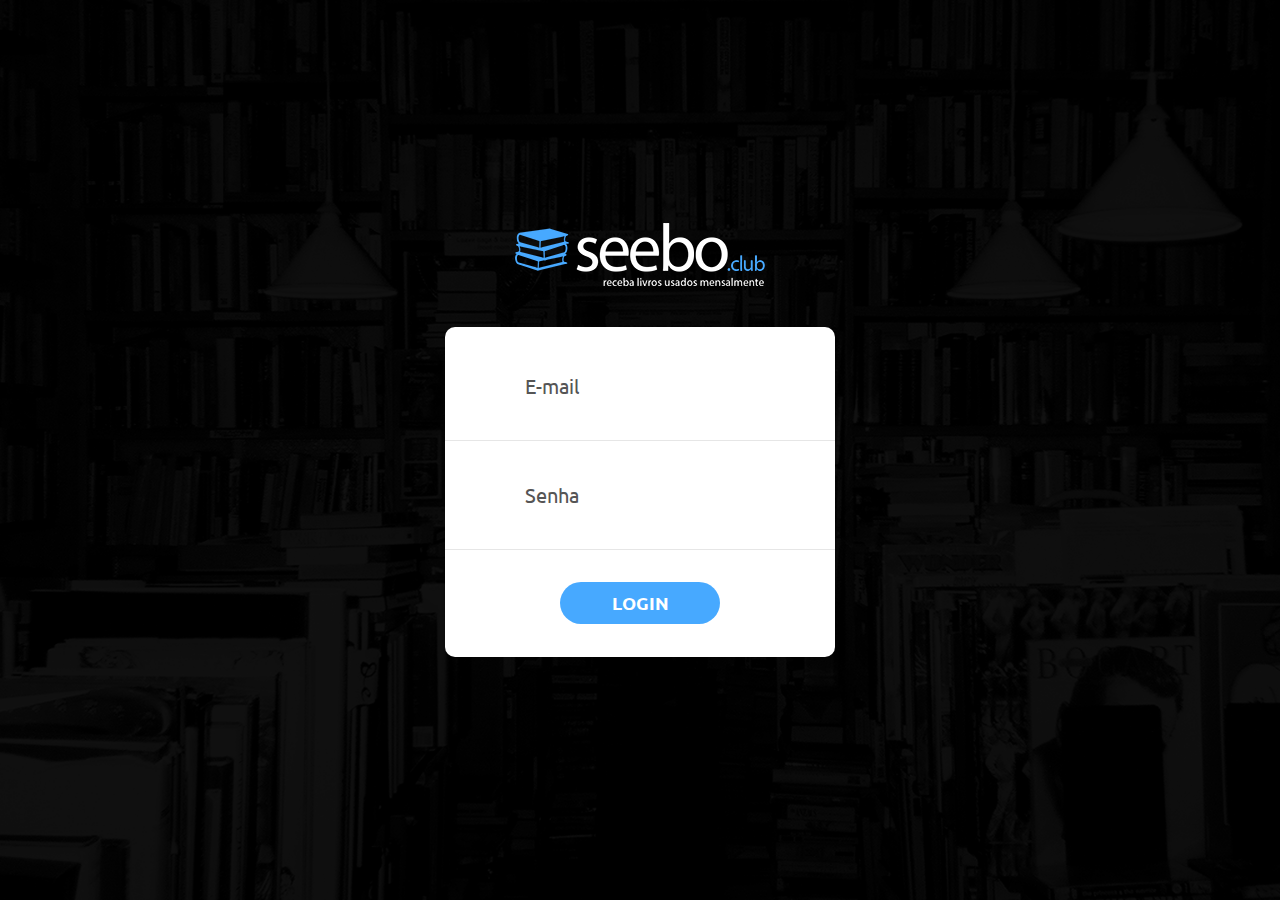
<file: dash/index.html>
<!DOCTYPE html>
<html lang="en">
<head>
	<title>seebo.club | Clube de assinaturas para amantes de Sebo</title>
	<meta charset="UTF-8">
	<meta name="viewport" content="width=device-width, initial-scale=1">
<!--===============================================================================================-->	
	<link rel="icon" type="image/png" href="../favicon.png"/>
<!--===============================================================================================-->
	<link rel="stylesheet" type="text/css" href="vendor/bootstrap/css/bootstrap.min.css">
<!--===============================================================================================-->
	<link rel="stylesheet" type="text/css" href="fonts/font-awesome-4.7.0/css/font-awesome.min.css">
<!--===============================================================================================-->
	<link rel="stylesheet" type="text/css" href="fonts/Linearicons-Free-v1.0.0/icon-font.min.css">
<!--===============================================================================================-->
	<link rel="stylesheet" type="text/css" href="vendor/animate/animate.css">
<!--===============================================================================================-->	
	<link rel="stylesheet" type="text/css" href="vendor/css-hamburgers/hamburgers.min.css">
<!--===============================================================================================-->
	<link rel="stylesheet" type="text/css" href="vendor/animsition/css/animsition.min.css">
<!--===============================================================================================-->
	<link rel="stylesheet" type="text/css" href="vendor/select2/select2.min.css">
<!--===============================================================================================-->	
	<link rel="stylesheet" type="text/css" href="vendor/daterangepicker/daterangepicker.css">
<!--===============================================================================================-->
	<link rel="stylesheet" type="text/css" href="css/util.css">
	<link rel="stylesheet" type="text/css" href="css/main.css">
<!--===============================================================================================-->
</head>
<body>
	
	<div class="limiter">
		<div class="container-login100" style="background-image: url('../images/background-desktop.png');">
			<div class="wrap-login100 p-t-30 p-b-50">
				<span class="login100-form-title p-b-41">
					<img src="../images/logo.png">
				</span>
				<form class="login100-form validate-form p-b-33 p-t-5">

					<div class="wrap-input100 validate-input" data-validate = "Digite seu e-mail">
						<input class="input100" type="text" name="username" placeholder="E-mail">
						<span class="focus-input100" data-placeholder="&#xe82a;"></span>
					</div>

					<div class="wrap-input100 validate-input" data-validate="Digite sua senha">
						<input class="input100" type="password" name="pass" placeholder="Senha">
						<span class="focus-input100" data-placeholder="&#xe80f;"></span>
					</div>

					<div class="container-login100-form-btn m-t-32">
						<button class="login100-form-btn">
							Login
						</button>
					</div>

				</form>
			</div>
		</div>
	</div>
	

	<div id="dropDownSelect1"></div>
	
<!--===============================================================================================-->
	<script src="vendor/jquery/jquery-3.2.1.min.js"></script>
<!--===============================================================================================-->
	<script src="vendor/animsition/js/animsition.min.js"></script>
<!--===============================================================================================-->
	<script src="vendor/bootstrap/js/popper.js"></script>
	<script src="vendor/bootstrap/js/bootstrap.min.js"></script>
<!--===============================================================================================-->
	<script src="vendor/select2/select2.min.js"></script>
<!--===============================================================================================-->
	<script src="vendor/daterangepicker/moment.min.js"></script>
	<script src="vendor/daterangepicker/daterangepicker.js"></script>
<!--===============================================================================================-->
	<script src="vendor/countdowntime/countdowntime.js"></script>
<!--===============================================================================================-->
	<script src="js/main.js"></script>

</body>
</html>
</file>
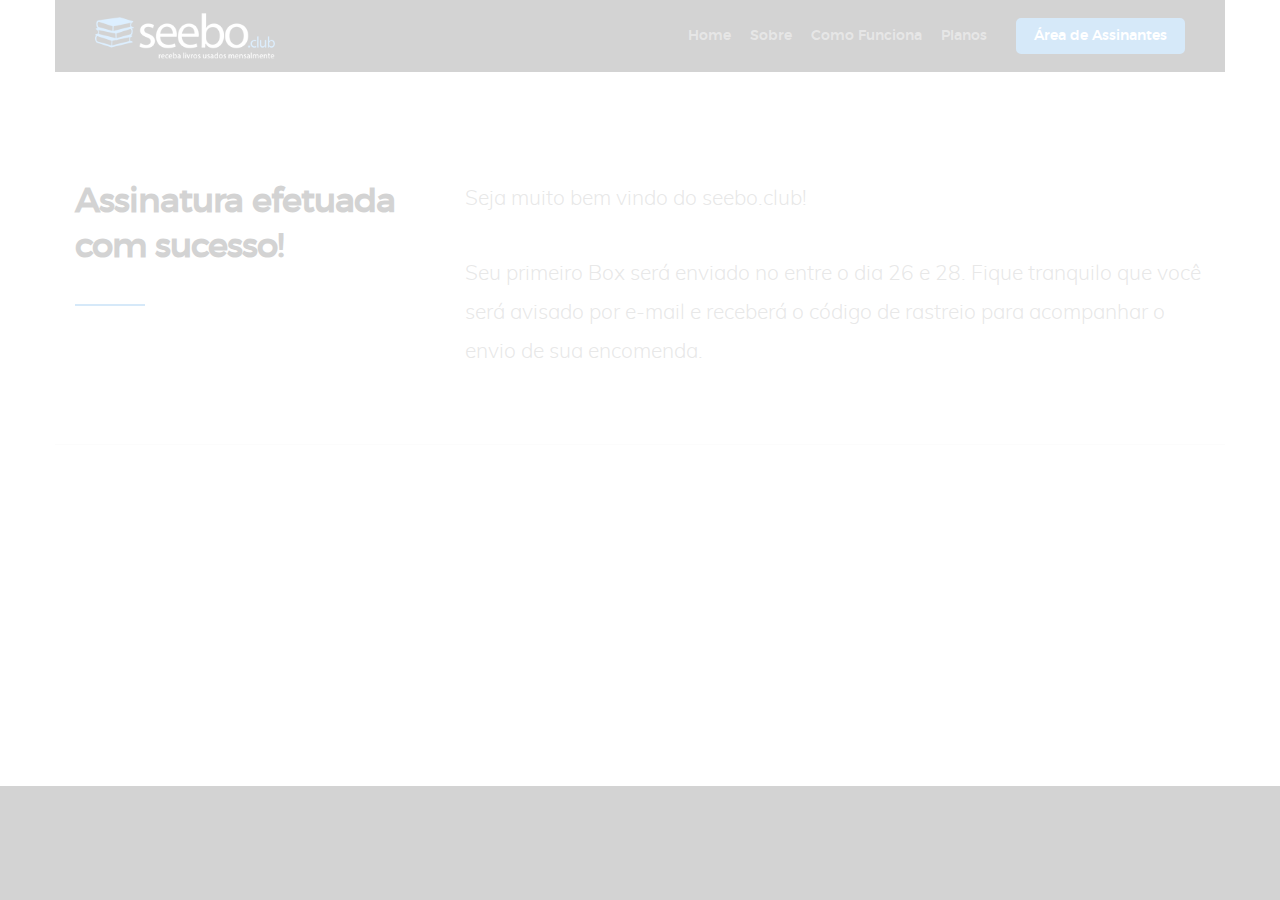
<file: bemvindo.html>
<!DOCTYPE html>
<!--[if lt IE 9 ]><html class="no-js oldie" lang="en"> <![endif]-->
<!--[if IE 9 ]><html class="no-js oldie ie9" lang="en"> <![endif]-->
<!--[if (gte IE 9)|!(IE)]><!-->
<html class="no-js" lang="en">
<!--<![endif]-->

<head>

    <!--- basic page needs
   ================================================== -->
    <meta charset="utf-8">
    <title>seebo.club | Clube de assinaturas para amantes de Sebo</title>
    <meta name="description" content="">
    <meta name="author" content="">

    <!-- mobile specific metas
   ================================================== -->
    <meta name="viewport" content="width=device-width, initial-scale=1">

    <!-- CSS
   ================================================== -->
    <link rel="stylesheet" href="css/base.css">
    <link rel="stylesheet" href="css/vendor.css">
    <link rel="stylesheet" href="css/main.css">

    <!-- script
   ================================================== -->
    <script>
    window.dataLayer = window.dataLayer || [];
    function gtag(){dataLayer.push(arguments);}
    gtag('js', new Date());

    gtag('config', 'UA-139691323-1');
    </script>
    <script src="js/modernizr.js"></script>
    <script src="js/pace.min.js"></script>

    <!-- favicons
	================================================== -->
    <link rel="icon" type="image/png" href="favicon.png" />

</head>

<body id="top">

    <!-- header 
   ================================================== -->
   <header id="header" class="row">   

   		<div class="header-logo">
	        <a href="index.html">
                <img src="images/logo.png" alt="seebo.club" />
            </a>
	    </div>

	   	<nav id="header-nav-wrap">
			<ul class="header-main-nav">
				<li class="current"><a href="/#home" title="home">Home</a></li>
                <li><a href="/#about" title="Sobre">Sobre</a></li>
                <li><a href="/#howitworks" title="Como Funciona">Como Funciona</a></li>
				<li><a href="/#pricing" title="Planos">Planos</a></li>
			</ul>

            <a href="/dash" title="sign-up" class="button button-primary cta">Área de Assinantes</a>
		</nav>

		<a class="header-menu-toggle" href="#"><span>Menu</span></a>    	
   	
   </header> <!-- /header -->

    <style>
        .home-content {
            display: flex;
            justify-content: center;
            align-content: center;
        }

        .content {
            width: 80%;
        }
    </style>

    <section id="about">
        <div class="row about-intro">

            <div class="col-four">
                <h1 class="intro-header" data-aos="fade-up">Assinatura efetuada com sucesso!</h1>
            </div>
            <div class="col-eight">
                <p class="lead">
                    Seja muito bem vindo do seebo.club!
                </p>
                <p class="lead">
                    Seu primeiro Box será enviado no entre o dia 26 e 28. 
                    Fique tranquilo que você será avisado por e-mail e receberá o código de rastreio para acompanhar o envio de sua encomenda.
                </p>
            </div>                       
            
        </div>
    </section>


    <div id="preloader"> 
    	<div id="loader"></div>
    </div>  

    <!-- Java Script
    ================================================== -->
    <script src="js/jquery-2.1.3.min.js"></script>
    <script src="js/plugins.js"></script>
    <script src="js/main.js"></script>

</body>

</html>
</file>
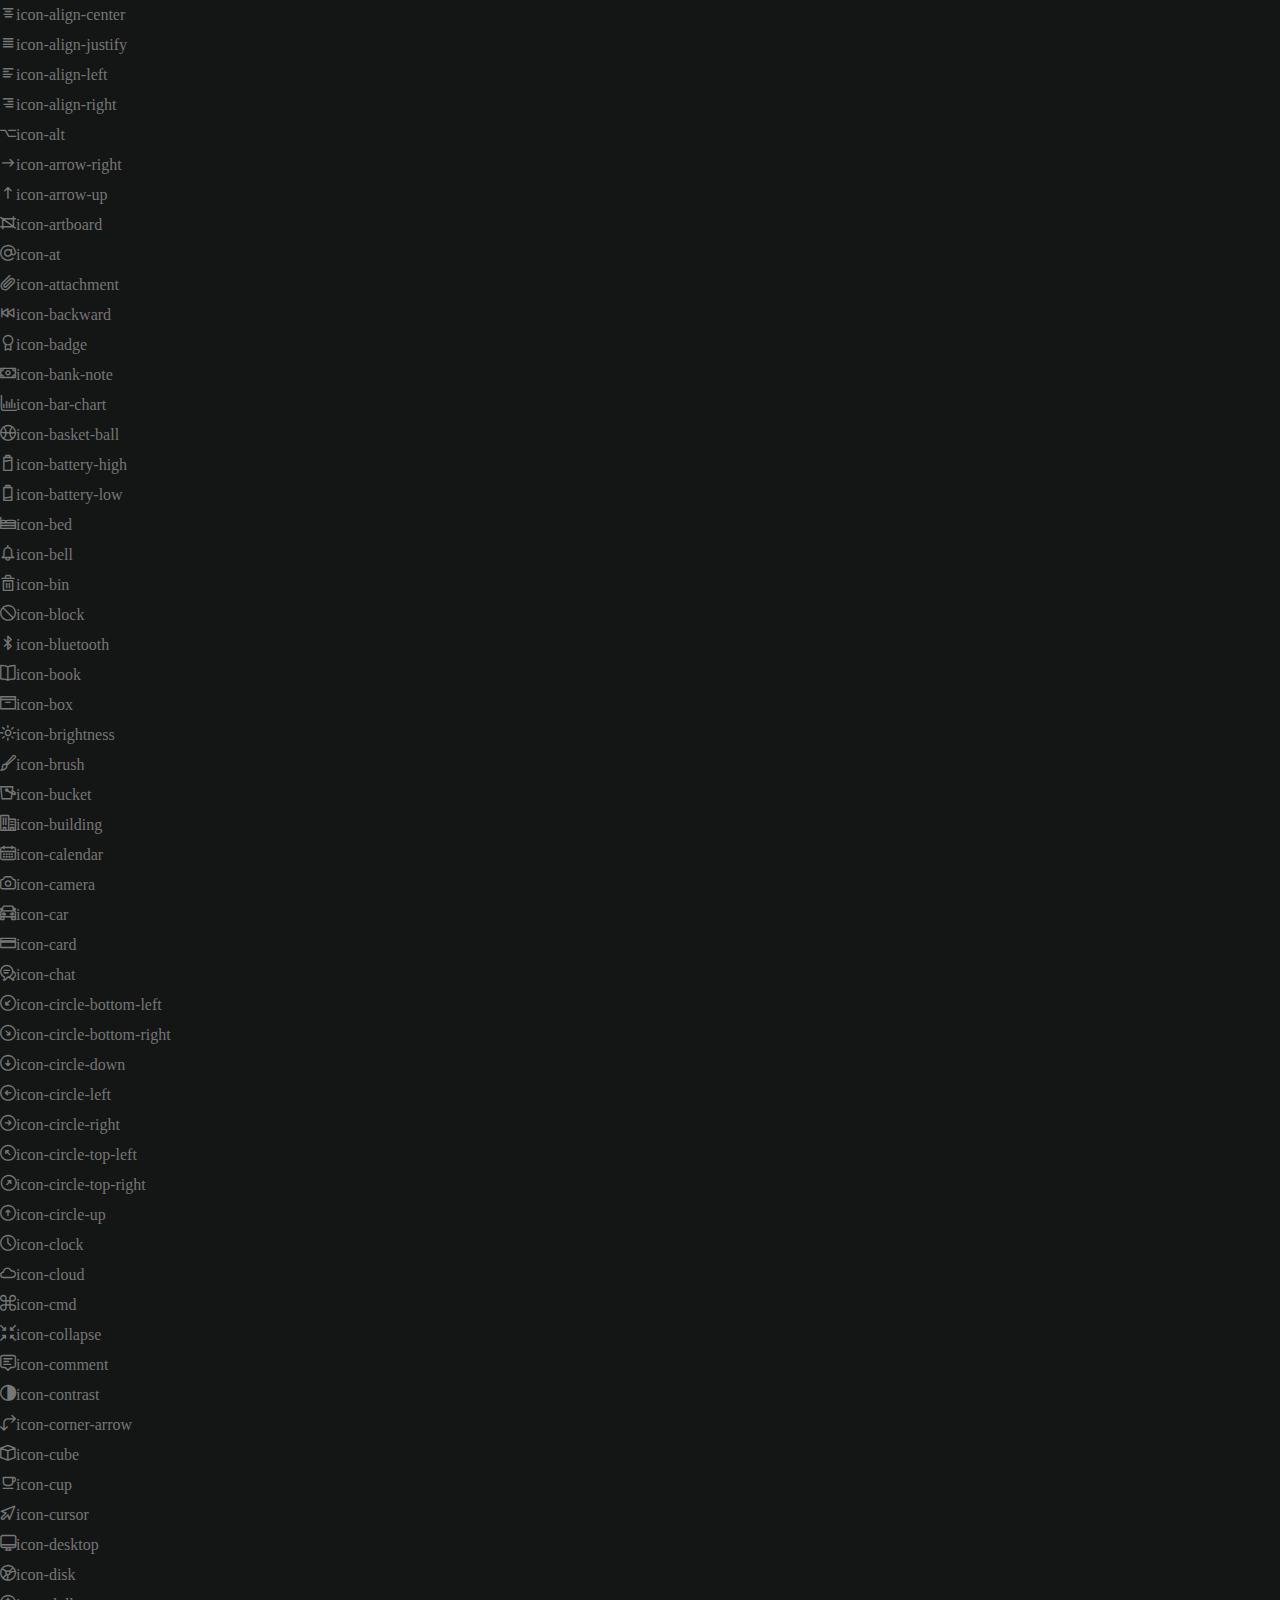
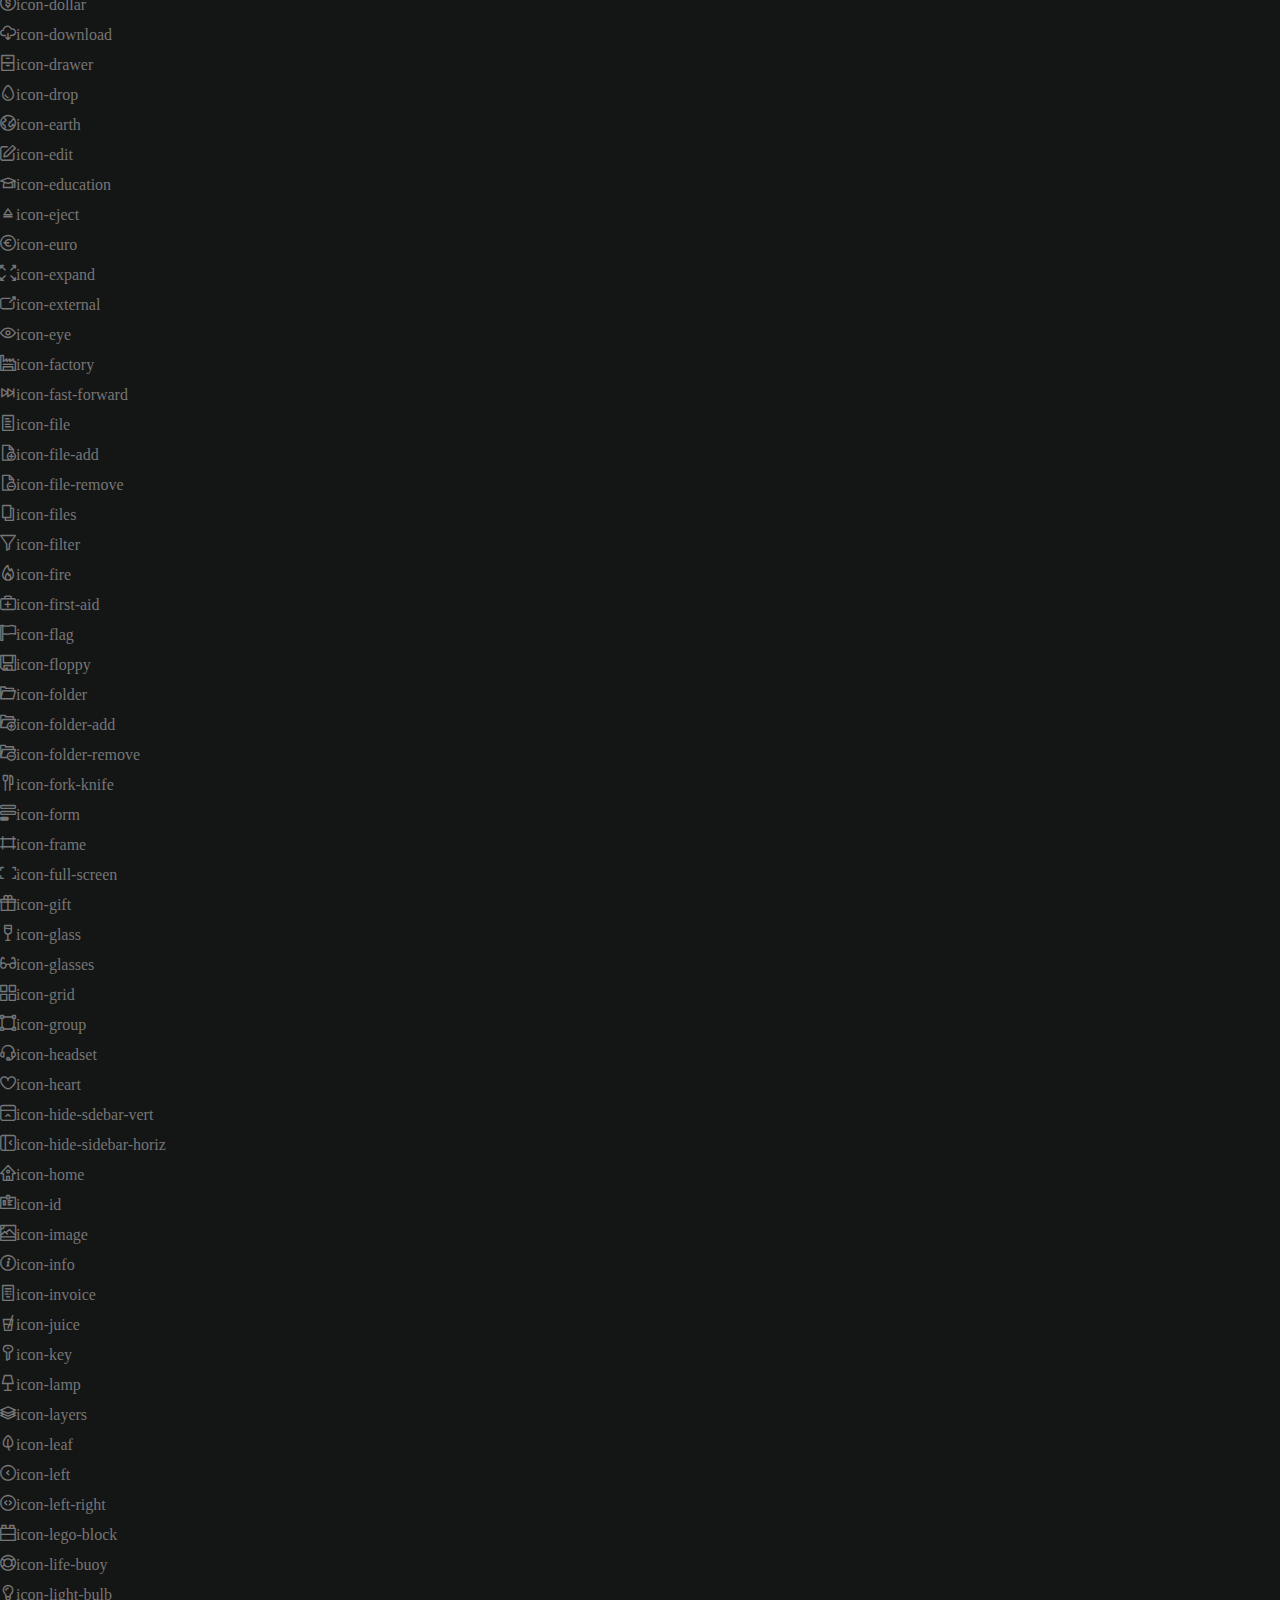
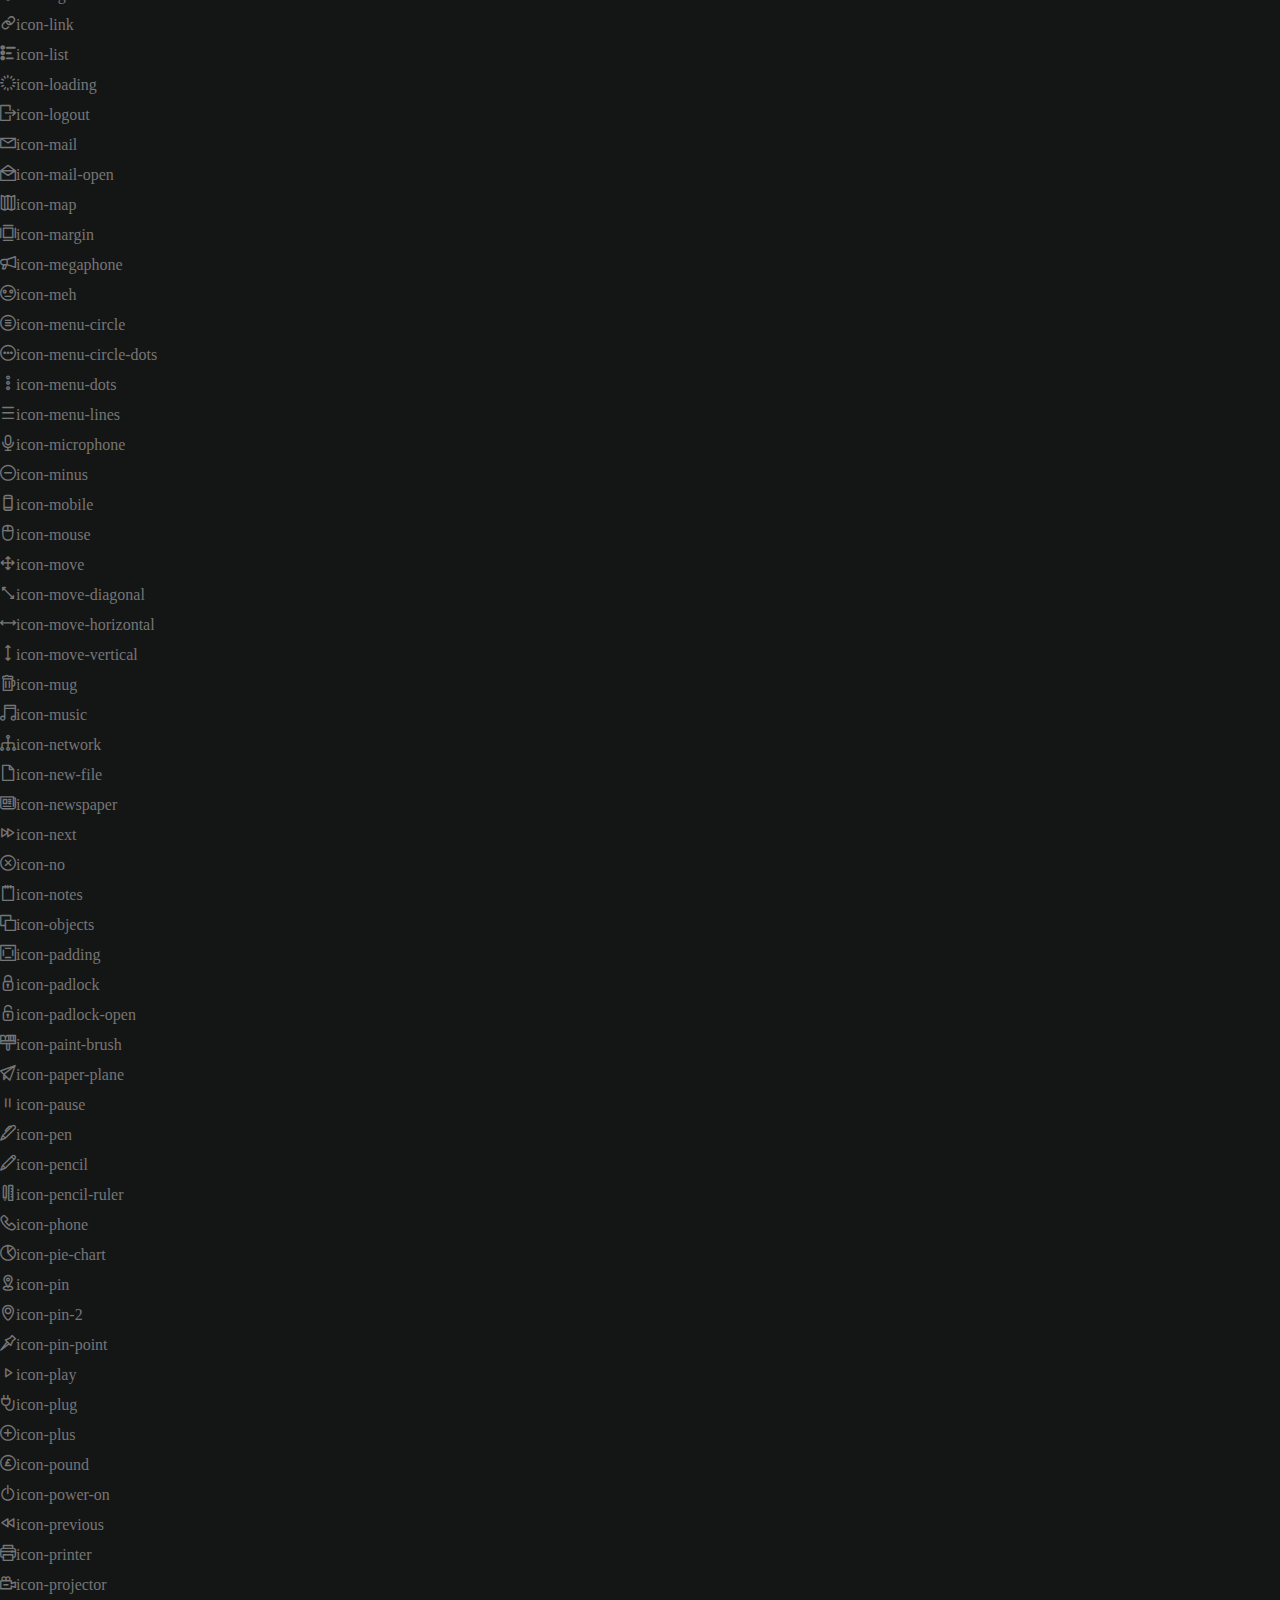
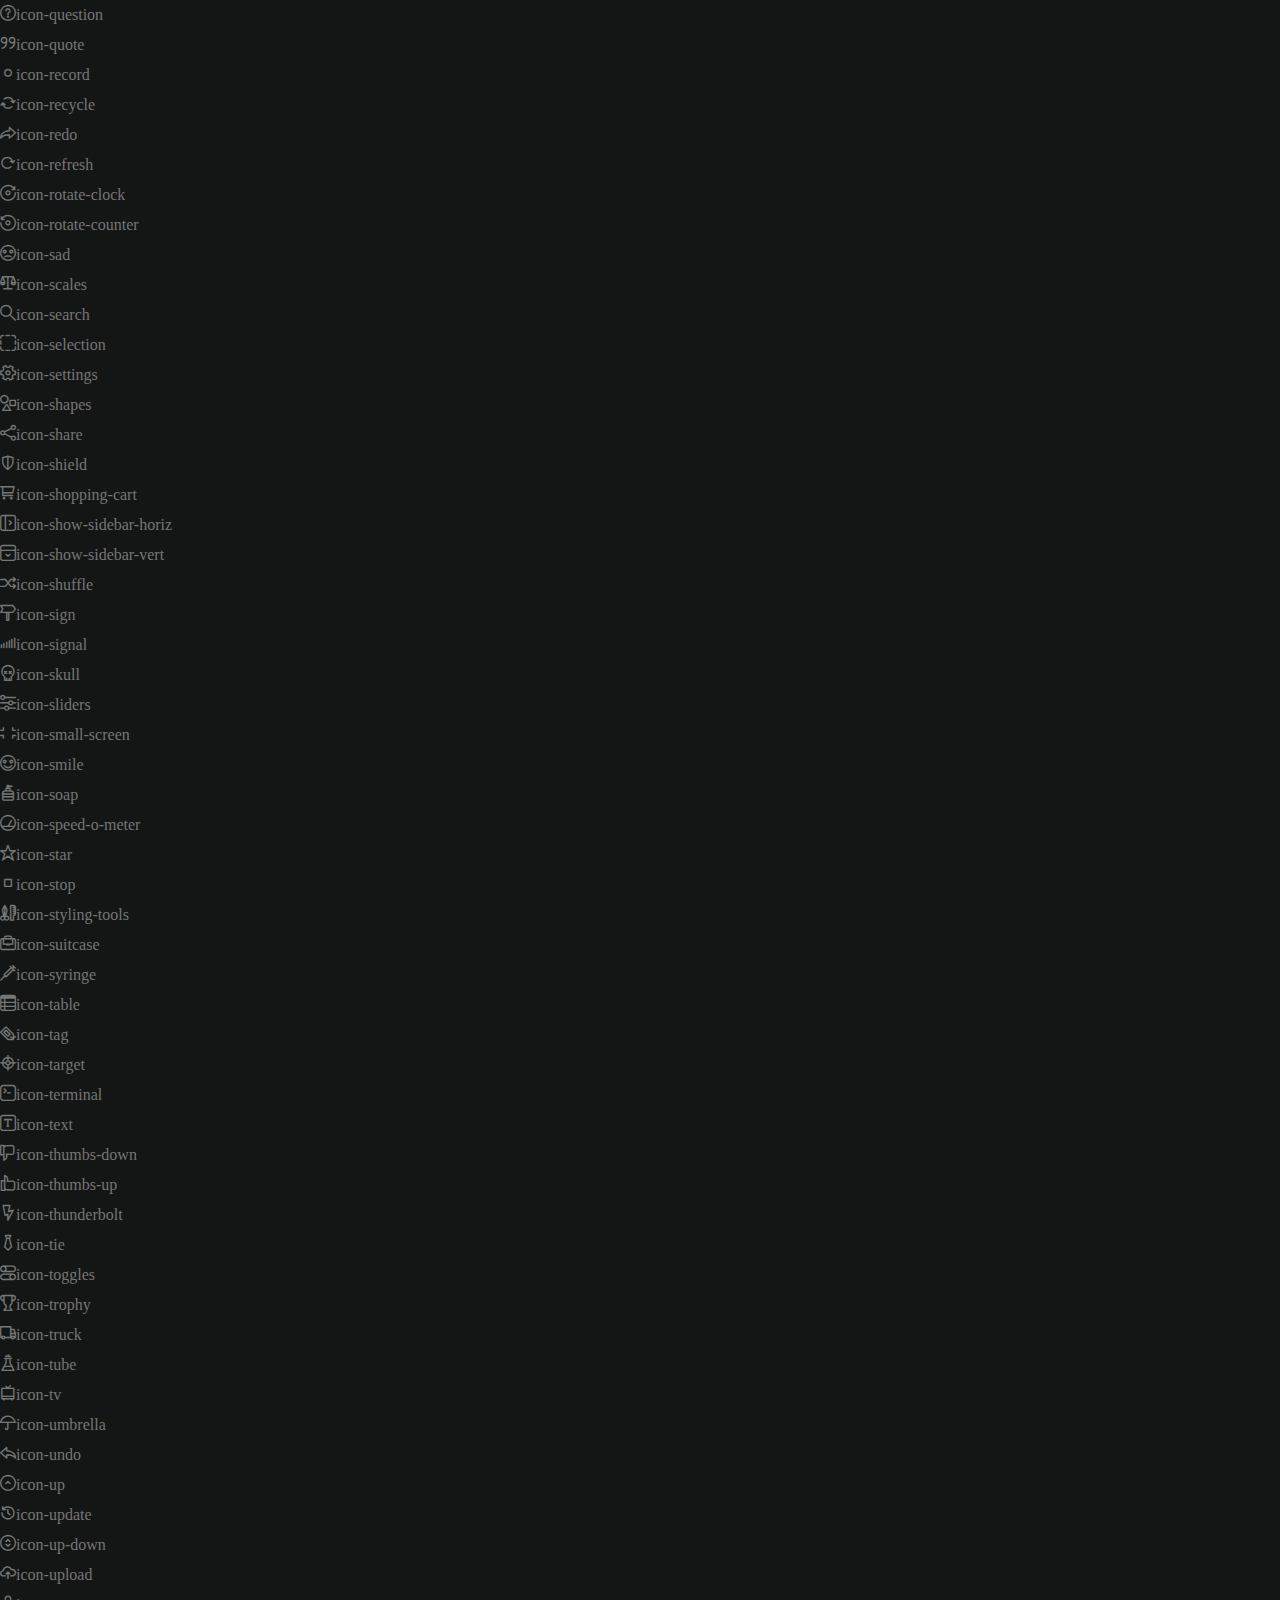
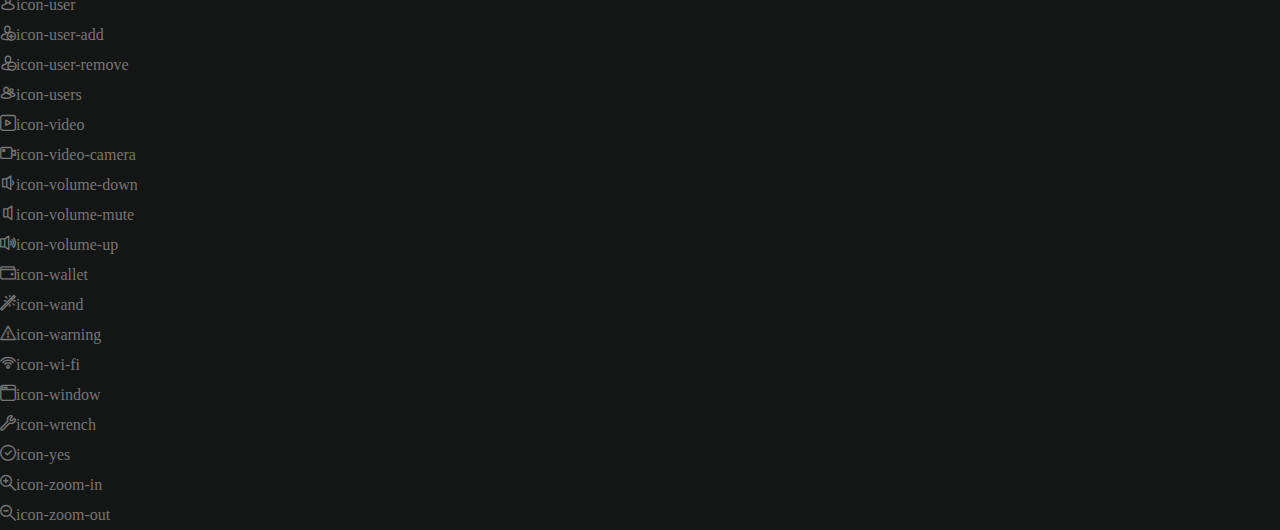
<file: icons.html>
<!DOCTYPE html>
<!--[if lt IE 9 ]><html class="no-js oldie" lang="en"> <![endif]-->
<!--[if IE 9 ]><html class="no-js oldie ie9" lang="en"> <![endif]-->
<!--[if (gte IE 9)|!(IE)]><!-->
<html class="no-js" lang="en">
<!--<![endif]-->

<head>

    <!--- basic page needs
   ================================================== -->
    <meta charset="utf-8">
    <title>Dazzle</title>
    <meta name="description" content="">
    <meta name="author" content="">

    <!-- mobile specific metas
   ================================================== -->
    <meta name="viewport" content="width=device-width, initial-scale=1">

    <!-- CSS
   ================================================== -->
    <link rel="stylesheet" href="css/base.css">
    <link rel="stylesheet" href="css/vendor.css">
    <link rel="stylesheet" href="css/main.css">

    <!-- script
   ================================================== -->
    <script src="js/modernizr.js"></script>
    <script src="js/pace.min.js"></script>

    <!-- favicons
	================================================== -->
    <link rel="shortcut icon" href="favicon.ico" type="image/x-icon">
    <link rel="icon" href="favicon.ico" type="image/x-icon">

</head>

<body id="top">

        <span class="icon-align-center">icon-align-center</span><br>
        <span class="icon-align-justify">icon-align-justify</span><br>
        <span class="icon-align-left">icon-align-left</span><br>
        <span class="icon-align-right">icon-align-right</span><br>
        <span class="icon-alt">icon-alt</span><br>
        <span class="icon-arrow-right">icon-arrow-right</span><br>
        <span class="icon-arrow-up">icon-arrow-up</span><br>
        <span class="icon-artboard">icon-artboard</span><br>
        <span class="icon-at">icon-at</span><br>
        <span class="icon-attachment">icon-attachment</span><br>
        <span class="icon-backward">icon-backward</span><br>
        <span class="icon-badge">icon-badge</span><br>
        <span class="icon-bank-note">icon-bank-note</span><br>
        <span class="icon-bar-chart">icon-bar-chart</span><br>
        <span class="icon-basket-ball">icon-basket-ball</span><br>
        <span class="icon-battery-high">icon-battery-high</span><br>
        <span class="icon-battery-low">icon-battery-low</span><br>
        <span class="icon-bed">icon-bed</span><br>
        <span class="icon-bell">icon-bell</span><br>
        <span class="icon-bin">icon-bin</span><br>
        <span class="icon-block">icon-block</span><br>
        <span class="icon-bluetooth">icon-bluetooth</span><br>
        <span class="icon-book">icon-book</span><br>
        <span class="icon-box">icon-box</span><br>
        <span class="icon-brightness">icon-brightness</span><br>
        <span class="icon-brush">icon-brush</span><br>
        <span class="icon-bucket">icon-bucket</span><br>
        <span class="icon-building">icon-building</span><br>
        <span class="icon-calendar">icon-calendar</span><br>
        <span class="icon-camera">icon-camera</span><br>
        <span class="icon-car">icon-car</span><br>
        <span class="icon-card">icon-card</span><br>
        <span class="icon-chat">icon-chat</span><br>
        <span class="icon-circle-bottom-left">icon-circle-bottom-left</span><br>
        <span class="icon-circle-bottom-right">icon-circle-bottom-right</span><br>
        <span class="icon-circle-down">icon-circle-down</span><br>
        <span class="icon-circle-left">icon-circle-left</span><br>
        <span class="icon-circle-right">icon-circle-right</span><br>
        <span class="icon-circle-top-left">icon-circle-top-left</span><br>
        <span class="icon-circle-top-right">icon-circle-top-right</span><br>
        <span class="icon-circle-up">icon-circle-up</span><br>
        <span class="icon-clock">icon-clock</span><br>
        <span class="icon-cloud">icon-cloud</span><br>
        <span class="icon-cmd">icon-cmd</span><br>
        <span class="icon-collapse">icon-collapse</span><br>
        <span class="icon-comment">icon-comment</span><br>
        <span class="icon-contrast">icon-contrast</span><br>
        <span class="icon-corner-arrow">icon-corner-arrow</span><br>
        <span class="icon-cube">icon-cube</span><br>
        <span class="icon-cup">icon-cup</span><br>
        <span class="icon-cursor">icon-cursor</span><br>
        <span class="icon-desktop">icon-desktop</span><br>
        <span class="icon-disk">icon-disk</span><br>
        <span class="icon-dollar">icon-dollar</span><br>
        <span class="icon-download">icon-download</span><br>
        <span class="icon-drawer">icon-drawer</span><br>
        <span class="icon-drop">icon-drop</span><br>
        <span class="icon-earth">icon-earth</span><br>
        <span class="icon-edit">icon-edit</span><br>
        <span class="icon-education">icon-education</span><br>
        <span class="icon-eject">icon-eject</span><br>
        <span class="icon-euro">icon-euro</span><br>
        <span class="icon-expand">icon-expand</span><br>
        <span class="icon-external">icon-external</span><br>
        <span class="icon-eye">icon-eye</span><br>
        <span class="icon-factory">icon-factory</span><br>
        <span class="icon-fast-forward">icon-fast-forward</span><br>
        <span class="icon-file">icon-file</span><br>
        <span class="icon-file-add">icon-file-add</span><br>
        <span class="icon-file-remove">icon-file-remove</span><br>
        <span class="icon-files">icon-files</span><br>
        <span class="icon-filter">icon-filter</span><br>
        <span class="icon-fire">icon-fire</span><br>
        <span class="icon-first-aid">icon-first-aid</span><br>
        <span class="icon-flag">icon-flag</span><br>
        <span class="icon-floppy">icon-floppy</span><br>
        <span class="icon-folder">icon-folder</span><br>
        <span class="icon-folder-add">icon-folder-add</span><br>
        <span class="icon-folder-remove">icon-folder-remove</span><br>
        <span class="icon-fork-knife">icon-fork-knife</span><br>
        <span class="icon-form">icon-form</span><br>
        <span class="icon-frame">icon-frame</span><br>
        <span class="icon-full-screen">icon-full-screen</span><br>
        <span class="icon-gift">icon-gift</span><br>
        <span class="icon-glass">icon-glass</span><br>
        <span class="icon-glasses">icon-glasses</span><br>
        <span class="icon-grid">icon-grid</span><br>
        <span class="icon-group">icon-group</span><br>
        <span class="icon-headset">icon-headset</span><br>
        <span class="icon-heart">icon-heart</span><br>
        <span class="icon-hide-sdebar-vert">icon-hide-sdebar-vert</span><br>
        <span class="icon-hide-sidebar-horiz">icon-hide-sidebar-horiz</span><br>
        <span class="icon-home">icon-home</span><br>
        <span class="icon-id">icon-id</span><br>
        <span class="icon-image">icon-image</span><br>
        <span class="icon-info">icon-info</span><br>
        <span class="icon-invoice">icon-invoice</span><br>
        <span class="icon-juice">icon-juice</span><br>
        <span class="icon-key">icon-key</span><br>
        <span class="icon-lamp">icon-lamp</span><br>
        <span class="icon-layers">icon-layers</span><br>
        <span class="icon-leaf">icon-leaf</span><br>
        <span class="icon-left">icon-left</span><br>
        <span class="icon-left-right">icon-left-right</span><br>
        <span class="icon-lego-block">icon-lego-block</span><br>
        <span class="icon-life-buoy">icon-life-buoy</span><br>
        <span class="icon-light-bulb">icon-light-bulb</span><br>
        <span class="icon-link">icon-link</span><br>
        <span class="icon-list">icon-list</span><br>
        <span class="icon-loading">icon-loading</span><br>
        <span class="icon-logout">icon-logout</span><br>
        <span class="icon-mail">icon-mail</span><br>
        <span class="icon-mail-open">icon-mail-open</span><br>
        <span class="icon-map">icon-map</span><br>
        <span class="icon-margin">icon-margin</span><br>
        <span class="icon-megaphone">icon-megaphone</span><br>
        <span class="icon-meh">icon-meh</span><br>
        <span class="icon-menu-circle">icon-menu-circle</span><br>
        <span class="icon-menu-circle-dots">icon-menu-circle-dots</span><br>
        <span class="icon-menu-dots">icon-menu-dots</span><br>
        <span class="icon-menu-lines">icon-menu-lines</span><br>
        <span class="icon-microphone">icon-microphone</span><br>
        <span class="icon-minus">icon-minus</span><br>
        <span class="icon-mobile">icon-mobile</span><br>
        <span class="icon-mouse">icon-mouse</span><br>
        <span class="icon-move">icon-move</span><br>
        <span class="icon-move-diagonal">icon-move-diagonal</span><br>
        <span class="icon-move-horizontal">icon-move-horizontal</span><br>
        <span class="icon-move-vertical">icon-move-vertical</span><br>
        <span class="icon-mug">icon-mug</span><br>
        <span class="icon-music">icon-music</span><br>
        <span class="icon-network">icon-network</span><br>
        <span class="icon-new-file">icon-new-file</span><br>
        <span class="icon-newspaper">icon-newspaper</span><br>
        <span class="icon-next">icon-next</span><br>
        <span class="icon-no">icon-no</span><br>
        <span class="icon-notes">icon-notes</span><br>
        <span class="icon-objects">icon-objects</span><br>
        <span class="icon-padding">icon-padding</span><br>
        <span class="icon-padlock">icon-padlock</span><br>
        <span class="icon-padlock-open">icon-padlock-open</span><br>
        <span class="icon-paint-brush">icon-paint-brush</span><br>
        <span class="icon-paper-plane">icon-paper-plane</span><br>
        <span class="icon-pause">icon-pause</span><br>
        <span class="icon-pen">icon-pen</span><br>
        <span class="icon-pencil">icon-pencil</span><br>
        <span class="icon-pencil-ruler">icon-pencil-ruler</span><br>
        <span class="icon-phone">icon-phone</span><br>
        <span class="icon-pie-chart">icon-pie-chart</span><br>
        <span class="icon-pin">icon-pin</span><br>
        <span class="icon-pin-2">icon-pin-2</span><br>
        <span class="icon-pin-point">icon-pin-point</span><br>
        <span class="icon-play">icon-play</span><br>
        <span class="icon-plug">icon-plug</span><br>
        <span class="icon-plus">icon-plus</span><br>
        <span class="icon-pound">icon-pound</span><br>
        <span class="icon-power-on">icon-power-on</span><br>
        <span class="icon-previous">icon-previous</span><br>
        <span class="icon-printer">icon-printer</span><br>
        <span class="icon-projector">icon-projector</span><br>
        <span class="icon-question">icon-question</span><br>
        <span class="icon-quote">icon-quote</span><br>
        <span class="icon-record">icon-record</span><br>
        <span class="icon-recycle">icon-recycle</span><br>
        <span class="icon-redo">icon-redo</span><br>
        <span class="icon-refresh">icon-refresh</span><br>
        <span class="icon-rotate-clock">icon-rotate-clock</span><br>
        <span class="icon-rotate-counter">icon-rotate-counter</span><br>
        <span class="icon-sad">icon-sad</span><br>
        <span class="icon-scales">icon-scales</span><br>
        <span class="icon-search">icon-search</span><br>
        <span class="icon-selection">icon-selection</span><br>
        <span class="icon-settings">icon-settings</span><br>
        <span class="icon-shapes">icon-shapes</span><br>
        <span class="icon-share">icon-share</span><br>
        <span class="icon-shield">icon-shield</span><br>
        <span class="icon-shopping-cart">icon-shopping-cart</span><br>
        <span class="icon-show-sidebar-horiz">icon-show-sidebar-horiz</span><br>
        <span class="icon-show-sidebar-vert">icon-show-sidebar-vert</span><br>
        <span class="icon-shuffle">icon-shuffle</span><br>
        <span class="icon-sign">icon-sign</span><br>
        <span class="icon-signal">icon-signal</span><br>
        <span class="icon-skull">icon-skull</span><br>
        <span class="icon-sliders">icon-sliders</span><br>
        <span class="icon-small-screen">icon-small-screen</span><br>
        <span class="icon-smile">icon-smile</span><br>
        <span class="icon-soap">icon-soap</span><br>
        <span class="icon-speed-o-meter">icon-speed-o-meter</span><br>
        <span class="icon-star">icon-star</span><br>
        <span class="icon-stop">icon-stop</span><br>
        <span class="icon-styling-tools">icon-styling-tools</span><br>
        <span class="icon-suitcase">icon-suitcase</span><br>
        <span class="icon-syringe">icon-syringe</span><br>
        <span class="icon-table">icon-table</span><br>
        <span class="icon-tag">icon-tag</span><br>
        <span class="icon-target">icon-target</span><br>
        <span class="icon-terminal">icon-terminal</span><br>
        <span class="icon-text">icon-text</span><br>
        <span class="icon-thumbs-down">icon-thumbs-down</span><br>
        <span class="icon-thumbs-up">icon-thumbs-up</span><br>
        <span class="icon-thunderbolt">icon-thunderbolt</span><br>
        <span class="icon-tie">icon-tie</span><br>
        <span class="icon-toggles">icon-toggles</span><br>
        <span class="icon-trophy">icon-trophy</span><br>
        <span class="icon-truck">icon-truck</span><br>
        <span class="icon-tube">icon-tube</span><br>
        <span class="icon-tv">icon-tv</span><br>
        <span class="icon-umbrella">icon-umbrella</span><br>
        <span class="icon-undo">icon-undo</span><br>
        <span class="icon-up">icon-up</span><br>
        <span class="icon-update">icon-update</span><br>
        <span class="icon-up-down">icon-up-down</span><br>
        <span class="icon-upload">icon-upload</span><br>
        <span class="icon-user">icon-user</span><br>
        <span class="icon-user-add">icon-user-add</span><br>
        <span class="icon-user-remove">icon-user-remove</span><br>
        <span class="icon-users">icon-users</span><br>
        <span class="icon-video">icon-video</span><br>
        <span class="icon-video-camera">icon-video-camera</span><br>
        <span class="icon-volume-down">icon-volume-down</span><br>
        <span class="icon-volume-mute">icon-volume-mute</span><br>
        <span class="icon-volume-up">icon-volume-up</span><br>
        <span class="icon-wallet">icon-wallet</span><br>
        <span class="icon-wand">icon-wand</span><br>
        <span class="icon-warning">icon-warning</span><br>
        <span class="icon-wi-fi">icon-wi-fi</span><br>
        <span class="icon-window">icon-window</span><br>
        <span class="icon-wrench">icon-wrench</span><br>
        <span class="icon-yes">icon-yes</span><br>
        <span class="icon-zoom-in">icon-zoom-in</span><br>
        <span class="icon-zoom-out">icon-zoom-out</span><br>

    <!-- Java Script
    ================================================== -->
    <script src="js/jquery-2.1.3.min.js"></script>
    <script src="js/plugins.js"></script>
    <script src="js/main.js"></script>

</body>

</html>
</file>
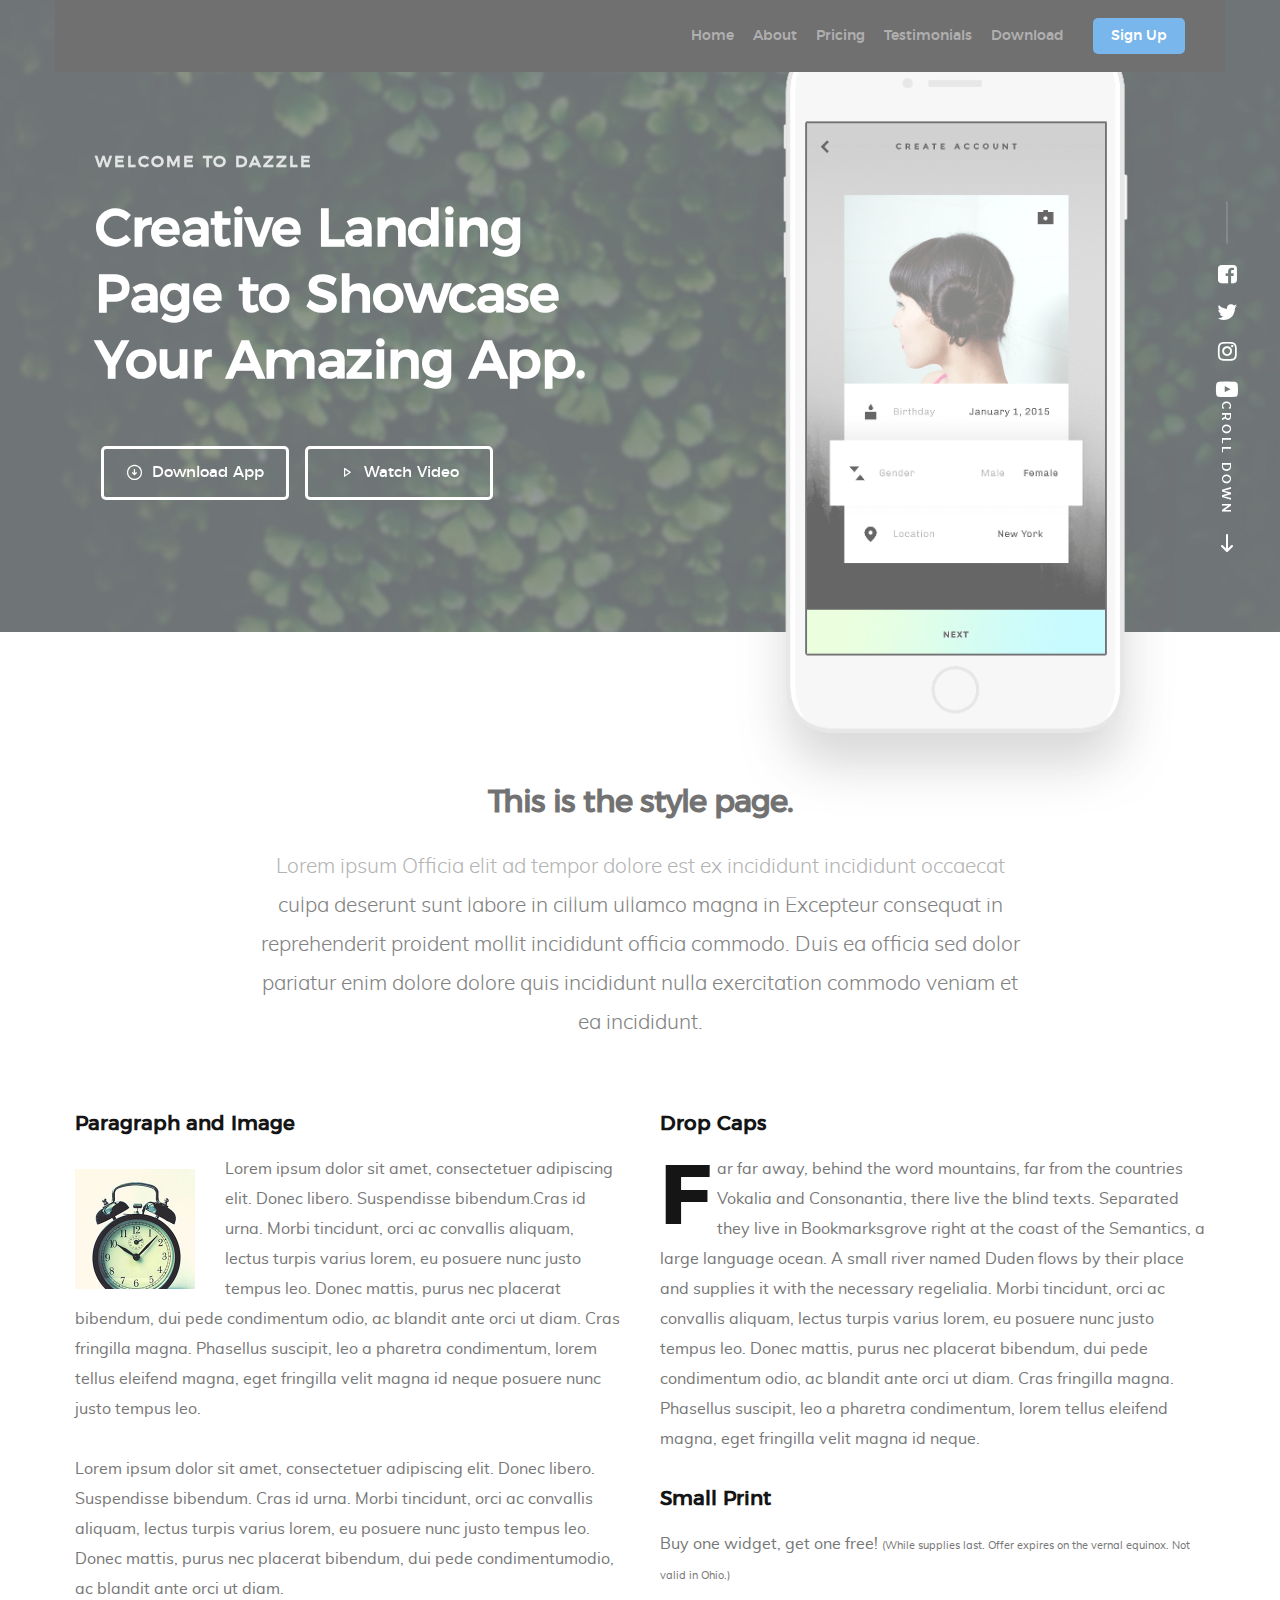
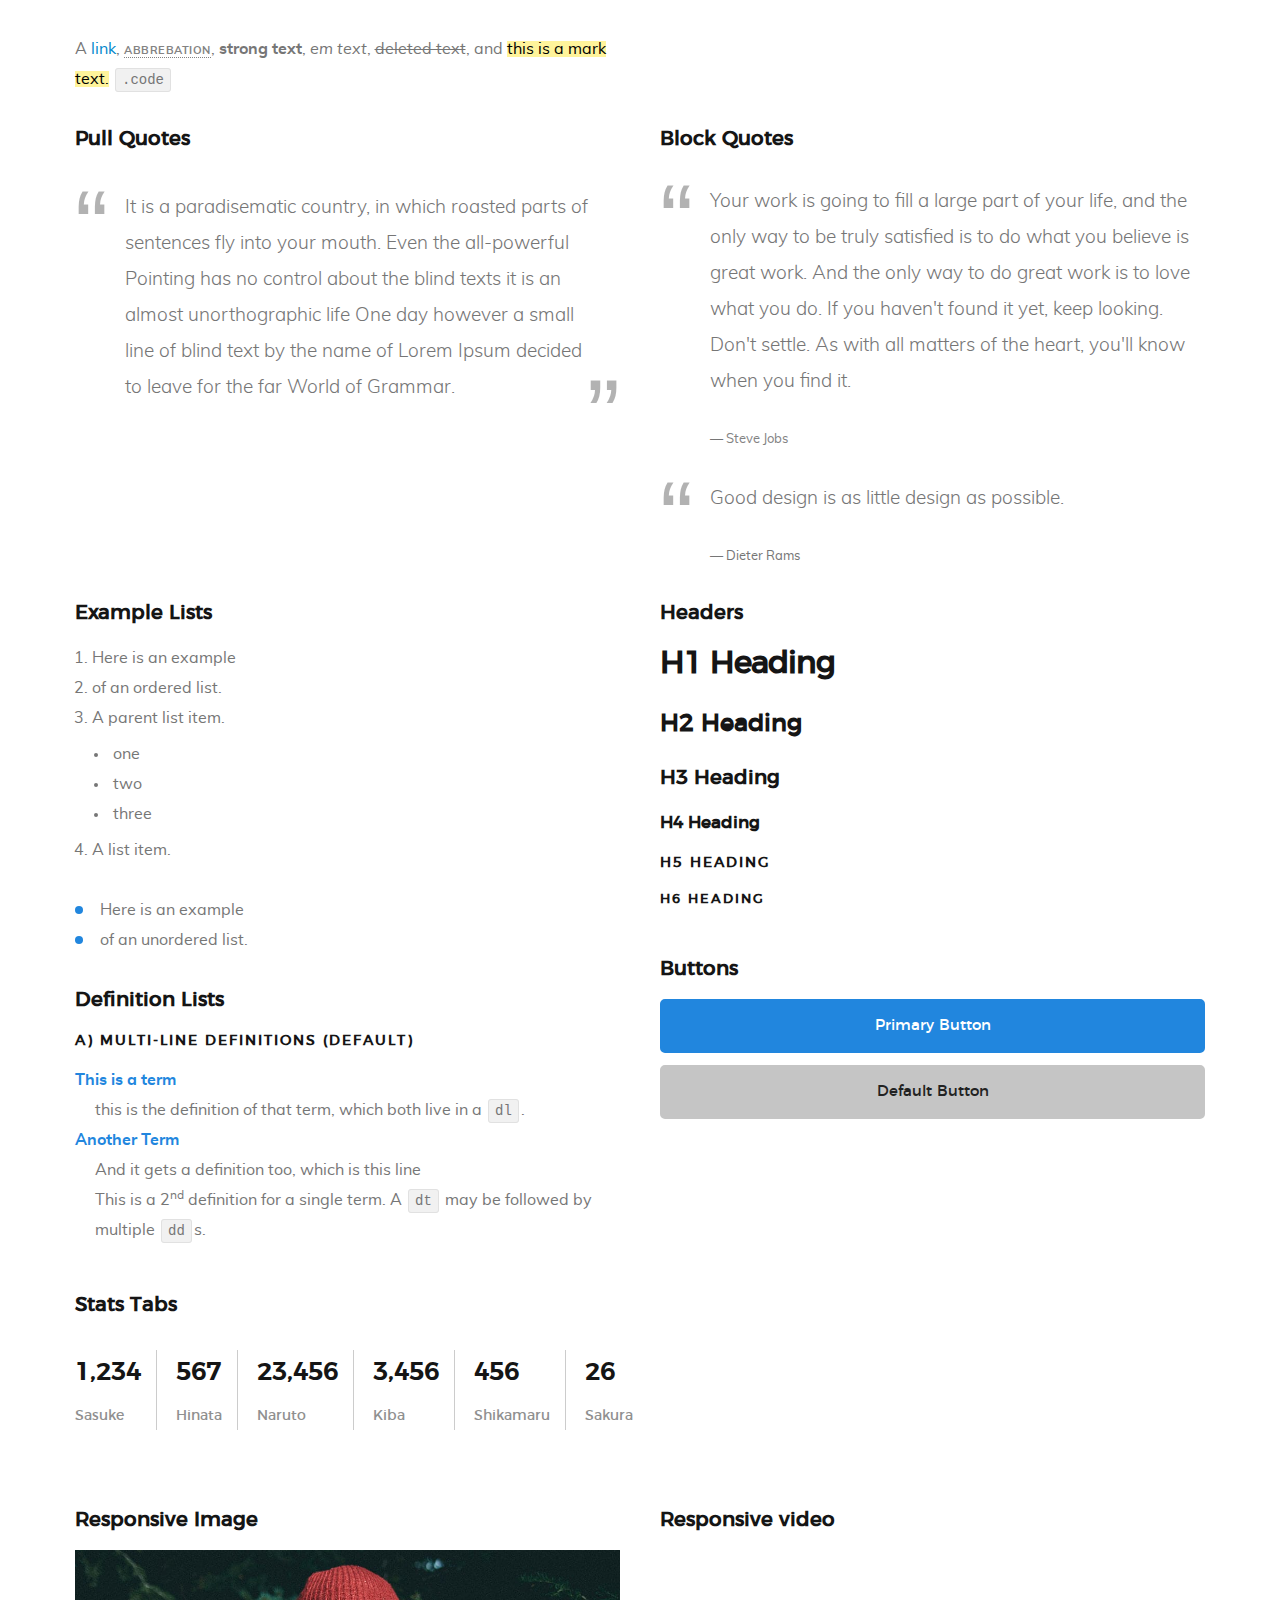
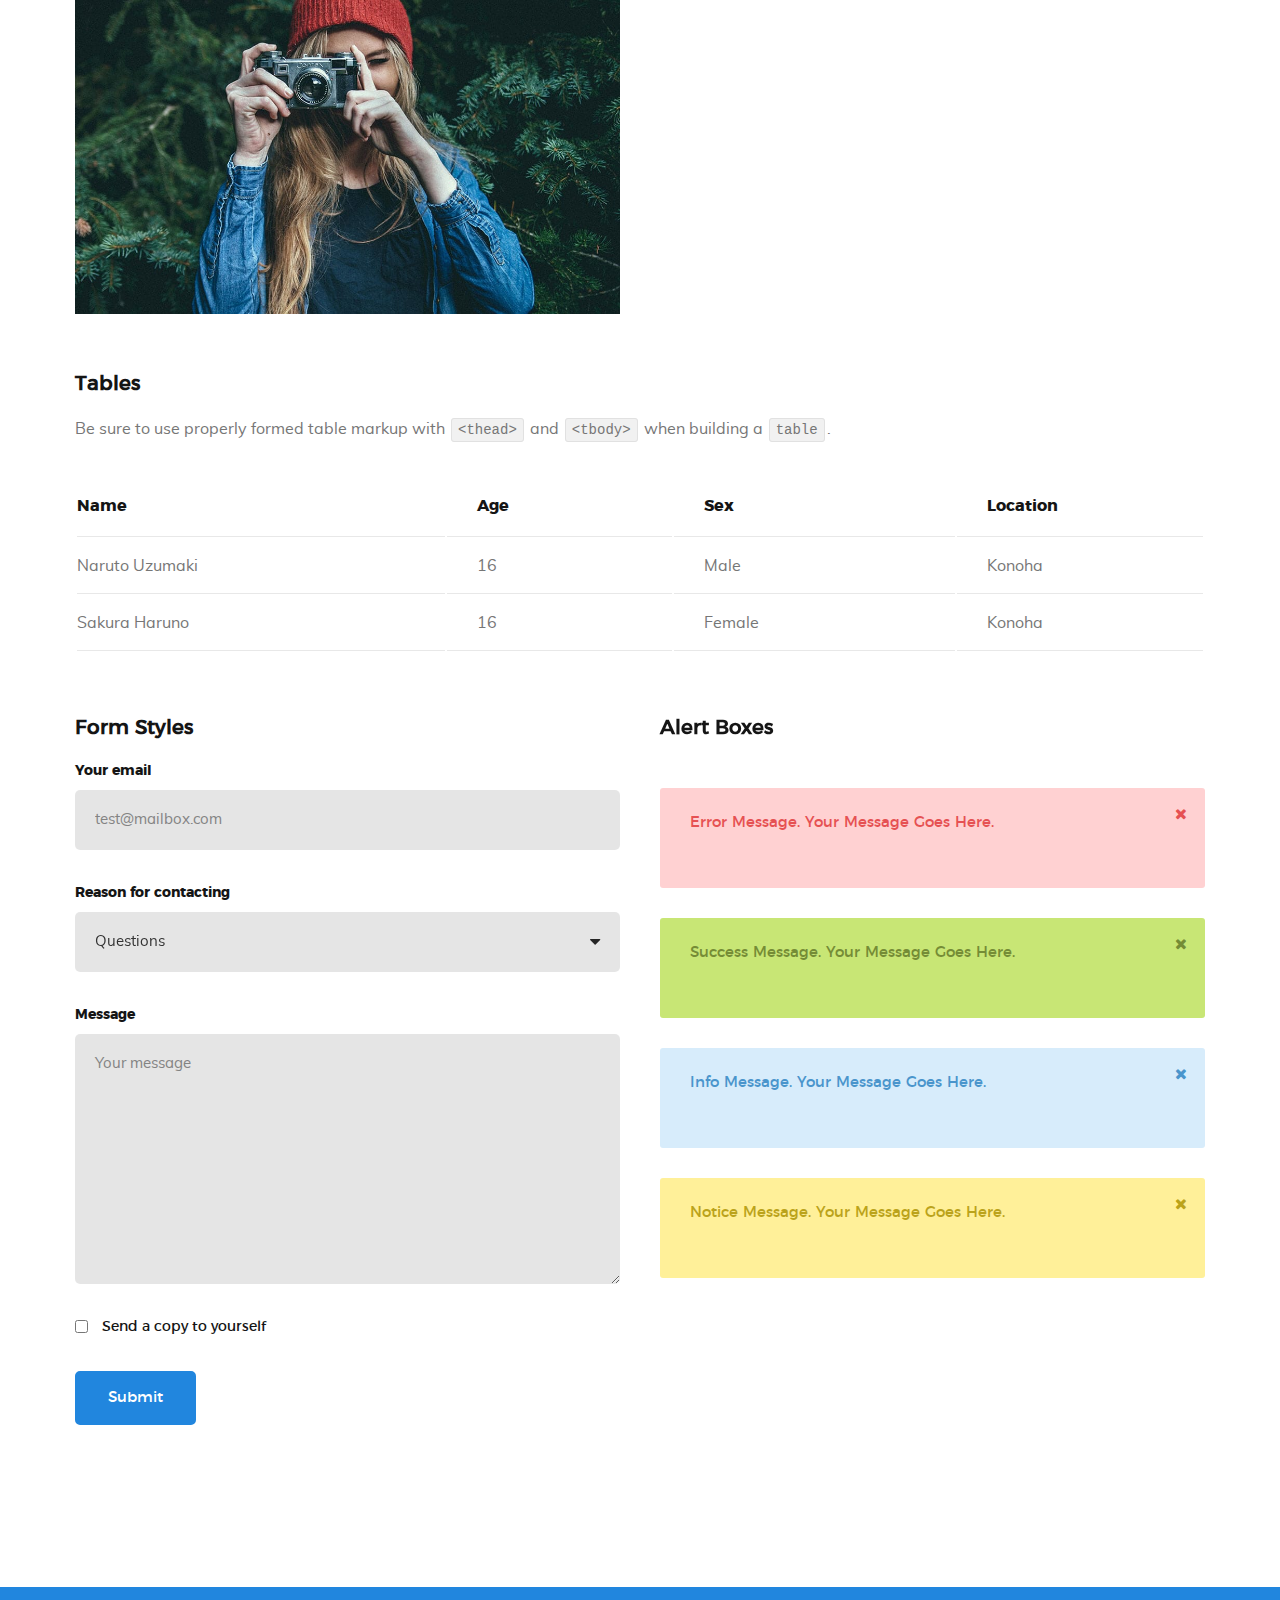
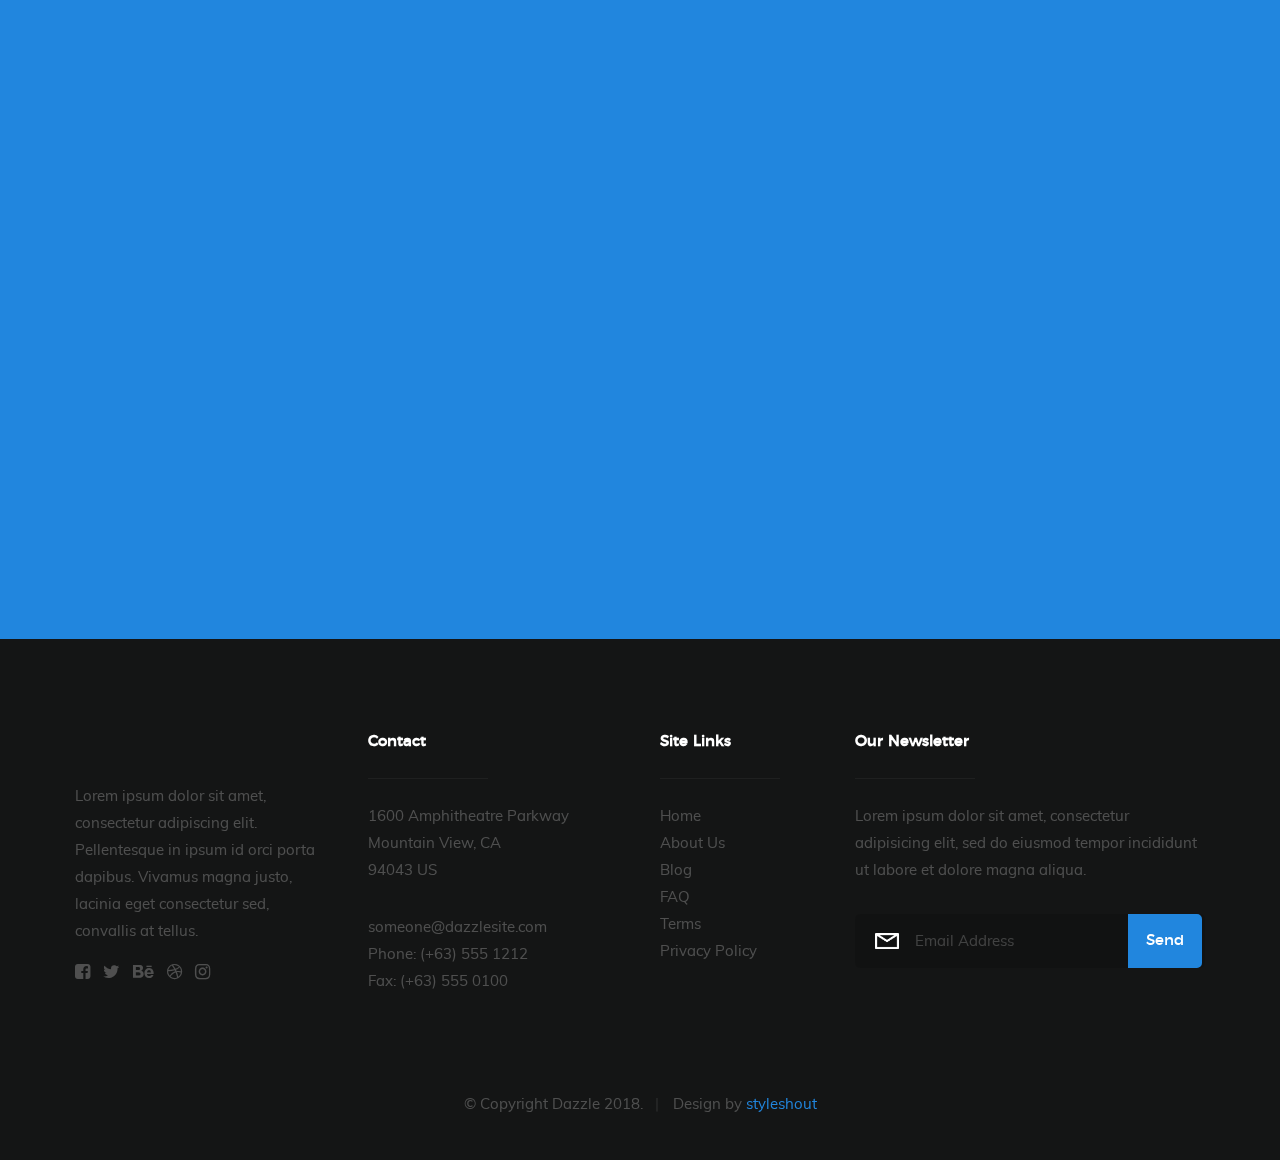
<file: styles.html>
<!DOCTYPE html>
<!--[if lt IE 9 ]><html class="no-js oldie" lang="en"> <![endif]-->
<!--[if IE 9 ]><html class="no-js oldie ie9" lang="en"> <![endif]-->
<!--[if (gte IE 9)|!(IE)]><!-->
<html class="no-js" lang="en">
<!--<![endif]-->

<head>

   <!--- basic page needs
   ================================================== -->
   <meta charset="utf-8">
   <title>Styles - Dazzle</title>
   <meta name="description" content="">
   <meta name="author" content="">

   <!-- mobile specific metas
   ================================================== -->
   <meta name="viewport" content="width=device-width, initial-scale=1">

   <!-- CSS
   ================================================== -->
   <link rel="stylesheet" href="css/base.css">
   <link rel="stylesheet" href="css/vendor.css">
   <link rel="stylesheet" href="css/main.css">

   <style type="text/css" media="screen">
      #styles { 
   	    background: white;
   		 padding-top: 15rem;
   		 padding-bottom: 12rem;   	
   	}      	
   </style>  

   <!-- script
   ================================================== -->
   <script src="js/modernizr.js"></script>
   <script src="js/pace.min.js"></script>

   <!-- favicons
	================================================== -->
   <link rel="shortcut icon" href="favicon.ico" type="image/x-icon">
   <link rel="icon" href="favicon.ico" type="image/x-icon">

</head>

<body id="top">

    <!-- header 
   ================================================== -->
   <header id="header" class="row">   

		<div class="header-logo">
	   	<a href="index.html">Dazzle</a>
	   </div>

	   <nav id="header-nav-wrap">
			<ul class="header-main-nav">
				<li class="current"><a href="index.html#home" title="home">Home</a></li>
            <li><a href="index.html#about" title="about">About</a></li>
				<li><a href="index.html#pricing" title="pricing">Pricing</a></li>
				<li><a href="index.html#testimonials" title="testimonials">Testimonials</a></li>
				<li><a class="smoothscroll"  href="#download" title="download">Download</a></li>	
			</ul>

         <a href="#" title="sign-up" class="button button-primary cta">Sign Up</a>
		</nav>

		<a class="header-menu-toggle" href="#"><span>Menu</span></a>    	
   	
	</header> <!-- end header -->


   <!-- home
   ================================================== -->
   <section id="home" data-parallax="scroll" data-image-src="images/hero-bg.jpg" data-natural-width=3000 data-natural-height=2000>

        <div class="overlay"></div>
        <div class="home-content">        

                <div class="row contents">                     
                     <div class="home-content-left">

                        <h3 data-aos="fade-up">Welcome to Dazzle</h3>

                        <h1 data-aos="fade-up">
                            Creative Landing <br>
                            Page to Showcase <br>
                            Your Amazing App.
                        </h1>

                        <div class="buttons" data-aos="fade-up">
                            <a href="#download" class="smoothscroll button stroke">
                                <span class="icon-circle-down" aria-hidden="true"></span>
                                Download App
                            </a>
                            <a href="http://player.vimeo.com/video/14592941?title=0&amp;byline=0&amp;portrait=0&amp;color=39b54a" data-lity class="button stroke">
                                <span class="icon-play" aria-hidden="true"></span>
                                Watch Video
                            </a>
                        </div>                                         

                     </div>

                     <div class="home-image-right">
                        <img src="images/iphone-app-470.png" 
                             srcset="images/iphone-app-470.png 1x, images/iphone-app-940.png 2x"  
                             data-aos="fade-up">
                     </div>
                </div>            
        </div>

        <ul class="home-social-list">
            <li>
                <a href="#"><i class="fa fa-facebook-square"></i></a>
            </li>
            <li>
                <a href="#"><i class="fa fa-twitter"></i></a>
            </li>
            <li>
                <a href="#"><i class="fa fa-instagram"></i></a>
            </li>
            <li>
                <a href="#"><i class="fa fa-youtube-play"></i></a>
            </li>
        </ul>
        <!-- end home-social-list -->

        <div class="home-scrolldown">
            <a href="#styles" class="scroll-icon smoothscroll">
                <span>Scroll Down</span>
                <i class="icon-arrow-right" aria-hidden="true"></i>
            </a>
        </div>

   </section> <!-- end home -->  


   <!-- styles
   ================================================== -->
   <section id="styles">
		
	   <div class="row narrow add-bottom text-center">

   	   <div class="col-twelve tab-full">

   		   <h1>This is the style page.</h1>

   			<p class="lead">Lorem ipsum Officia elit ad tempor dolore est ex incididunt incididunt occaecat culpa deserunt sunt labore in cillum ullamco magna in Excepteur consequat in reprehenderit proident mollit incididunt officia commodo.
   			Duis ea officia sed dolor pariatur enim dolore dolore quis incididunt nulla exercitation commodo veniam et ea incididunt.</p>   			

   		</div>

     	</div>

     	<div class="row">

     		<div class="col-six tab-full">

		     	<h3>Paragraph and Image</h3>

		      <p><a href="#"><img width="120" height="120" class="pull-left" alt="sample-image" src="images/sample-image.jpg"></a>
		  		Lorem ipsum dolor sit amet, consectetuer adipiscing elit. Donec libero. Suspendisse bibendum.Cras id urna. Morbi tincidunt, orci ac convallis aliquam, lectus turpis varius lorem, eu posuere nunc justo tempus leo. Donec mattis, purus nec placerat bibendum, dui pede condimentum odio, ac blandit ante orci ut diam. Cras fringilla magna. Phasellus suscipit, leo a pharetra condimentum, lorem tellus eleifend magna, eget fringilla velit magna id neque posuere nunc justo tempus leo. </p>

		  		<p>
		  		Lorem ipsum dolor sit amet, consectetuer adipiscing elit. Donec libero. Suspendisse bibendum. Cras id urna. Morbi tincidunt, orci ac convallis aliquam, lectus turpis varius lorem, eu posuere nunc justo tempus leo. Donec mattis, purus nec placerat bibendum, dui pede condimentumodio, ac blandit ante orci ut diam.	
	 			</p>

	         <p>A <a href="#">link</a>,
	  			<abbr title="this really isn't a very good description">abbrebation</abbr>,
	  			<strong>strong text</strong>,
	         <em>em text</em>,
	  			<del>deleted text</del>, and
	         <mark>this is a mark text.</mark>
	         <code>.code</code>
	         </p>

	      </div>

	      <div class="col-six tab-full">

	         <h3>Drop Caps</h3>

		      <p class="drop-cap">Far far away, behind the word mountains, far from the countries Vokalia and Consonantia,
		      there live the blind texts. Separated they live in Bookmarksgrove right at the coast of the
		      Semantics, a large language ocean. A small river named Duden flows by their place and supplies it with the necessary regelialia. Morbi tincidunt, orci ac convallis aliquam, lectus turpis varius lorem, eu	posuere nunc justo tempus leo. Donec mattis, purus nec placerat bibendum, dui pede condimentum odio, ac blandit ante orci ut diam. Cras fringilla magna. Phasellus suscipit, leo a pharetra condimentum, lorem tellus eleifend magna, eget fringilla velit magna id neque.
				</p>

			   <h3>Small Print</h3>

			   <p>Buy one widget, get one free!
				<small>(While supplies last. Offer expires on the vernal equinox. Not valid in Ohio.)</small>
				</p>

			</div>	         

		</div> <!-- end row -->

		<div class="row">

		  	<div class="col-six tab-full">

		      <h3>Pull Quotes</h3>

		      <aside class="pull-quote">
				   <blockquote>
					   <p>It is a paradisematic country, in which roasted parts of
		            sentences fly into your mouth. Even the all-powerful Pointing has no control about the blind
		            texts it is an almost unorthographic life One day however a small line of blind text by the name
		            of Lorem Ipsum decided to leave for the far World of Grammar.</p>
					</blockquote>
				</aside>

		   </div>

		   <div class="col-six tab-full">

		      <h3>Block Quotes</h3>

		      <blockquote cite="http://where-i-got-my-info-from.com">
				   <p>Your work is going to fill a large part of your life, and the only way to be truly satisfied is
		         to do what you believe is great work. And the only way to do great work is to love what you do.
		         If you haven't found it yet, keep looking. Don't settle. As with all matters of the heart, you'll know when you find it.
		         </p>
					<cite>
					   <a href="#">Steve Jobs</a>
					</cite>
			   </blockquote>

		      <blockquote>
		         <p>Good design is as little design as possible.</p>
		         <cite>Dieter Rams</cite>
		      </blockquote>

		   </div>

		</div> <!-- end row -->


		<div class="row half-bottom">

			<div class="col-six tab-full">

			   <h3>Example Lists</h3>

			   <ol>
				   <li>Here is an example</li>
				   <li>of an ordered list.</li>
				   <li>A parent list item.
					  	<ul>
				  			<li>one</li>
				  			<li>two</li>
					   		<li>three</li>
					   </ul>
					</li>
					<li>A list item.</li>
				</ol>

			   <ul class="disc">
				   <li>Here is an example</li>
				   <li>of an unordered list.</li>
				</ul>	

				<h3>Definition Lists</h3>	            

			   <h5>a) Multi-line Definitions (default) </h5>

			   <dl>
				   <dt><strong>This is a term</strong></dt>
				      <dd>this is the definition of that term, which both live in a <code>dl</code>.</dd>
				   <dt><strong>Another Term</strong></dt>
				      <dd>And it gets a definition too, which is this line</dd>
				      <dd>This is a 2<sup>nd</sup> definition for a single term. A <code>dt</code> may be followed by multiple <code>dd</code>s.</dd>
			   </dl>

		   </div>

		   <div class="col-six tab-full">		                  

		      <h3>Headers</h3>

		      <h1>H1 Heading</h1>
		      <h2>H2 Heading</h2>
		      <h3>H3 Heading</h3>
		      <h4>H4 Heading</h4>
		      <h5>H5 Heading</h5>
		      <h6>H6 Heading</h6>

		      <br>

		      <h3>Buttons</h3>

		    	<p>
		     		<a class="button button-primary full-width" href="#">Primary Button</a>
		     		<a class="button full-width" href="#">Default Button</a>
		     	</p>

		   </div>

		</div> <!-- end row -->


		<div class="row half-bottom">

		   <div class="col-twelve">

		    	<h3>Stats Tabs</h3>

		      <ul class="stats-tabs">
				   <li><a href="#">1,234 <em>Sasuke</em></a></li>
				   <li><a href="#">567 <em>Hinata</em></a></li>
				   <li><a href="#">23,456 <em>Naruto</em></a></li>
				   <li><a href="#">3,456 <em>Kiba</em></a></li>
				   <li><a href="#">456 <em>Shikamaru</em></a></li>
				   <li><a href="#">26 <em>Sakura</em></a></li>
				</ul>	      		

		   </div>	      	

		</div> <!-- end row -->


		<div class="row half-bottom">

	      <div class="col-six tab-full">

      		<h3>Responsive Image</h3>
      		<p><img src="images/shutterbug.jpg"></p>

      	</div>

      	<div class="col-six tab-full">

      		<h3>Responsive video</h3>

      		<div class="fluid-video-wrapper">
               <iframe src="https://player.vimeo.com/video/14592941?title=0&amp;byline=0&amp;portrait=0&amp;color=F64B39" width="500" height="281" frameborder="0" webkitallowfullscreen mozallowfullscreen allowfullscreen></iframe> 
            </div>

      	</div>
	      	
      </div> <!-- end row -->


      <div class="row add-bottom">

	      <div class="col-twelve">

	      	<h3>Tables</h3>
	      	<p>Be sure to use properly formed table markup with <code>&lt;thead&gt;</code> and <code>&lt;tbody&gt;</code> when building a <code>table</code>.</p>

	      	<div class="table-responsive">

	      		<table>
						<thead>
						   <tr>
						 		<th>Name</th>
						      <th>Age</th>
						      <th>Sex</th>
						      <th>Location</th>					    
						   </tr>
						</thead>
						<tbody>
						   <tr>
						      <td>Naruto Uzumaki</td>
						      <td>16</td>
						      <td>Male</td>
						      <td>Konoha</td>					    
						   </tr>
						   <tr>
						      <td>Sakura Haruno</td>
						      <td>16</td>
						      <td>Female</td>
						      <td>Konoha</td>			    
						   </tr>
						</tbody>
				   </table>

	      	</div>     		

	      </div>
	      	
	   </div> <!-- end row -->
		

	   <div class="row">

		   <div class="col-six tab-full">

		      <h3>Form Styles</h3>

		      <form>
			     	<div>
			        	<label for="sampleInput">Your email</label>
			        	<input class="full-width" type="email" placeholder="test@mailbox.com" id="sampleInput">
			      </div>
			      <div>
			        	<label for="sampleRecipientInput">Reason for contacting</label>
			        	<div class="ss-custom-select">
			        		<select class="full-width" id="sampleRecipientInput">
				        		<option value="Option 1">Questions</option>
				        		<option value="Option 2">Report</option>
				        		<option value="Option 3">Others</option>
				        	</select>
			        	</div>			         	
			      </div>
			       
			     	<label for="exampleMessage">Message</label>
			     	<textarea class="full-width" placeholder="Your message" id="exampleMessage"></textarea>

			     	<label class="add-bottom">
			        	<input type="checkbox">			            
			        	<span class="label-text">Send a copy to yourself</span>
			     	</label>
			       
			     	<input class="button-primary" type="submit" value="Submit">

			   </form>	            

		   </div>

		   <div class="col-six tab-full">

		   	<h3>Alert Boxes</h3> 

		   	<br>
			        
            <div class="alert-box ss-error hideit">
		        <p>Error Message. Your Message Goes Here.</p>
		        <i class="fa fa-times close"></i>
		      </div><!-- /error -->
			        
		      <div class="alert-box ss-success hideit">
		        <p>Success Message. Your Message Goes Here.</p>
		        <i class="fa fa-times close"></i>
		      </div><!-- /success -->
			        
		      <div class="alert-box ss-info hideit">
		         <p>Info Message. Your Message Goes Here.</p>
		         <i class="fa fa-times close"></i>
		      </div><!-- /info -->
			        
		      <div class="alert-box ss-notice hideit">
		        <p>Notice Message. Your Message Goes Here.</p>
		        <i class="fa fa-times close"></i>
		      </div><!-- /notice -->
		        
		   </div>	         

		</div> <!-- end row -->

	</section> <!-- end styles -->   
    

   <!-- download
   ================================================== -->
   <section id="download">

      <div class="row">
         <div class="col-full">

            <h1 class="intro-header" data-aos="fade-up">Download Our App Today!</h1>

            <p class="lead" data-aos="fade-up">
            Lorem ipsum dolor sit amet, consectetur adipisicing elit, sed do eiusmod tempor incididunt ut labore et dolore magna aliqua. Ut enim ad minim veniam, quis nostrud exercitation ullamco laboris nisi ut aliquip ex ea commodo consequat. Duis aute irure dolor in reprehenderit in voluptate
            </p>

            <ul class="download-badges">
               <li><a href="#" title="" class="badge-appstore" data-aos="fade-up">App Store</a></li>
               <li><a href="#" title="" class="badge-googleplay" data-aos="fade-up">Play Store</a></li>
            </ul>

         </div>
      </div>

   </section> <!-- end download -->    


   <!-- footer
   ================================================== -->
   <footer>

        <div class="footer-main">
            <div class="row">  

                <div class="col-three md-1-3 tab-full footer-info">            

                    <div class="footer-logo"></div>

                    <p>
                    Lorem ipsum dolor sit amet, consectetur adipiscing elit. Pellentesque in ipsum id orci porta dapibus. Vivamus magna justo, lacinia eget consectetur sed, convallis at tellus. 
                    </p>

                    <ul class="footer-social-list">
                        <li>
                            <a href="#"><i class="fa fa-facebook-square"></i></a>
                        </li>
                        <li>
                            <a href="#"><i class="fa fa-twitter"></i></a>
                        </li>
                        <li>
                            <a href="#"><i class="fa fa-behance"></i></a>
                        </li>
                        <li>
                            <a href="#"><i class="fa fa-dribbble"></i></a>
                        </li>
                        <li>
                            <a href="#"><i class="fa fa-instagram"></i></a>
                        </li>
                    </ul>
                    
                    
                </div> <!-- end footer-info -->

                <div class="col-three md-1-3 tab-1-2 mob-full footer-contact">

                    <h4>Contact</h4>

                    <p>
                    1600 Amphitheatre Parkway<br>
                    Mountain View, CA <br>
                    94043 US<br>		        
                    </p>

                    <p>
                    someone@dazzlesite.com <br>
                    Phone: (+63) 555 1212 <br>
                    Fax: (+63) 555 0100    
                    </p>                    

                </div> <!-- end footer-contact -->  

                <div class="col-two md-1-3 tab-1-2 mob-full footer-site-links">

                    <h4>Site Links</h4>

                    <ul class="list-links">
                        <li><a href="#">Home</a></li>
                        <li><a href="#">About Us</a></li>
                        <li><a href="#">Blog</a></li>
                        <li><a href="#">FAQ</a></li>
                        <li><a href="#">Terms</a></li>
                        <li><a href="#">Privacy Policy</a></li>
                    </ul>	      		
                            
                </div> <!-- end footer-site-links --> 

                <div class="col-four md-1-2 tab-full footer-subscribe">

                    <h4>Our Newsletter</h4>

                    <p>Lorem ipsum dolor sit amet, consectetur adipisicing elit, sed do eiusmod tempor incididunt ut labore et dolore magna aliqua.</p>

                    <div class="subscribe-form">
                
                        <form id="mc-form" class="group" novalidate="true">

                            <input type="email" value="" name="EMAIL" class="email" id="mc-email" placeholder="Email Address" required=""> 
                
                            <input type="submit" name="subscribe" value="Send">
                
                            <label for="mc-email" class="subscribe-message"></label>
                
                        </form>

                    </div>	      		
                            
                </div> <!-- end footer-subscribe -->         

            </div> <!-- /row -->
        </div> <!-- end footer-main -->


      <div class="footer-bottom">

      	<div class="row">

      		<div class="col-twelve">
	      		<div class="copyright">
		         	<span>© Copyright Dazzle 2018.</span> 
		         	<span>Design by <a href="http://www.styleshout.com/">styleshout</a></span>		         	
		         </div>

		         <div id="go-top">
		            <a class="smoothscroll" title="Back to Top" href="#top"><i class="icon-arrow-up"></i></a>
		         </div>         
	      	</div>

      	</div> <!-- end footer-bottom -->     	

      </div>

    </footer>

    <div id="preloader"> 
    	<div id="loader"></div>
    </div>  

    <!-- Java Script
    ================================================== -->
    <script src="js/jquery-2.1.3.min.js"></script>
    <script src="js/plugins.js"></script>
    <script src="js/main.js"></script>

</body>

</html>
</file>
<file: dash/vendor/daterangepicker/daterangepicker.css>
.daterangepicker {
  position: absolute;
  color: inherit;
  background-color: #fff;
  border-radius: 4px;
  width: 278px;
  padding: 4px;
  margin-top: 1px;
  top: 100px;
  left: 20px;
  /* Calendars */ }
  .daterangepicker:before, .daterangepicker:after {
    position: absolute;
    display: inline-block;
    border-bottom-color: rgba(0, 0, 0, 0.2);
    content: ''; }
  .daterangepicker:before {
    top: -7px;
    border-right: 7px solid transparent;
    border-left: 7px solid transparent;
    border-bottom: 7px solid #ccc; }
  .daterangepicker:after {
    top: -6px;
    border-right: 6px solid transparent;
    border-bottom: 6px solid #fff;
    border-left: 6px solid transparent; }
  .daterangepicker.opensleft:before {
    right: 9px; }
  .daterangepicker.opensleft:after {
    right: 10px; }
  .daterangepicker.openscenter:before {
    left: 0;
    right: 0;
    width: 0;
    margin-left: auto;
    margin-right: auto; }
  .daterangepicker.openscenter:after {
    left: 0;
    right: 0;
    width: 0;
    margin-left: auto;
    margin-right: auto; }
  .daterangepicker.opensright:before {
    left: 9px; }
  .daterangepicker.opensright:after {
    left: 10px; }
  .daterangepicker.dropup {
    margin-top: -5px; }
    .daterangepicker.dropup:before {
      top: initial;
      bottom: -7px;
      border-bottom: initial;
      border-top: 7px solid #ccc; }
    .daterangepicker.dropup:after {
      top: initial;
      bottom: -6px;
      border-bottom: initial;
      border-top: 6px solid #fff; }
  .daterangepicker.dropdown-menu {
    max-width: none;
    z-index: 3001; }
  .daterangepicker.single .ranges, .daterangepicker.single .calendar {
    float: none; }
  .daterangepicker.show-calendar .calendar {
    display: block; }
  .daterangepicker .calendar {
    display: none;
    max-width: 270px;
    margin: 4px; }
    .daterangepicker .calendar.single .calendar-table {
      border: none; }
    .daterangepicker .calendar th, .daterangepicker .calendar td {
      white-space: nowrap;
      text-align: center;
      min-width: 32px; }
  .daterangepicker .calendar-table {
    border: 1px solid #fff;
    padding: 4px;
    border-radius: 4px;
    background-color: #fff; }
  .daterangepicker table {
    width: 100%;
    margin: 0; }
  .daterangepicker td, .daterangepicker th {
    text-align: center;
    width: 20px;
    height: 20px;
    border-radius: 4px;
    border: 1px solid transparent;
    white-space: nowrap;
    cursor: pointer; }
    .daterangepicker td.available:hover, .daterangepicker th.available:hover {
      background-color: #eee;
      border-color: transparent;
      color: inherit; }
    .daterangepicker td.week, .daterangepicker th.week {
      font-size: 80%;
      color: #ccc; }
  .daterangepicker td.off, .daterangepicker td.off.in-range, .daterangepicker td.off.start-date, .daterangepicker td.off.end-date {
    background-color: #fff;
    border-color: transparent;
    color: #999; }
  .daterangepicker td.in-range {
    background-color: #ebf4f8;
    border-color: transparent;
    color: #000;
    border-radius: 0; }
  .daterangepicker td.start-date {
    border-radius: 4px 0 0 4px; }
  .daterangepicker td.end-date {
    border-radius: 0 4px 4px 0; }
  .daterangepicker td.start-date.end-date {
    border-radius: 4px; }
  .daterangepicker td.active, .daterangepicker td.active:hover {
    background-color: #357ebd;
    border-color: transparent;
    color: #fff; }
  .daterangepicker th.month {
    width: auto; }
  .daterangepicker td.disabled, .daterangepicker option.disabled {
    color: #999;
    cursor: not-allowed;
    text-decoration: line-through; }
  .daterangepicker select.monthselect, .daterangepicker select.yearselect {
    font-size: 12px;
    padding: 1px;
    height: auto;
    margin: 0;
    cursor: default; }
  .daterangepicker select.monthselect {
    margin-right: 2%;
    width: 56%; }
  .daterangepicker select.yearselect {
    width: 40%; }
  .daterangepicker select.hourselect, .daterangepicker select.minuteselect, .daterangepicker select.secondselect, .daterangepicker select.ampmselect {
    width: 50px;
    margin-bottom: 0; }
  .daterangepicker .input-mini {
    border: 1px solid #ccc;
    border-radius: 4px;
    color: #555;
    height: 30px;
    line-height: 30px;
    display: block;
    vertical-align: middle;
    margin: 0 0 5px 0;
    padding: 0 6px 0 28px;
    width: 100%; }
    .daterangepicker .input-mini.active {
      border: 1px solid #08c;
      border-radius: 4px; }
  .daterangepicker .daterangepicker_input {
    position: relative; }
    .daterangepicker .daterangepicker_input i {
      position: absolute;
      left: 8px;
      top: 8px; }
  .daterangepicker.rtl .input-mini {
    padding-right: 28px;
    padding-left: 6px; }
  .daterangepicker.rtl .daterangepicker_input i {
    left: auto;
    right: 8px; }
  .daterangepicker .calendar-time {
    text-align: center;
    margin: 5px auto;
    line-height: 30px;
    position: relative;
    padding-left: 28px; }
    .daterangepicker .calendar-time select.disabled {
      color: #ccc;
      cursor: not-allowed; }

.ranges {
  font-size: 11px;
  float: none;
  margin: 4px;
  text-align: left; }
  .ranges ul {
    list-style: none;
    margin: 0 auto;
    padding: 0;
    width: 100%; }
  .ranges li {
    font-size: 13px;
    background-color: #f5f5f5;
    border: 1px solid #f5f5f5;
    border-radius: 4px;
    color: #08c;
    padding: 3px 12px;
    margin-bottom: 8px;
    cursor: pointer; }
    .ranges li:hover {
      background-color: #08c;
      border: 1px solid #08c;
      color: #fff; }
    .ranges li.active {
      background-color: #08c;
      border: 1px solid #08c;
      color: #fff; }

/*  Larger Screen Styling */
@media (min-width: 564px) {
  .daterangepicker {
    width: auto; }
    .daterangepicker .ranges ul {
      width: 160px; }
    .daterangepicker.single .ranges ul {
      width: 100%; }
    .daterangepicker.single .calendar.left {
      clear: none; }
    .daterangepicker.single.ltr .ranges, .daterangepicker.single.ltr .calendar {
      float: left; }
    .daterangepicker.single.rtl .ranges, .daterangepicker.single.rtl .calendar {
      float: right; }
    .daterangepicker.ltr {
      direction: ltr;
      text-align: left; }
      .daterangepicker.ltr .calendar.left {
        clear: left;
        margin-right: 0; }
        .daterangepicker.ltr .calendar.left .calendar-table {
          border-right: none;
          border-top-right-radius: 0;
          border-bottom-right-radius: 0; }
      .daterangepicker.ltr .calendar.right {
        margin-left: 0; }
        .daterangepicker.ltr .calendar.right .calendar-table {
          border-left: none;
          border-top-left-radius: 0;
          border-bottom-left-radius: 0; }
      .daterangepicker.ltr .left .daterangepicker_input {
        padding-right: 12px; }
      .daterangepicker.ltr .calendar.left .calendar-table {
        padding-right: 12px; }
      .daterangepicker.ltr .ranges, .daterangepicker.ltr .calendar {
        float: left; }
    .daterangepicker.rtl {
      direction: rtl;
      text-align: right; }
      .daterangepicker.rtl .calendar.left {
        clear: right;
        margin-left: 0; }
        .daterangepicker.rtl .calendar.left .calendar-table {
          border-left: none;
          border-top-left-radius: 0;
          border-bottom-left-radius: 0; }
      .daterangepicker.rtl .calendar.right {
        margin-right: 0; }
        .daterangepicker.rtl .calendar.right .calendar-table {
          border-right: none;
          border-top-right-radius: 0;
          border-bottom-right-radius: 0; }
      .daterangepicker.rtl .left .daterangepicker_input {
        padding-left: 12px; }
      .daterangepicker.rtl .calendar.left .calendar-table {
        padding-left: 12px; }
      .daterangepicker.rtl .ranges, .daterangepicker.rtl .calendar {
        text-align: right;
        float: right; } }
@media (min-width: 730px) {
  .daterangepicker .ranges {
    width: auto; }
  .daterangepicker.ltr .ranges {
    float: left; }
  .daterangepicker.rtl .ranges {
    float: right; }
  .daterangepicker .calendar.left {
    clear: none !important; } }
</file>
<file: dash/css/util.css>
/*[ FONT SIZE ]
///////////////////////////////////////////////////////////
*/
.fs-1 {font-size: 1px;}
.fs-2 {font-size: 2px;}
.fs-3 {font-size: 3px;}
.fs-4 {font-size: 4px;}
.fs-5 {font-size: 5px;}
.fs-6 {font-size: 6px;}
.fs-7 {font-size: 7px;}
.fs-8 {font-size: 8px;}
.fs-9 {font-size: 9px;}
.fs-10 {font-size: 10px;}
.fs-11 {font-size: 11px;}
.fs-12 {font-size: 12px;}
.fs-13 {font-size: 13px;}
.fs-14 {font-size: 14px;}
.fs-15 {font-size: 15px;}
.fs-16 {font-size: 16px;}
.fs-17 {font-size: 17px;}
.fs-18 {font-size: 18px;}
.fs-19 {font-size: 19px;}
.fs-20 {font-size: 20px;}
.fs-21 {font-size: 21px;}
.fs-22 {font-size: 22px;}
.fs-23 {font-size: 23px;}
.fs-24 {font-size: 24px;}
.fs-25 {font-size: 25px;}
.fs-26 {font-size: 26px;}
.fs-27 {font-size: 27px;}
.fs-28 {font-size: 28px;}
.fs-29 {font-size: 29px;}
.fs-30 {font-size: 30px;}
.fs-31 {font-size: 31px;}
.fs-32 {font-size: 32px;}
.fs-33 {font-size: 33px;}
.fs-34 {font-size: 34px;}
.fs-35 {font-size: 35px;}
.fs-36 {font-size: 36px;}
.fs-37 {font-size: 37px;}
.fs-38 {font-size: 38px;}
.fs-39 {font-size: 39px;}
.fs-40 {font-size: 40px;}
.fs-41 {font-size: 41px;}
.fs-42 {font-size: 42px;}
.fs-43 {font-size: 43px;}
.fs-44 {font-size: 44px;}
.fs-45 {font-size: 45px;}
.fs-46 {font-size: 46px;}
.fs-47 {font-size: 47px;}
.fs-48 {font-size: 48px;}
.fs-49 {font-size: 49px;}
.fs-50 {font-size: 50px;}
.fs-51 {font-size: 51px;}
.fs-52 {font-size: 52px;}
.fs-53 {font-size: 53px;}
.fs-54 {font-size: 54px;}
.fs-55 {font-size: 55px;}
.fs-56 {font-size: 56px;}
.fs-57 {font-size: 57px;}
.fs-58 {font-size: 58px;}
.fs-59 {font-size: 59px;}
.fs-60 {font-size: 60px;}
.fs-61 {font-size: 61px;}
.fs-62 {font-size: 62px;}
.fs-63 {font-size: 63px;}
.fs-64 {font-size: 64px;}
.fs-65 {font-size: 65px;}
.fs-66 {font-size: 66px;}
.fs-67 {font-size: 67px;}
.fs-68 {font-size: 68px;}
.fs-69 {font-size: 69px;}
.fs-70 {font-size: 70px;}
.fs-71 {font-size: 71px;}
.fs-72 {font-size: 72px;}
.fs-73 {font-size: 73px;}
.fs-74 {font-size: 74px;}
.fs-75 {font-size: 75px;}
.fs-76 {font-size: 76px;}
.fs-77 {font-size: 77px;}
.fs-78 {font-size: 78px;}
.fs-79 {font-size: 79px;}
.fs-80 {font-size: 80px;}
.fs-81 {font-size: 81px;}
.fs-82 {font-size: 82px;}
.fs-83 {font-size: 83px;}
.fs-84 {font-size: 84px;}
.fs-85 {font-size: 85px;}
.fs-86 {font-size: 86px;}
.fs-87 {font-size: 87px;}
.fs-88 {font-size: 88px;}
.fs-89 {font-size: 89px;}
.fs-90 {font-size: 90px;}
.fs-91 {font-size: 91px;}
.fs-92 {font-size: 92px;}
.fs-93 {font-size: 93px;}
.fs-94 {font-size: 94px;}
.fs-95 {font-size: 95px;}
.fs-96 {font-size: 96px;}
.fs-97 {font-size: 97px;}
.fs-98 {font-size: 98px;}
.fs-99 {font-size: 99px;}
.fs-100 {font-size: 100px;}
.fs-101 {font-size: 101px;}
.fs-102 {font-size: 102px;}
.fs-103 {font-size: 103px;}
.fs-104 {font-size: 104px;}
.fs-105 {font-size: 105px;}
.fs-106 {font-size: 106px;}
.fs-107 {font-size: 107px;}
.fs-108 {font-size: 108px;}
.fs-109 {font-size: 109px;}
.fs-110 {font-size: 110px;}
.fs-111 {font-size: 111px;}
.fs-112 {font-size: 112px;}
.fs-113 {font-size: 113px;}
.fs-114 {font-size: 114px;}
.fs-115 {font-size: 115px;}
.fs-116 {font-size: 116px;}
.fs-117 {font-size: 117px;}
.fs-118 {font-size: 118px;}
.fs-119 {font-size: 119px;}
.fs-120 {font-size: 120px;}
.fs-121 {font-size: 121px;}
.fs-122 {font-size: 122px;}
.fs-123 {font-size: 123px;}
.fs-124 {font-size: 124px;}
.fs-125 {font-size: 125px;}
.fs-126 {font-size: 126px;}
.fs-127 {font-size: 127px;}
.fs-128 {font-size: 128px;}
.fs-129 {font-size: 129px;}
.fs-130 {font-size: 130px;}
.fs-131 {font-size: 131px;}
.fs-132 {font-size: 132px;}
.fs-133 {font-size: 133px;}
.fs-134 {font-size: 134px;}
.fs-135 {font-size: 135px;}
.fs-136 {font-size: 136px;}
.fs-137 {font-size: 137px;}
.fs-138 {font-size: 138px;}
.fs-139 {font-size: 139px;}
.fs-140 {font-size: 140px;}
.fs-141 {font-size: 141px;}
.fs-142 {font-size: 142px;}
.fs-143 {font-size: 143px;}
.fs-144 {font-size: 144px;}
.fs-145 {font-size: 145px;}
.fs-146 {font-size: 146px;}
.fs-147 {font-size: 147px;}
.fs-148 {font-size: 148px;}
.fs-149 {font-size: 149px;}
.fs-150 {font-size: 150px;}
.fs-151 {font-size: 151px;}
.fs-152 {font-size: 152px;}
.fs-153 {font-size: 153px;}
.fs-154 {font-size: 154px;}
.fs-155 {font-size: 155px;}
.fs-156 {font-size: 156px;}
.fs-157 {font-size: 157px;}
.fs-158 {font-size: 158px;}
.fs-159 {font-size: 159px;}
.fs-160 {font-size: 160px;}
.fs-161 {font-size: 161px;}
.fs-162 {font-size: 162px;}
.fs-163 {font-size: 163px;}
.fs-164 {font-size: 164px;}
.fs-165 {font-size: 165px;}
.fs-166 {font-size: 166px;}
.fs-167 {font-size: 167px;}
.fs-168 {font-size: 168px;}
.fs-169 {font-size: 169px;}
.fs-170 {font-size: 170px;}
.fs-171 {font-size: 171px;}
.fs-172 {font-size: 172px;}
.fs-173 {font-size: 173px;}
.fs-174 {font-size: 174px;}
.fs-175 {font-size: 175px;}
.fs-176 {font-size: 176px;}
.fs-177 {font-size: 177px;}
.fs-178 {font-size: 178px;}
.fs-179 {font-size: 179px;}
.fs-180 {font-size: 180px;}
.fs-181 {font-size: 181px;}
.fs-182 {font-size: 182px;}
.fs-183 {font-size: 183px;}
.fs-184 {font-size: 184px;}
.fs-185 {font-size: 185px;}
.fs-186 {font-size: 186px;}
.fs-187 {font-size: 187px;}
.fs-188 {font-size: 188px;}
.fs-189 {font-size: 189px;}
.fs-190 {font-size: 190px;}
.fs-191 {font-size: 191px;}
.fs-192 {font-size: 192px;}
.fs-193 {font-size: 193px;}
.fs-194 {font-size: 194px;}
.fs-195 {font-size: 195px;}
.fs-196 {font-size: 196px;}
.fs-197 {font-size: 197px;}
.fs-198 {font-size: 198px;}
.fs-199 {font-size: 199px;}
.fs-200 {font-size: 200px;}

/*[ PADDING ]
///////////////////////////////////////////////////////////
*/
.p-t-0 {padding-top: 0px;}
.p-t-1 {padding-top: 1px;}
.p-t-2 {padding-top: 2px;}
.p-t-3 {padding-top: 3px;}
.p-t-4 {padding-top: 4px;}
.p-t-5 {padding-top: 5px;}
.p-t-6 {padding-top: 6px;}
.p-t-7 {padding-top: 7px;}
.p-t-8 {padding-top: 8px;}
.p-t-9 {padding-top: 9px;}
.p-t-10 {padding-top: 10px;}
.p-t-11 {padding-top: 11px;}
.p-t-12 {padding-top: 12px;}
.p-t-13 {padding-top: 13px;}
.p-t-14 {padding-top: 14px;}
.p-t-15 {padding-top: 15px;}
.p-t-16 {padding-top: 16px;}
.p-t-17 {padding-top: 17px;}
.p-t-18 {padding-top: 18px;}
.p-t-19 {padding-top: 19px;}
.p-t-20 {padding-top: 20px;}
.p-t-21 {padding-top: 21px;}
.p-t-22 {padding-top: 22px;}
.p-t-23 {padding-top: 23px;}
.p-t-24 {padding-top: 24px;}
.p-t-25 {padding-top: 25px;}
.p-t-26 {padding-top: 26px;}
.p-t-27 {padding-top: 27px;}
.p-t-28 {padding-top: 28px;}
.p-t-29 {padding-top: 29px;}
.p-t-30 {padding-top: 30px;}
.p-t-31 {padding-top: 31px;}
.p-t-32 {padding-top: 32px;}
.p-t-33 {padding-top: 33px;}
.p-t-34 {padding-top: 34px;}
.p-t-35 {padding-top: 35px;}
.p-t-36 {padding-top: 36px;}
.p-t-37 {padding-top: 37px;}
.p-t-38 {padding-top: 38px;}
.p-t-39 {padding-top: 39px;}
.p-t-40 {padding-top: 40px;}
.p-t-41 {padding-top: 41px;}
.p-t-42 {padding-top: 42px;}
.p-t-43 {padding-top: 43px;}
.p-t-44 {padding-top: 44px;}
.p-t-45 {padding-top: 45px;}
.p-t-46 {padding-top: 46px;}
.p-t-47 {padding-top: 47px;}
.p-t-48 {padding-top: 48px;}
.p-t-49 {padding-top: 49px;}
.p-t-50 {padding-top: 50px;}
.p-t-51 {padding-top: 51px;}
.p-t-52 {padding-top: 52px;}
.p-t-53 {padding-top: 53px;}
.p-t-54 {padding-top: 54px;}
.p-t-55 {padding-top: 55px;}
.p-t-56 {padding-top: 56px;}
.p-t-57 {padding-top: 57px;}
.p-t-58 {padding-top: 58px;}
.p-t-59 {padding-top: 59px;}
.p-t-60 {padding-top: 60px;}
.p-t-61 {padding-top: 61px;}
.p-t-62 {padding-top: 62px;}
.p-t-63 {padding-top: 63px;}
.p-t-64 {padding-top: 64px;}
.p-t-65 {padding-top: 65px;}
.p-t-66 {padding-top: 66px;}
.p-t-67 {padding-top: 67px;}
.p-t-68 {padding-top: 68px;}
.p-t-69 {padding-top: 69px;}
.p-t-70 {padding-top: 70px;}
.p-t-71 {padding-top: 71px;}
.p-t-72 {padding-top: 72px;}
.p-t-73 {padding-top: 73px;}
.p-t-74 {padding-top: 74px;}
.p-t-75 {padding-top: 75px;}
.p-t-76 {padding-top: 76px;}
.p-t-77 {padding-top: 77px;}
.p-t-78 {padding-top: 78px;}
.p-t-79 {padding-top: 79px;}
.p-t-80 {padding-top: 80px;}
.p-t-81 {padding-top: 81px;}
.p-t-82 {padding-top: 82px;}
.p-t-83 {padding-top: 83px;}
.p-t-84 {padding-top: 84px;}
.p-t-85 {padding-top: 85px;}
.p-t-86 {padding-top: 86px;}
.p-t-87 {padding-top: 87px;}
.p-t-88 {padding-top: 88px;}
.p-t-89 {padding-top: 89px;}
.p-t-90 {padding-top: 90px;}
.p-t-91 {padding-top: 91px;}
.p-t-92 {padding-top: 92px;}
.p-t-93 {padding-top: 93px;}
.p-t-94 {padding-top: 94px;}
.p-t-95 {padding-top: 95px;}
.p-t-96 {padding-top: 96px;}
.p-t-97 {padding-top: 97px;}
.p-t-98 {padding-top: 98px;}
.p-t-99 {padding-top: 99px;}
.p-t-100 {padding-top: 100px;}
.p-t-101 {padding-top: 101px;}
.p-t-102 {padding-top: 102px;}
.p-t-103 {padding-top: 103px;}
.p-t-104 {padding-top: 104px;}
.p-t-105 {padding-top: 105px;}
.p-t-106 {padding-top: 106px;}
.p-t-107 {padding-top: 107px;}
.p-t-108 {padding-top: 108px;}
.p-t-109 {padding-top: 109px;}
.p-t-110 {padding-top: 110px;}
.p-t-111 {padding-top: 111px;}
.p-t-112 {padding-top: 112px;}
.p-t-113 {padding-top: 113px;}
.p-t-114 {padding-top: 114px;}
.p-t-115 {padding-top: 115px;}
.p-t-116 {padding-top: 116px;}
.p-t-117 {padding-top: 117px;}
.p-t-118 {padding-top: 118px;}
.p-t-119 {padding-top: 119px;}
.p-t-120 {padding-top: 120px;}
.p-t-121 {padding-top: 121px;}
.p-t-122 {padding-top: 122px;}
.p-t-123 {padding-top: 123px;}
.p-t-124 {padding-top: 124px;}
.p-t-125 {padding-top: 125px;}
.p-t-126 {padding-top: 126px;}
.p-t-127 {padding-top: 127px;}
.p-t-128 {padding-top: 128px;}
.p-t-129 {padding-top: 129px;}
.p-t-130 {padding-top: 130px;}
.p-t-131 {padding-top: 131px;}
.p-t-132 {padding-top: 132px;}
.p-t-133 {padding-top: 133px;}
.p-t-134 {padding-top: 134px;}
.p-t-135 {padding-top: 135px;}
.p-t-136 {padding-top: 136px;}
.p-t-137 {padding-top: 137px;}
.p-t-138 {padding-top: 138px;}
.p-t-139 {padding-top: 139px;}
.p-t-140 {padding-top: 140px;}
.p-t-141 {padding-top: 141px;}
.p-t-142 {padding-top: 142px;}
.p-t-143 {padding-top: 143px;}
.p-t-144 {padding-top: 144px;}
.p-t-145 {padding-top: 145px;}
.p-t-146 {padding-top: 146px;}
.p-t-147 {padding-top: 147px;}
.p-t-148 {padding-top: 148px;}
.p-t-149 {padding-top: 149px;}
.p-t-150 {padding-top: 150px;}
.p-t-151 {padding-top: 151px;}
.p-t-152 {padding-top: 152px;}
.p-t-153 {padding-top: 153px;}
.p-t-154 {padding-top: 154px;}
.p-t-155 {padding-top: 155px;}
.p-t-156 {padding-top: 156px;}
.p-t-157 {padding-top: 157px;}
.p-t-158 {padding-top: 158px;}
.p-t-159 {padding-top: 159px;}
.p-t-160 {padding-top: 160px;}
.p-t-161 {padding-top: 161px;}
.p-t-162 {padding-top: 162px;}
.p-t-163 {padding-top: 163px;}
.p-t-164 {padding-top: 164px;}
.p-t-165 {padding-top: 165px;}
.p-t-166 {padding-top: 166px;}
.p-t-167 {padding-top: 167px;}
.p-t-168 {padding-top: 168px;}
.p-t-169 {padding-top: 169px;}
.p-t-170 {padding-top: 170px;}
.p-t-171 {padding-top: 171px;}
.p-t-172 {padding-top: 172px;}
.p-t-173 {padding-top: 173px;}
.p-t-174 {padding-top: 174px;}
.p-t-175 {padding-top: 175px;}
.p-t-176 {padding-top: 176px;}
.p-t-177 {padding-top: 177px;}
.p-t-178 {padding-top: 178px;}
.p-t-179 {padding-top: 179px;}
.p-t-180 {padding-top: 180px;}
.p-t-181 {padding-top: 181px;}
.p-t-182 {padding-top: 182px;}
.p-t-183 {padding-top: 183px;}
.p-t-184 {padding-top: 184px;}
.p-t-185 {padding-top: 185px;}
.p-t-186 {padding-top: 186px;}
.p-t-187 {padding-top: 187px;}
.p-t-188 {padding-top: 188px;}
.p-t-189 {padding-top: 189px;}
.p-t-190 {padding-top: 190px;}
.p-t-191 {padding-top: 191px;}
.p-t-192 {padding-top: 192px;}
.p-t-193 {padding-top: 193px;}
.p-t-194 {padding-top: 194px;}
.p-t-195 {padding-top: 195px;}
.p-t-196 {padding-top: 196px;}
.p-t-197 {padding-top: 197px;}
.p-t-198 {padding-top: 198px;}
.p-t-199 {padding-top: 199px;}
.p-t-200 {padding-top: 200px;}
.p-t-201 {padding-top: 201px;}
.p-t-202 {padding-top: 202px;}
.p-t-203 {padding-top: 203px;}
.p-t-204 {padding-top: 204px;}
.p-t-205 {padding-top: 205px;}
.p-t-206 {padding-top: 206px;}
.p-t-207 {padding-top: 207px;}
.p-t-208 {padding-top: 208px;}
.p-t-209 {padding-top: 209px;}
.p-t-210 {padding-top: 210px;}
.p-t-211 {padding-top: 211px;}
.p-t-212 {padding-top: 212px;}
.p-t-213 {padding-top: 213px;}
.p-t-214 {padding-top: 214px;}
.p-t-215 {padding-top: 215px;}
.p-t-216 {padding-top: 216px;}
.p-t-217 {padding-top: 217px;}
.p-t-218 {padding-top: 218px;}
.p-t-219 {padding-top: 219px;}
.p-t-220 {padding-top: 220px;}
.p-t-221 {padding-top: 221px;}
.p-t-222 {padding-top: 222px;}
.p-t-223 {padding-top: 223px;}
.p-t-224 {padding-top: 224px;}
.p-t-225 {padding-top: 225px;}
.p-t-226 {padding-top: 226px;}
.p-t-227 {padding-top: 227px;}
.p-t-228 {padding-top: 228px;}
.p-t-229 {padding-top: 229px;}
.p-t-230 {padding-top: 230px;}
.p-t-231 {padding-top: 231px;}
.p-t-232 {padding-top: 232px;}
.p-t-233 {padding-top: 233px;}
.p-t-234 {padding-top: 234px;}
.p-t-235 {padding-top: 235px;}
.p-t-236 {padding-top: 236px;}
.p-t-237 {padding-top: 237px;}
.p-t-238 {padding-top: 238px;}
.p-t-239 {padding-top: 239px;}
.p-t-240 {padding-top: 240px;}
.p-t-241 {padding-top: 241px;}
.p-t-242 {padding-top: 242px;}
.p-t-243 {padding-top: 243px;}
.p-t-244 {padding-top: 244px;}
.p-t-245 {padding-top: 245px;}
.p-t-246 {padding-top: 246px;}
.p-t-247 {padding-top: 247px;}
.p-t-248 {padding-top: 248px;}
.p-t-249 {padding-top: 249px;}
.p-t-250 {padding-top: 250px;}
.p-b-0 {padding-bottom: 0px;}
.p-b-1 {padding-bottom: 1px;}
.p-b-2 {padding-bottom: 2px;}
.p-b-3 {padding-bottom: 3px;}
.p-b-4 {padding-bottom: 4px;}
.p-b-5 {padding-bottom: 5px;}
.p-b-6 {padding-bottom: 6px;}
.p-b-7 {padding-bottom: 7px;}
.p-b-8 {padding-bottom: 8px;}
.p-b-9 {padding-bottom: 9px;}
.p-b-10 {padding-bottom: 10px;}
.p-b-11 {padding-bottom: 11px;}
.p-b-12 {padding-bottom: 12px;}
.p-b-13 {padding-bottom: 13px;}
.p-b-14 {padding-bottom: 14px;}
.p-b-15 {padding-bottom: 15px;}
.p-b-16 {padding-bottom: 16px;}
.p-b-17 {padding-bottom: 17px;}
.p-b-18 {padding-bottom: 18px;}
.p-b-19 {padding-bottom: 19px;}
.p-b-20 {padding-bottom: 20px;}
.p-b-21 {padding-bottom: 21px;}
.p-b-22 {padding-bottom: 22px;}
.p-b-23 {padding-bottom: 23px;}
.p-b-24 {padding-bottom: 24px;}
.p-b-25 {padding-bottom: 25px;}
.p-b-26 {padding-bottom: 26px;}
.p-b-27 {padding-bottom: 27px;}
.p-b-28 {padding-bottom: 28px;}
.p-b-29 {padding-bottom: 29px;}
.p-b-30 {padding-bottom: 30px;}
.p-b-31 {padding-bottom: 31px;}
.p-b-32 {padding-bottom: 32px;}
.p-b-33 {padding-bottom: 33px;}
.p-b-34 {padding-bottom: 34px;}
.p-b-35 {padding-bottom: 35px;}
.p-b-36 {padding-bottom: 36px;}
.p-b-37 {padding-bottom: 37px;}
.p-b-38 {padding-bottom: 38px;}
.p-b-39 {padding-bottom: 39px;}
.p-b-40 {padding-bottom: 40px;}
.p-b-41 {padding-bottom: 41px;}
.p-b-42 {padding-bottom: 42px;}
.p-b-43 {padding-bottom: 43px;}
.p-b-44 {padding-bottom: 44px;}
.p-b-45 {padding-bottom: 45px;}
.p-b-46 {padding-bottom: 46px;}
.p-b-47 {padding-bottom: 47px;}
.p-b-48 {padding-bottom: 48px;}
.p-b-49 {padding-bottom: 49px;}
.p-b-50 {padding-bottom: 50px;}
.p-b-51 {padding-bottom: 51px;}
.p-b-52 {padding-bottom: 52px;}
.p-b-53 {padding-bottom: 53px;}
.p-b-54 {padding-bottom: 54px;}
.p-b-55 {padding-bottom: 55px;}
.p-b-56 {padding-bottom: 56px;}
.p-b-57 {padding-bottom: 57px;}
.p-b-58 {padding-bottom: 58px;}
.p-b-59 {padding-bottom: 59px;}
.p-b-60 {padding-bottom: 60px;}
.p-b-61 {padding-bottom: 61px;}
.p-b-62 {padding-bottom: 62px;}
.p-b-63 {padding-bottom: 63px;}
.p-b-64 {padding-bottom: 64px;}
.p-b-65 {padding-bottom: 65px;}
.p-b-66 {padding-bottom: 66px;}
.p-b-67 {padding-bottom: 67px;}
.p-b-68 {padding-bottom: 68px;}
.p-b-69 {padding-bottom: 69px;}
.p-b-70 {padding-bottom: 70px;}
.p-b-71 {padding-bottom: 71px;}
.p-b-72 {padding-bottom: 72px;}
.p-b-73 {padding-bottom: 73px;}
.p-b-74 {padding-bottom: 74px;}
.p-b-75 {padding-bottom: 75px;}
.p-b-76 {padding-bottom: 76px;}
.p-b-77 {padding-bottom: 77px;}
.p-b-78 {padding-bottom: 78px;}
.p-b-79 {padding-bottom: 79px;}
.p-b-80 {padding-bottom: 80px;}
.p-b-81 {padding-bottom: 81px;}
.p-b-82 {padding-bottom: 82px;}
.p-b-83 {padding-bottom: 83px;}
.p-b-84 {padding-bottom: 84px;}
.p-b-85 {padding-bottom: 85px;}
.p-b-86 {padding-bottom: 86px;}
.p-b-87 {padding-bottom: 87px;}
.p-b-88 {padding-bottom: 88px;}
.p-b-89 {padding-bottom: 89px;}
.p-b-90 {padding-bottom: 90px;}
.p-b-91 {padding-bottom: 91px;}
.p-b-92 {padding-bottom: 92px;}
.p-b-93 {padding-bottom: 93px;}
.p-b-94 {padding-bottom: 94px;}
.p-b-95 {padding-bottom: 95px;}
.p-b-96 {padding-bottom: 96px;}
.p-b-97 {padding-bottom: 97px;}
.p-b-98 {padding-bottom: 98px;}
.p-b-99 {padding-bottom: 99px;}
.p-b-100 {padding-bottom: 100px;}
.p-b-101 {padding-bottom: 101px;}
.p-b-102 {padding-bottom: 102px;}
.p-b-103 {padding-bottom: 103px;}
.p-b-104 {padding-bottom: 104px;}
.p-b-105 {padding-bottom: 105px;}
.p-b-106 {padding-bottom: 106px;}
.p-b-107 {padding-bottom: 107px;}
.p-b-108 {padding-bottom: 108px;}
.p-b-109 {padding-bottom: 109px;}
.p-b-110 {padding-bottom: 110px;}
.p-b-111 {padding-bottom: 111px;}
.p-b-112 {padding-bottom: 112px;}
.p-b-113 {padding-bottom: 113px;}
.p-b-114 {padding-bottom: 114px;}
.p-b-115 {padding-bottom: 115px;}
.p-b-116 {padding-bottom: 116px;}
.p-b-117 {padding-bottom: 117px;}
.p-b-118 {padding-bottom: 118px;}
.p-b-119 {padding-bottom: 119px;}
.p-b-120 {padding-bottom: 120px;}
.p-b-121 {padding-bottom: 121px;}
.p-b-122 {padding-bottom: 122px;}
.p-b-123 {padding-bottom: 123px;}
.p-b-124 {padding-bottom: 124px;}
.p-b-125 {padding-bottom: 125px;}
.p-b-126 {padding-bottom: 126px;}
.p-b-127 {padding-bottom: 127px;}
.p-b-128 {padding-bottom: 128px;}
.p-b-129 {padding-bottom: 129px;}
.p-b-130 {padding-bottom: 130px;}
.p-b-131 {padding-bottom: 131px;}
.p-b-132 {padding-bottom: 132px;}
.p-b-133 {padding-bottom: 133px;}
.p-b-134 {padding-bottom: 134px;}
.p-b-135 {padding-bottom: 135px;}
.p-b-136 {padding-bottom: 136px;}
.p-b-137 {padding-bottom: 137px;}
.p-b-138 {padding-bottom: 138px;}
.p-b-139 {padding-bottom: 139px;}
.p-b-140 {padding-bottom: 140px;}
.p-b-141 {padding-bottom: 141px;}
.p-b-142 {padding-bottom: 142px;}
.p-b-143 {padding-bottom: 143px;}
.p-b-144 {padding-bottom: 144px;}
.p-b-145 {padding-bottom: 145px;}
.p-b-146 {padding-bottom: 146px;}
.p-b-147 {padding-bottom: 147px;}
.p-b-148 {padding-bottom: 148px;}
.p-b-149 {padding-bottom: 149px;}
.p-b-150 {padding-bottom: 150px;}
.p-b-151 {padding-bottom: 151px;}
.p-b-152 {padding-bottom: 152px;}
.p-b-153 {padding-bottom: 153px;}
.p-b-154 {padding-bottom: 154px;}
.p-b-155 {padding-bottom: 155px;}
.p-b-156 {padding-bottom: 156px;}
.p-b-157 {padding-bottom: 157px;}
.p-b-158 {padding-bottom: 158px;}
.p-b-159 {padding-bottom: 159px;}
.p-b-160 {padding-bottom: 160px;}
.p-b-161 {padding-bottom: 161px;}
.p-b-162 {padding-bottom: 162px;}
.p-b-163 {padding-bottom: 163px;}
.p-b-164 {padding-bottom: 164px;}
.p-b-165 {padding-bottom: 165px;}
.p-b-166 {padding-bottom: 166px;}
.p-b-167 {padding-bottom: 167px;}
.p-b-168 {padding-bottom: 168px;}
.p-b-169 {padding-bottom: 169px;}
.p-b-170 {padding-bottom: 170px;}
.p-b-171 {padding-bottom: 171px;}
.p-b-172 {padding-bottom: 172px;}
.p-b-173 {padding-bottom: 173px;}
.p-b-174 {padding-bottom: 174px;}
.p-b-175 {padding-bottom: 175px;}
.p-b-176 {padding-bottom: 176px;}
.p-b-177 {padding-bottom: 177px;}
.p-b-178 {padding-bottom: 178px;}
.p-b-179 {padding-bottom: 179px;}
.p-b-180 {padding-bottom: 180px;}
.p-b-181 {padding-bottom: 181px;}
.p-b-182 {padding-bottom: 182px;}
.p-b-183 {padding-bottom: 183px;}
.p-b-184 {padding-bottom: 184px;}
.p-b-185 {padding-bottom: 185px;}
.p-b-186 {padding-bottom: 186px;}
.p-b-187 {padding-bottom: 187px;}
.p-b-188 {padding-bottom: 188px;}
.p-b-189 {padding-bottom: 189px;}
.p-b-190 {padding-bottom: 190px;}
.p-b-191 {padding-bottom: 191px;}
.p-b-192 {padding-bottom: 192px;}
.p-b-193 {padding-bottom: 193px;}
.p-b-194 {padding-bottom: 194px;}
.p-b-195 {padding-bottom: 195px;}
.p-b-196 {padding-bottom: 196px;}
.p-b-197 {padding-bottom: 197px;}
.p-b-198 {padding-bottom: 198px;}
.p-b-199 {padding-bottom: 199px;}
.p-b-200 {padding-bottom: 200px;}
.p-b-201 {padding-bottom: 201px;}
.p-b-202 {padding-bottom: 202px;}
.p-b-203 {padding-bottom: 203px;}
.p-b-204 {padding-bottom: 204px;}
.p-b-205 {padding-bottom: 205px;}
.p-b-206 {padding-bottom: 206px;}
.p-b-207 {padding-bottom: 207px;}
.p-b-208 {padding-bottom: 208px;}
.p-b-209 {padding-bottom: 209px;}
.p-b-210 {padding-bottom: 210px;}
.p-b-211 {padding-bottom: 211px;}
.p-b-212 {padding-bottom: 212px;}
.p-b-213 {padding-bottom: 213px;}
.p-b-214 {padding-bottom: 214px;}
.p-b-215 {padding-bottom: 215px;}
.p-b-216 {padding-bottom: 216px;}
.p-b-217 {padding-bottom: 217px;}
.p-b-218 {padding-bottom: 218px;}
.p-b-219 {padding-bottom: 219px;}
.p-b-220 {padding-bottom: 220px;}
.p-b-221 {padding-bottom: 221px;}
.p-b-222 {padding-bottom: 222px;}
.p-b-223 {padding-bottom: 223px;}
.p-b-224 {padding-bottom: 224px;}
.p-b-225 {padding-bottom: 225px;}
.p-b-226 {padding-bottom: 226px;}
.p-b-227 {padding-bottom: 227px;}
.p-b-228 {padding-bottom: 228px;}
.p-b-229 {padding-bottom: 229px;}
.p-b-230 {padding-bottom: 230px;}
.p-b-231 {padding-bottom: 231px;}
.p-b-232 {padding-bottom: 232px;}
.p-b-233 {padding-bottom: 233px;}
.p-b-234 {padding-bottom: 234px;}
.p-b-235 {padding-bottom: 235px;}
.p-b-236 {padding-bottom: 236px;}
.p-b-237 {padding-bottom: 237px;}
.p-b-238 {padding-bottom: 238px;}
.p-b-239 {padding-bottom: 239px;}
.p-b-240 {padding-bottom: 240px;}
.p-b-241 {padding-bottom: 241px;}
.p-b-242 {padding-bottom: 242px;}
.p-b-243 {padding-bottom: 243px;}
.p-b-244 {padding-bottom: 244px;}
.p-b-245 {padding-bottom: 245px;}
.p-b-246 {padding-bottom: 246px;}
.p-b-247 {padding-bottom: 247px;}
.p-b-248 {padding-bottom: 248px;}
.p-b-249 {padding-bottom: 249px;}
.p-b-250 {padding-bottom: 250px;}
.p-l-0 {padding-left: 0px;}
.p-l-1 {padding-left: 1px;}
.p-l-2 {padding-left: 2px;}
.p-l-3 {padding-left: 3px;}
.p-l-4 {padding-left: 4px;}
.p-l-5 {padding-left: 5px;}
.p-l-6 {padding-left: 6px;}
.p-l-7 {padding-left: 7px;}
.p-l-8 {padding-left: 8px;}
.p-l-9 {padding-left: 9px;}
.p-l-10 {padding-left: 10px;}
.p-l-11 {padding-left: 11px;}
.p-l-12 {padding-left: 12px;}
.p-l-13 {padding-left: 13px;}
.p-l-14 {padding-left: 14px;}
.p-l-15 {padding-left: 15px;}
.p-l-16 {padding-left: 16px;}
.p-l-17 {padding-left: 17px;}
.p-l-18 {padding-left: 18px;}
.p-l-19 {padding-left: 19px;}
.p-l-20 {padding-left: 20px;}
.p-l-21 {padding-left: 21px;}
.p-l-22 {padding-left: 22px;}
.p-l-23 {padding-left: 23px;}
.p-l-24 {padding-left: 24px;}
.p-l-25 {padding-left: 25px;}
.p-l-26 {padding-left: 26px;}
.p-l-27 {padding-left: 27px;}
.p-l-28 {padding-left: 28px;}
.p-l-29 {padding-left: 29px;}
.p-l-30 {padding-left: 30px;}
.p-l-31 {padding-left: 31px;}
.p-l-32 {padding-left: 32px;}
.p-l-33 {padding-left: 33px;}
.p-l-34 {padding-left: 34px;}
.p-l-35 {padding-left: 35px;}
.p-l-36 {padding-left: 36px;}
.p-l-37 {padding-left: 37px;}
.p-l-38 {padding-left: 38px;}
.p-l-39 {padding-left: 39px;}
.p-l-40 {padding-left: 40px;}
.p-l-41 {padding-left: 41px;}
.p-l-42 {padding-left: 42px;}
.p-l-43 {padding-left: 43px;}
.p-l-44 {padding-left: 44px;}
.p-l-45 {padding-left: 45px;}
.p-l-46 {padding-left: 46px;}
.p-l-47 {padding-left: 47px;}
.p-l-48 {padding-left: 48px;}
.p-l-49 {padding-left: 49px;}
.p-l-50 {padding-left: 50px;}
.p-l-51 {padding-left: 51px;}
.p-l-52 {padding-left: 52px;}
.p-l-53 {padding-left: 53px;}
.p-l-54 {padding-left: 54px;}
.p-l-55 {padding-left: 55px;}
.p-l-56 {padding-left: 56px;}
.p-l-57 {padding-left: 57px;}
.p-l-58 {padding-left: 58px;}
.p-l-59 {padding-left: 59px;}
.p-l-60 {padding-left: 60px;}
.p-l-61 {padding-left: 61px;}
.p-l-62 {padding-left: 62px;}
.p-l-63 {padding-left: 63px;}
.p-l-64 {padding-left: 64px;}
.p-l-65 {padding-left: 65px;}
.p-l-66 {padding-left: 66px;}
.p-l-67 {padding-left: 67px;}
.p-l-68 {padding-left: 68px;}
.p-l-69 {padding-left: 69px;}
.p-l-70 {padding-left: 70px;}
.p-l-71 {padding-left: 71px;}
.p-l-72 {padding-left: 72px;}
.p-l-73 {padding-left: 73px;}
.p-l-74 {padding-left: 74px;}
.p-l-75 {padding-left: 75px;}
.p-l-76 {padding-left: 76px;}
.p-l-77 {padding-left: 77px;}
.p-l-78 {padding-left: 78px;}
.p-l-79 {padding-left: 79px;}
.p-l-80 {padding-left: 80px;}
.p-l-81 {padding-left: 81px;}
.p-l-82 {padding-left: 82px;}
.p-l-83 {padding-left: 83px;}
.p-l-84 {padding-left: 84px;}
.p-l-85 {padding-left: 85px;}
.p-l-86 {padding-left: 86px;}
.p-l-87 {padding-left: 87px;}
.p-l-88 {padding-left: 88px;}
.p-l-89 {padding-left: 89px;}
.p-l-90 {padding-left: 90px;}
.p-l-91 {padding-left: 91px;}
.p-l-92 {padding-left: 92px;}
.p-l-93 {padding-left: 93px;}
.p-l-94 {padding-left: 94px;}
.p-l-95 {padding-left: 95px;}
.p-l-96 {padding-left: 96px;}
.p-l-97 {padding-left: 97px;}
.p-l-98 {padding-left: 98px;}
.p-l-99 {padding-left: 99px;}
.p-l-100 {padding-left: 100px;}
.p-l-101 {padding-left: 101px;}
.p-l-102 {padding-left: 102px;}
.p-l-103 {padding-left: 103px;}
.p-l-104 {padding-left: 104px;}
.p-l-105 {padding-left: 105px;}
.p-l-106 {padding-left: 106px;}
.p-l-107 {padding-left: 107px;}
.p-l-108 {padding-left: 108px;}
.p-l-109 {padding-left: 109px;}
.p-l-110 {padding-left: 110px;}
.p-l-111 {padding-left: 111px;}
.p-l-112 {padding-left: 112px;}
.p-l-113 {padding-left: 113px;}
.p-l-114 {padding-left: 114px;}
.p-l-115 {padding-left: 115px;}
.p-l-116 {padding-left: 116px;}
.p-l-117 {padding-left: 117px;}
.p-l-118 {padding-left: 118px;}
.p-l-119 {padding-left: 119px;}
.p-l-120 {padding-left: 120px;}
.p-l-121 {padding-left: 121px;}
.p-l-122 {padding-left: 122px;}
.p-l-123 {padding-left: 123px;}
.p-l-124 {padding-left: 124px;}
.p-l-125 {padding-left: 125px;}
.p-l-126 {padding-left: 126px;}
.p-l-127 {padding-left: 127px;}
.p-l-128 {padding-left: 128px;}
.p-l-129 {padding-left: 129px;}
.p-l-130 {padding-left: 130px;}
.p-l-131 {padding-left: 131px;}
.p-l-132 {padding-left: 132px;}
.p-l-133 {padding-left: 133px;}
.p-l-134 {padding-left: 134px;}
.p-l-135 {padding-left: 135px;}
.p-l-136 {padding-left: 136px;}
.p-l-137 {padding-left: 137px;}
.p-l-138 {padding-left: 138px;}
.p-l-139 {padding-left: 139px;}
.p-l-140 {padding-left: 140px;}
.p-l-141 {padding-left: 141px;}
.p-l-142 {padding-left: 142px;}
.p-l-143 {padding-left: 143px;}
.p-l-144 {padding-left: 144px;}
.p-l-145 {padding-left: 145px;}
.p-l-146 {padding-left: 146px;}
.p-l-147 {padding-left: 147px;}
.p-l-148 {padding-left: 148px;}
.p-l-149 {padding-left: 149px;}
.p-l-150 {padding-left: 150px;}
.p-l-151 {padding-left: 151px;}
.p-l-152 {padding-left: 152px;}
.p-l-153 {padding-left: 153px;}
.p-l-154 {padding-left: 154px;}
.p-l-155 {padding-left: 155px;}
.p-l-156 {padding-left: 156px;}
.p-l-157 {padding-left: 157px;}
.p-l-158 {padding-left: 158px;}
.p-l-159 {padding-left: 159px;}
.p-l-160 {padding-left: 160px;}
.p-l-161 {padding-left: 161px;}
.p-l-162 {padding-left: 162px;}
.p-l-163 {padding-left: 163px;}
.p-l-164 {padding-left: 164px;}
.p-l-165 {padding-left: 165px;}
.p-l-166 {padding-left: 166px;}
.p-l-167 {padding-left: 167px;}
.p-l-168 {padding-left: 168px;}
.p-l-169 {padding-left: 169px;}
.p-l-170 {padding-left: 170px;}
.p-l-171 {padding-left: 171px;}
.p-l-172 {padding-left: 172px;}
.p-l-173 {padding-left: 173px;}
.p-l-174 {padding-left: 174px;}
.p-l-175 {padding-left: 175px;}
.p-l-176 {padding-left: 176px;}
.p-l-177 {padding-left: 177px;}
.p-l-178 {padding-left: 178px;}
.p-l-179 {padding-left: 179px;}
.p-l-180 {padding-left: 180px;}
.p-l-181 {padding-left: 181px;}
.p-l-182 {padding-left: 182px;}
.p-l-183 {padding-left: 183px;}
.p-l-184 {padding-left: 184px;}
.p-l-185 {padding-left: 185px;}
.p-l-186 {padding-left: 186px;}
.p-l-187 {padding-left: 187px;}
.p-l-188 {padding-left: 188px;}
.p-l-189 {padding-left: 189px;}
.p-l-190 {padding-left: 190px;}
.p-l-191 {padding-left: 191px;}
.p-l-192 {padding-left: 192px;}
.p-l-193 {padding-left: 193px;}
.p-l-194 {padding-left: 194px;}
.p-l-195 {padding-left: 195px;}
.p-l-196 {padding-left: 196px;}
.p-l-197 {padding-left: 197px;}
.p-l-198 {padding-left: 198px;}
.p-l-199 {padding-left: 199px;}
.p-l-200 {padding-left: 200px;}
.p-l-201 {padding-left: 201px;}
.p-l-202 {padding-left: 202px;}
.p-l-203 {padding-left: 203px;}
.p-l-204 {padding-left: 204px;}
.p-l-205 {padding-left: 205px;}
.p-l-206 {padding-left: 206px;}
.p-l-207 {padding-left: 207px;}
.p-l-208 {padding-left: 208px;}
.p-l-209 {padding-left: 209px;}
.p-l-210 {padding-left: 210px;}
.p-l-211 {padding-left: 211px;}
.p-l-212 {padding-left: 212px;}
.p-l-213 {padding-left: 213px;}
.p-l-214 {padding-left: 214px;}
.p-l-215 {padding-left: 215px;}
.p-l-216 {padding-left: 216px;}
.p-l-217 {padding-left: 217px;}
.p-l-218 {padding-left: 218px;}
.p-l-219 {padding-left: 219px;}
.p-l-220 {padding-left: 220px;}
.p-l-221 {padding-left: 221px;}
.p-l-222 {padding-left: 222px;}
.p-l-223 {padding-left: 223px;}
.p-l-224 {padding-left: 224px;}
.p-l-225 {padding-left: 225px;}
.p-l-226 {padding-left: 226px;}
.p-l-227 {padding-left: 227px;}
.p-l-228 {padding-left: 228px;}
.p-l-229 {padding-left: 229px;}
.p-l-230 {padding-left: 230px;}
.p-l-231 {padding-left: 231px;}
.p-l-232 {padding-left: 232px;}
.p-l-233 {padding-left: 233px;}
.p-l-234 {padding-left: 234px;}
.p-l-235 {padding-left: 235px;}
.p-l-236 {padding-left: 236px;}
.p-l-237 {padding-left: 237px;}
.p-l-238 {padding-left: 238px;}
.p-l-239 {padding-left: 239px;}
.p-l-240 {padding-left: 240px;}
.p-l-241 {padding-left: 241px;}
.p-l-242 {padding-left: 242px;}
.p-l-243 {padding-left: 243px;}
.p-l-244 {padding-left: 244px;}
.p-l-245 {padding-left: 245px;}
.p-l-246 {padding-left: 246px;}
.p-l-247 {padding-left: 247px;}
.p-l-248 {padding-left: 248px;}
.p-l-249 {padding-left: 249px;}
.p-l-250 {padding-left: 250px;}
.p-r-0 {padding-right: 0px;}
.p-r-1 {padding-right: 1px;}
.p-r-2 {padding-right: 2px;}
.p-r-3 {padding-right: 3px;}
.p-r-4 {padding-right: 4px;}
.p-r-5 {padding-right: 5px;}
.p-r-6 {padding-right: 6px;}
.p-r-7 {padding-right: 7px;}
.p-r-8 {padding-right: 8px;}
.p-r-9 {padding-right: 9px;}
.p-r-10 {padding-right: 10px;}
.p-r-11 {padding-right: 11px;}
.p-r-12 {padding-right: 12px;}
.p-r-13 {padding-right: 13px;}
.p-r-14 {padding-right: 14px;}
.p-r-15 {padding-right: 15px;}
.p-r-16 {padding-right: 16px;}
.p-r-17 {padding-right: 17px;}
.p-r-18 {padding-right: 18px;}
.p-r-19 {padding-right: 19px;}
.p-r-20 {padding-right: 20px;}
.p-r-21 {padding-right: 21px;}
.p-r-22 {padding-right: 22px;}
.p-r-23 {padding-right: 23px;}
.p-r-24 {padding-right: 24px;}
.p-r-25 {padding-right: 25px;}
.p-r-26 {padding-right: 26px;}
.p-r-27 {padding-right: 27px;}
.p-r-28 {padding-right: 28px;}
.p-r-29 {padding-right: 29px;}
.p-r-30 {padding-right: 30px;}
.p-r-31 {padding-right: 31px;}
.p-r-32 {padding-right: 32px;}
.p-r-33 {padding-right: 33px;}
.p-r-34 {padding-right: 34px;}
.p-r-35 {padding-right: 35px;}
.p-r-36 {padding-right: 36px;}
.p-r-37 {padding-right: 37px;}
.p-r-38 {padding-right: 38px;}
.p-r-39 {padding-right: 39px;}
.p-r-40 {padding-right: 40px;}
.p-r-41 {padding-right: 41px;}
.p-r-42 {padding-right: 42px;}
.p-r-43 {padding-right: 43px;}
.p-r-44 {padding-right: 44px;}
.p-r-45 {padding-right: 45px;}
.p-r-46 {padding-right: 46px;}
.p-r-47 {padding-right: 47px;}
.p-r-48 {padding-right: 48px;}
.p-r-49 {padding-right: 49px;}
.p-r-50 {padding-right: 50px;}
.p-r-51 {padding-right: 51px;}
.p-r-52 {padding-right: 52px;}
.p-r-53 {padding-right: 53px;}
.p-r-54 {padding-right: 54px;}
.p-r-55 {padding-right: 55px;}
.p-r-56 {padding-right: 56px;}
.p-r-57 {padding-right: 57px;}
.p-r-58 {padding-right: 58px;}
.p-r-59 {padding-right: 59px;}
.p-r-60 {padding-right: 60px;}
.p-r-61 {padding-right: 61px;}
.p-r-62 {padding-right: 62px;}
.p-r-63 {padding-right: 63px;}
.p-r-64 {padding-right: 64px;}
.p-r-65 {padding-right: 65px;}
.p-r-66 {padding-right: 66px;}
.p-r-67 {padding-right: 67px;}
.p-r-68 {padding-right: 68px;}
.p-r-69 {padding-right: 69px;}
.p-r-70 {padding-right: 70px;}
.p-r-71 {padding-right: 71px;}
.p-r-72 {padding-right: 72px;}
.p-r-73 {padding-right: 73px;}
.p-r-74 {padding-right: 74px;}
.p-r-75 {padding-right: 75px;}
.p-r-76 {padding-right: 76px;}
.p-r-77 {padding-right: 77px;}
.p-r-78 {padding-right: 78px;}
.p-r-79 {padding-right: 79px;}
.p-r-80 {padding-right: 80px;}
.p-r-81 {padding-right: 81px;}
.p-r-82 {padding-right: 82px;}
.p-r-83 {padding-right: 83px;}
.p-r-84 {padding-right: 84px;}
.p-r-85 {padding-right: 85px;}
.p-r-86 {padding-right: 86px;}
.p-r-87 {padding-right: 87px;}
.p-r-88 {padding-right: 88px;}
.p-r-89 {padding-right: 89px;}
.p-r-90 {padding-right: 90px;}
.p-r-91 {padding-right: 91px;}
.p-r-92 {padding-right: 92px;}
.p-r-93 {padding-right: 93px;}
.p-r-94 {padding-right: 94px;}
.p-r-95 {padding-right: 95px;}
.p-r-96 {padding-right: 96px;}
.p-r-97 {padding-right: 97px;}
.p-r-98 {padding-right: 98px;}
.p-r-99 {padding-right: 99px;}
.p-r-100 {padding-right: 100px;}
.p-r-101 {padding-right: 101px;}
.p-r-102 {padding-right: 102px;}
.p-r-103 {padding-right: 103px;}
.p-r-104 {padding-right: 104px;}
.p-r-105 {padding-right: 105px;}
.p-r-106 {padding-right: 106px;}
.p-r-107 {padding-right: 107px;}
.p-r-108 {padding-right: 108px;}
.p-r-109 {padding-right: 109px;}
.p-r-110 {padding-right: 110px;}
.p-r-111 {padding-right: 111px;}
.p-r-112 {padding-right: 112px;}
.p-r-113 {padding-right: 113px;}
.p-r-114 {padding-right: 114px;}
.p-r-115 {padding-right: 115px;}
.p-r-116 {padding-right: 116px;}
.p-r-117 {padding-right: 117px;}
.p-r-118 {padding-right: 118px;}
.p-r-119 {padding-right: 119px;}
.p-r-120 {padding-right: 120px;}
.p-r-121 {padding-right: 121px;}
.p-r-122 {padding-right: 122px;}
.p-r-123 {padding-right: 123px;}
.p-r-124 {padding-right: 124px;}
.p-r-125 {padding-right: 125px;}
.p-r-126 {padding-right: 126px;}
.p-r-127 {padding-right: 127px;}
.p-r-128 {padding-right: 128px;}
.p-r-129 {padding-right: 129px;}
.p-r-130 {padding-right: 130px;}
.p-r-131 {padding-right: 131px;}
.p-r-132 {padding-right: 132px;}
.p-r-133 {padding-right: 133px;}
.p-r-134 {padding-right: 134px;}
.p-r-135 {padding-right: 135px;}
.p-r-136 {padding-right: 136px;}
.p-r-137 {padding-right: 137px;}
.p-r-138 {padding-right: 138px;}
.p-r-139 {padding-right: 139px;}
.p-r-140 {padding-right: 140px;}
.p-r-141 {padding-right: 141px;}
.p-r-142 {padding-right: 142px;}
.p-r-143 {padding-right: 143px;}
.p-r-144 {padding-right: 144px;}
.p-r-145 {padding-right: 145px;}
.p-r-146 {padding-right: 146px;}
.p-r-147 {padding-right: 147px;}
.p-r-148 {padding-right: 148px;}
.p-r-149 {padding-right: 149px;}
.p-r-150 {padding-right: 150px;}
.p-r-151 {padding-right: 151px;}
.p-r-152 {padding-right: 152px;}
.p-r-153 {padding-right: 153px;}
.p-r-154 {padding-right: 154px;}
.p-r-155 {padding-right: 155px;}
.p-r-156 {padding-right: 156px;}
.p-r-157 {padding-right: 157px;}
.p-r-158 {padding-right: 158px;}
.p-r-159 {padding-right: 159px;}
.p-r-160 {padding-right: 160px;}
.p-r-161 {padding-right: 161px;}
.p-r-162 {padding-right: 162px;}
.p-r-163 {padding-right: 163px;}
.p-r-164 {padding-right: 164px;}
.p-r-165 {padding-right: 165px;}
.p-r-166 {padding-right: 166px;}
.p-r-167 {padding-right: 167px;}
.p-r-168 {padding-right: 168px;}
.p-r-169 {padding-right: 169px;}
.p-r-170 {padding-right: 170px;}
.p-r-171 {padding-right: 171px;}
.p-r-172 {padding-right: 172px;}
.p-r-173 {padding-right: 173px;}
.p-r-174 {padding-right: 174px;}
.p-r-175 {padding-right: 175px;}
.p-r-176 {padding-right: 176px;}
.p-r-177 {padding-right: 177px;}
.p-r-178 {padding-right: 178px;}
.p-r-179 {padding-right: 179px;}
.p-r-180 {padding-right: 180px;}
.p-r-181 {padding-right: 181px;}
.p-r-182 {padding-right: 182px;}
.p-r-183 {padding-right: 183px;}
.p-r-184 {padding-right: 184px;}
.p-r-185 {padding-right: 185px;}
.p-r-186 {padding-right: 186px;}
.p-r-187 {padding-right: 187px;}
.p-r-188 {padding-right: 188px;}
.p-r-189 {padding-right: 189px;}
.p-r-190 {padding-right: 190px;}
.p-r-191 {padding-right: 191px;}
.p-r-192 {padding-right: 192px;}
.p-r-193 {padding-right: 193px;}
.p-r-194 {padding-right: 194px;}
.p-r-195 {padding-right: 195px;}
.p-r-196 {padding-right: 196px;}
.p-r-197 {padding-right: 197px;}
.p-r-198 {padding-right: 198px;}
.p-r-199 {padding-right: 199px;}
.p-r-200 {padding-right: 200px;}
.p-r-201 {padding-right: 201px;}
.p-r-202 {padding-right: 202px;}
.p-r-203 {padding-right: 203px;}
.p-r-204 {padding-right: 204px;}
.p-r-205 {padding-right: 205px;}
.p-r-206 {padding-right: 206px;}
.p-r-207 {padding-right: 207px;}
.p-r-208 {padding-right: 208px;}
.p-r-209 {padding-right: 209px;}
.p-r-210 {padding-right: 210px;}
.p-r-211 {padding-right: 211px;}
.p-r-212 {padding-right: 212px;}
.p-r-213 {padding-right: 213px;}
.p-r-214 {padding-right: 214px;}
.p-r-215 {padding-right: 215px;}
.p-r-216 {padding-right: 216px;}
.p-r-217 {padding-right: 217px;}
.p-r-218 {padding-right: 218px;}
.p-r-219 {padding-right: 219px;}
.p-r-220 {padding-right: 220px;}
.p-r-221 {padding-right: 221px;}
.p-r-222 {padding-right: 222px;}
.p-r-223 {padding-right: 223px;}
.p-r-224 {padding-right: 224px;}
.p-r-225 {padding-right: 225px;}
.p-r-226 {padding-right: 226px;}
.p-r-227 {padding-right: 227px;}
.p-r-228 {padding-right: 228px;}
.p-r-229 {padding-right: 229px;}
.p-r-230 {padding-right: 230px;}
.p-r-231 {padding-right: 231px;}
.p-r-232 {padding-right: 232px;}
.p-r-233 {padding-right: 233px;}
.p-r-234 {padding-right: 234px;}
.p-r-235 {padding-right: 235px;}
.p-r-236 {padding-right: 236px;}
.p-r-237 {padding-right: 237px;}
.p-r-238 {padding-right: 238px;}
.p-r-239 {padding-right: 239px;}
.p-r-240 {padding-right: 240px;}
.p-r-241 {padding-right: 241px;}
.p-r-242 {padding-right: 242px;}
.p-r-243 {padding-right: 243px;}
.p-r-244 {padding-right: 244px;}
.p-r-245 {padding-right: 245px;}
.p-r-246 {padding-right: 246px;}
.p-r-247 {padding-right: 247px;}
.p-r-248 {padding-right: 248px;}
.p-r-249 {padding-right: 249px;}
.p-r-250 {padding-right: 250px;}

/*[ MARGIN ]
///////////////////////////////////////////////////////////
*/
.m-t-0 {margin-top: 0px;}
.m-t-1 {margin-top: 1px;}
.m-t-2 {margin-top: 2px;}
.m-t-3 {margin-top: 3px;}
.m-t-4 {margin-top: 4px;}
.m-t-5 {margin-top: 5px;}
.m-t-6 {margin-top: 6px;}
.m-t-7 {margin-top: 7px;}
.m-t-8 {margin-top: 8px;}
.m-t-9 {margin-top: 9px;}
.m-t-10 {margin-top: 10px;}
.m-t-11 {margin-top: 11px;}
.m-t-12 {margin-top: 12px;}
.m-t-13 {margin-top: 13px;}
.m-t-14 {margin-top: 14px;}
.m-t-15 {margin-top: 15px;}
.m-t-16 {margin-top: 16px;}
.m-t-17 {margin-top: 17px;}
.m-t-18 {margin-top: 18px;}
.m-t-19 {margin-top: 19px;}
.m-t-20 {margin-top: 20px;}
.m-t-21 {margin-top: 21px;}
.m-t-22 {margin-top: 22px;}
.m-t-23 {margin-top: 23px;}
.m-t-24 {margin-top: 24px;}
.m-t-25 {margin-top: 25px;}
.m-t-26 {margin-top: 26px;}
.m-t-27 {margin-top: 27px;}
.m-t-28 {margin-top: 28px;}
.m-t-29 {margin-top: 29px;}
.m-t-30 {margin-top: 30px;}
.m-t-31 {margin-top: 31px;}
.m-t-32 {margin-top: 32px;}
.m-t-33 {margin-top: 33px;}
.m-t-34 {margin-top: 34px;}
.m-t-35 {margin-top: 35px;}
.m-t-36 {margin-top: 36px;}
.m-t-37 {margin-top: 37px;}
.m-t-38 {margin-top: 38px;}
.m-t-39 {margin-top: 39px;}
.m-t-40 {margin-top: 40px;}
.m-t-41 {margin-top: 41px;}
.m-t-42 {margin-top: 42px;}
.m-t-43 {margin-top: 43px;}
.m-t-44 {margin-top: 44px;}
.m-t-45 {margin-top: 45px;}
.m-t-46 {margin-top: 46px;}
.m-t-47 {margin-top: 47px;}
.m-t-48 {margin-top: 48px;}
.m-t-49 {margin-top: 49px;}
.m-t-50 {margin-top: 50px;}
.m-t-51 {margin-top: 51px;}
.m-t-52 {margin-top: 52px;}
.m-t-53 {margin-top: 53px;}
.m-t-54 {margin-top: 54px;}
.m-t-55 {margin-top: 55px;}
.m-t-56 {margin-top: 56px;}
.m-t-57 {margin-top: 57px;}
.m-t-58 {margin-top: 58px;}
.m-t-59 {margin-top: 59px;}
.m-t-60 {margin-top: 60px;}
.m-t-61 {margin-top: 61px;}
.m-t-62 {margin-top: 62px;}
.m-t-63 {margin-top: 63px;}
.m-t-64 {margin-top: 64px;}
.m-t-65 {margin-top: 65px;}
.m-t-66 {margin-top: 66px;}
.m-t-67 {margin-top: 67px;}
.m-t-68 {margin-top: 68px;}
.m-t-69 {margin-top: 69px;}
.m-t-70 {margin-top: 70px;}
.m-t-71 {margin-top: 71px;}
.m-t-72 {margin-top: 72px;}
.m-t-73 {margin-top: 73px;}
.m-t-74 {margin-top: 74px;}
.m-t-75 {margin-top: 75px;}
.m-t-76 {margin-top: 76px;}
.m-t-77 {margin-top: 77px;}
.m-t-78 {margin-top: 78px;}
.m-t-79 {margin-top: 79px;}
.m-t-80 {margin-top: 80px;}
.m-t-81 {margin-top: 81px;}
.m-t-82 {margin-top: 82px;}
.m-t-83 {margin-top: 83px;}
.m-t-84 {margin-top: 84px;}
.m-t-85 {margin-top: 85px;}
.m-t-86 {margin-top: 86px;}
.m-t-87 {margin-top: 87px;}
.m-t-88 {margin-top: 88px;}
.m-t-89 {margin-top: 89px;}
.m-t-90 {margin-top: 90px;}
.m-t-91 {margin-top: 91px;}
.m-t-92 {margin-top: 92px;}
.m-t-93 {margin-top: 93px;}
.m-t-94 {margin-top: 94px;}
.m-t-95 {margin-top: 95px;}
.m-t-96 {margin-top: 96px;}
.m-t-97 {margin-top: 97px;}
.m-t-98 {margin-top: 98px;}
.m-t-99 {margin-top: 99px;}
.m-t-100 {margin-top: 100px;}
.m-t-101 {margin-top: 101px;}
.m-t-102 {margin-top: 102px;}
.m-t-103 {margin-top: 103px;}
.m-t-104 {margin-top: 104px;}
.m-t-105 {margin-top: 105px;}
.m-t-106 {margin-top: 106px;}
.m-t-107 {margin-top: 107px;}
.m-t-108 {margin-top: 108px;}
.m-t-109 {margin-top: 109px;}
.m-t-110 {margin-top: 110px;}
.m-t-111 {margin-top: 111px;}
.m-t-112 {margin-top: 112px;}
.m-t-113 {margin-top: 113px;}
.m-t-114 {margin-top: 114px;}
.m-t-115 {margin-top: 115px;}
.m-t-116 {margin-top: 116px;}
.m-t-117 {margin-top: 117px;}
.m-t-118 {margin-top: 118px;}
.m-t-119 {margin-top: 119px;}
.m-t-120 {margin-top: 120px;}
.m-t-121 {margin-top: 121px;}
.m-t-122 {margin-top: 122px;}
.m-t-123 {margin-top: 123px;}
.m-t-124 {margin-top: 124px;}
.m-t-125 {margin-top: 125px;}
.m-t-126 {margin-top: 126px;}
.m-t-127 {margin-top: 127px;}
.m-t-128 {margin-top: 128px;}
.m-t-129 {margin-top: 129px;}
.m-t-130 {margin-top: 130px;}
.m-t-131 {margin-top: 131px;}
.m-t-132 {margin-top: 132px;}
.m-t-133 {margin-top: 133px;}
.m-t-134 {margin-top: 134px;}
.m-t-135 {margin-top: 135px;}
.m-t-136 {margin-top: 136px;}
.m-t-137 {margin-top: 137px;}
.m-t-138 {margin-top: 138px;}
.m-t-139 {margin-top: 139px;}
.m-t-140 {margin-top: 140px;}
.m-t-141 {margin-top: 141px;}
.m-t-142 {margin-top: 142px;}
.m-t-143 {margin-top: 143px;}
.m-t-144 {margin-top: 144px;}
.m-t-145 {margin-top: 145px;}
.m-t-146 {margin-top: 146px;}
.m-t-147 {margin-top: 147px;}
.m-t-148 {margin-top: 148px;}
.m-t-149 {margin-top: 149px;}
.m-t-150 {margin-top: 150px;}
.m-t-151 {margin-top: 151px;}
.m-t-152 {margin-top: 152px;}
.m-t-153 {margin-top: 153px;}
.m-t-154 {margin-top: 154px;}
.m-t-155 {margin-top: 155px;}
.m-t-156 {margin-top: 156px;}
.m-t-157 {margin-top: 157px;}
.m-t-158 {margin-top: 158px;}
.m-t-159 {margin-top: 159px;}
.m-t-160 {margin-top: 160px;}
.m-t-161 {margin-top: 161px;}
.m-t-162 {margin-top: 162px;}
.m-t-163 {margin-top: 163px;}
.m-t-164 {margin-top: 164px;}
.m-t-165 {margin-top: 165px;}
.m-t-166 {margin-top: 166px;}
.m-t-167 {margin-top: 167px;}
.m-t-168 {margin-top: 168px;}
.m-t-169 {margin-top: 169px;}
.m-t-170 {margin-top: 170px;}
.m-t-171 {margin-top: 171px;}
.m-t-172 {margin-top: 172px;}
.m-t-173 {margin-top: 173px;}
.m-t-174 {margin-top: 174px;}
.m-t-175 {margin-top: 175px;}
.m-t-176 {margin-top: 176px;}
.m-t-177 {margin-top: 177px;}
.m-t-178 {margin-top: 178px;}
.m-t-179 {margin-top: 179px;}
.m-t-180 {margin-top: 180px;}
.m-t-181 {margin-top: 181px;}
.m-t-182 {margin-top: 182px;}
.m-t-183 {margin-top: 183px;}
.m-t-184 {margin-top: 184px;}
.m-t-185 {margin-top: 185px;}
.m-t-186 {margin-top: 186px;}
.m-t-187 {margin-top: 187px;}
.m-t-188 {margin-top: 188px;}
.m-t-189 {margin-top: 189px;}
.m-t-190 {margin-top: 190px;}
.m-t-191 {margin-top: 191px;}
.m-t-192 {margin-top: 192px;}
.m-t-193 {margin-top: 193px;}
.m-t-194 {margin-top: 194px;}
.m-t-195 {margin-top: 195px;}
.m-t-196 {margin-top: 196px;}
.m-t-197 {margin-top: 197px;}
.m-t-198 {margin-top: 198px;}
.m-t-199 {margin-top: 199px;}
.m-t-200 {margin-top: 200px;}
.m-t-201 {margin-top: 201px;}
.m-t-202 {margin-top: 202px;}
.m-t-203 {margin-top: 203px;}
.m-t-204 {margin-top: 204px;}
.m-t-205 {margin-top: 205px;}
.m-t-206 {margin-top: 206px;}
.m-t-207 {margin-top: 207px;}
.m-t-208 {margin-top: 208px;}
.m-t-209 {margin-top: 209px;}
.m-t-210 {margin-top: 210px;}
.m-t-211 {margin-top: 211px;}
.m-t-212 {margin-top: 212px;}
.m-t-213 {margin-top: 213px;}
.m-t-214 {margin-top: 214px;}
.m-t-215 {margin-top: 215px;}
.m-t-216 {margin-top: 216px;}
.m-t-217 {margin-top: 217px;}
.m-t-218 {margin-top: 218px;}
.m-t-219 {margin-top: 219px;}
.m-t-220 {margin-top: 220px;}
.m-t-221 {margin-top: 221px;}
.m-t-222 {margin-top: 222px;}
.m-t-223 {margin-top: 223px;}
.m-t-224 {margin-top: 224px;}
.m-t-225 {margin-top: 225px;}
.m-t-226 {margin-top: 226px;}
.m-t-227 {margin-top: 227px;}
.m-t-228 {margin-top: 228px;}
.m-t-229 {margin-top: 229px;}
.m-t-230 {margin-top: 230px;}
.m-t-231 {margin-top: 231px;}
.m-t-232 {margin-top: 232px;}
.m-t-233 {margin-top: 233px;}
.m-t-234 {margin-top: 234px;}
.m-t-235 {margin-top: 235px;}
.m-t-236 {margin-top: 236px;}
.m-t-237 {margin-top: 237px;}
.m-t-238 {margin-top: 238px;}
.m-t-239 {margin-top: 239px;}
.m-t-240 {margin-top: 240px;}
.m-t-241 {margin-top: 241px;}
.m-t-242 {margin-top: 242px;}
.m-t-243 {margin-top: 243px;}
.m-t-244 {margin-top: 244px;}
.m-t-245 {margin-top: 245px;}
.m-t-246 {margin-top: 246px;}
.m-t-247 {margin-top: 247px;}
.m-t-248 {margin-top: 248px;}
.m-t-249 {margin-top: 249px;}
.m-t-250 {margin-top: 250px;}
.m-b-0 {margin-bottom: 0px;}
.m-b-1 {margin-bottom: 1px;}
.m-b-2 {margin-bottom: 2px;}
.m-b-3 {margin-bottom: 3px;}
.m-b-4 {margin-bottom: 4px;}
.m-b-5 {margin-bottom: 5px;}
.m-b-6 {margin-bottom: 6px;}
.m-b-7 {margin-bottom: 7px;}
.m-b-8 {margin-bottom: 8px;}
.m-b-9 {margin-bottom: 9px;}
.m-b-10 {margin-bottom: 10px;}
.m-b-11 {margin-bottom: 11px;}
.m-b-12 {margin-bottom: 12px;}
.m-b-13 {margin-bottom: 13px;}
.m-b-14 {margin-bottom: 14px;}
.m-b-15 {margin-bottom: 15px;}
.m-b-16 {margin-bottom: 16px;}
.m-b-17 {margin-bottom: 17px;}
.m-b-18 {margin-bottom: 18px;}
.m-b-19 {margin-bottom: 19px;}
.m-b-20 {margin-bottom: 20px;}
.m-b-21 {margin-bottom: 21px;}
.m-b-22 {margin-bottom: 22px;}
.m-b-23 {margin-bottom: 23px;}
.m-b-24 {margin-bottom: 24px;}
.m-b-25 {margin-bottom: 25px;}
.m-b-26 {margin-bottom: 26px;}
.m-b-27 {margin-bottom: 27px;}
.m-b-28 {margin-bottom: 28px;}
.m-b-29 {margin-bottom: 29px;}
.m-b-30 {margin-bottom: 30px;}
.m-b-31 {margin-bottom: 31px;}
.m-b-32 {margin-bottom: 32px;}
.m-b-33 {margin-bottom: 33px;}
.m-b-34 {margin-bottom: 34px;}
.m-b-35 {margin-bottom: 35px;}
.m-b-36 {margin-bottom: 36px;}
.m-b-37 {margin-bottom: 37px;}
.m-b-38 {margin-bottom: 38px;}
.m-b-39 {margin-bottom: 39px;}
.m-b-40 {margin-bottom: 40px;}
.m-b-41 {margin-bottom: 41px;}
.m-b-42 {margin-bottom: 42px;}
.m-b-43 {margin-bottom: 43px;}
.m-b-44 {margin-bottom: 44px;}
.m-b-45 {margin-bottom: 45px;}
.m-b-46 {margin-bottom: 46px;}
.m-b-47 {margin-bottom: 47px;}
.m-b-48 {margin-bottom: 48px;}
.m-b-49 {margin-bottom: 49px;}
.m-b-50 {margin-bottom: 50px;}
.m-b-51 {margin-bottom: 51px;}
.m-b-52 {margin-bottom: 52px;}
.m-b-53 {margin-bottom: 53px;}
.m-b-54 {margin-bottom: 54px;}
.m-b-55 {margin-bottom: 55px;}
.m-b-56 {margin-bottom: 56px;}
.m-b-57 {margin-bottom: 57px;}
.m-b-58 {margin-bottom: 58px;}
.m-b-59 {margin-bottom: 59px;}
.m-b-60 {margin-bottom: 60px;}
.m-b-61 {margin-bottom: 61px;}
.m-b-62 {margin-bottom: 62px;}
.m-b-63 {margin-bottom: 63px;}
.m-b-64 {margin-bottom: 64px;}
.m-b-65 {margin-bottom: 65px;}
.m-b-66 {margin-bottom: 66px;}
.m-b-67 {margin-bottom: 67px;}
.m-b-68 {margin-bottom: 68px;}
.m-b-69 {margin-bottom: 69px;}
.m-b-70 {margin-bottom: 70px;}
.m-b-71 {margin-bottom: 71px;}
.m-b-72 {margin-bottom: 72px;}
.m-b-73 {margin-bottom: 73px;}
.m-b-74 {margin-bottom: 74px;}
.m-b-75 {margin-bottom: 75px;}
.m-b-76 {margin-bottom: 76px;}
.m-b-77 {margin-bottom: 77px;}
.m-b-78 {margin-bottom: 78px;}
.m-b-79 {margin-bottom: 79px;}
.m-b-80 {margin-bottom: 80px;}
.m-b-81 {margin-bottom: 81px;}
.m-b-82 {margin-bottom: 82px;}
.m-b-83 {margin-bottom: 83px;}
.m-b-84 {margin-bottom: 84px;}
.m-b-85 {margin-bottom: 85px;}
.m-b-86 {margin-bottom: 86px;}
.m-b-87 {margin-bottom: 87px;}
.m-b-88 {margin-bottom: 88px;}
.m-b-89 {margin-bottom: 89px;}
.m-b-90 {margin-bottom: 90px;}
.m-b-91 {margin-bottom: 91px;}
.m-b-92 {margin-bottom: 92px;}
.m-b-93 {margin-bottom: 93px;}
.m-b-94 {margin-bottom: 94px;}
.m-b-95 {margin-bottom: 95px;}
.m-b-96 {margin-bottom: 96px;}
.m-b-97 {margin-bottom: 97px;}
.m-b-98 {margin-bottom: 98px;}
.m-b-99 {margin-bottom: 99px;}
.m-b-100 {margin-bottom: 100px;}
.m-b-101 {margin-bottom: 101px;}
.m-b-102 {margin-bottom: 102px;}
.m-b-103 {margin-bottom: 103px;}
.m-b-104 {margin-bottom: 104px;}
.m-b-105 {margin-bottom: 105px;}
.m-b-106 {margin-bottom: 106px;}
.m-b-107 {margin-bottom: 107px;}
.m-b-108 {margin-bottom: 108px;}
.m-b-109 {margin-bottom: 109px;}
.m-b-110 {margin-bottom: 110px;}
.m-b-111 {margin-bottom: 111px;}
.m-b-112 {margin-bottom: 112px;}
.m-b-113 {margin-bottom: 113px;}
.m-b-114 {margin-bottom: 114px;}
.m-b-115 {margin-bottom: 115px;}
.m-b-116 {margin-bottom: 116px;}
.m-b-117 {margin-bottom: 117px;}
.m-b-118 {margin-bottom: 118px;}
.m-b-119 {margin-bottom: 119px;}
.m-b-120 {margin-bottom: 120px;}
.m-b-121 {margin-bottom: 121px;}
.m-b-122 {margin-bottom: 122px;}
.m-b-123 {margin-bottom: 123px;}
.m-b-124 {margin-bottom: 124px;}
.m-b-125 {margin-bottom: 125px;}
.m-b-126 {margin-bottom: 126px;}
.m-b-127 {margin-bottom: 127px;}
.m-b-128 {margin-bottom: 128px;}
.m-b-129 {margin-bottom: 129px;}
.m-b-130 {margin-bottom: 130px;}
.m-b-131 {margin-bottom: 131px;}
.m-b-132 {margin-bottom: 132px;}
.m-b-133 {margin-bottom: 133px;}
.m-b-134 {margin-bottom: 134px;}
.m-b-135 {margin-bottom: 135px;}
.m-b-136 {margin-bottom: 136px;}
.m-b-137 {margin-bottom: 137px;}
.m-b-138 {margin-bottom: 138px;}
.m-b-139 {margin-bottom: 139px;}
.m-b-140 {margin-bottom: 140px;}
.m-b-141 {margin-bottom: 141px;}
.m-b-142 {margin-bottom: 142px;}
.m-b-143 {margin-bottom: 143px;}
.m-b-144 {margin-bottom: 144px;}
.m-b-145 {margin-bottom: 145px;}
.m-b-146 {margin-bottom: 146px;}
.m-b-147 {margin-bottom: 147px;}
.m-b-148 {margin-bottom: 148px;}
.m-b-149 {margin-bottom: 149px;}
.m-b-150 {margin-bottom: 150px;}
.m-b-151 {margin-bottom: 151px;}
.m-b-152 {margin-bottom: 152px;}
.m-b-153 {margin-bottom: 153px;}
.m-b-154 {margin-bottom: 154px;}
.m-b-155 {margin-bottom: 155px;}
.m-b-156 {margin-bottom: 156px;}
.m-b-157 {margin-bottom: 157px;}
.m-b-158 {margin-bottom: 158px;}
.m-b-159 {margin-bottom: 159px;}
.m-b-160 {margin-bottom: 160px;}
.m-b-161 {margin-bottom: 161px;}
.m-b-162 {margin-bottom: 162px;}
.m-b-163 {margin-bottom: 163px;}
.m-b-164 {margin-bottom: 164px;}
.m-b-165 {margin-bottom: 165px;}
.m-b-166 {margin-bottom: 166px;}
.m-b-167 {margin-bottom: 167px;}
.m-b-168 {margin-bottom: 168px;}
.m-b-169 {margin-bottom: 169px;}
.m-b-170 {margin-bottom: 170px;}
.m-b-171 {margin-bottom: 171px;}
.m-b-172 {margin-bottom: 172px;}
.m-b-173 {margin-bottom: 173px;}
.m-b-174 {margin-bottom: 174px;}
.m-b-175 {margin-bottom: 175px;}
.m-b-176 {margin-bottom: 176px;}
.m-b-177 {margin-bottom: 177px;}
.m-b-178 {margin-bottom: 178px;}
.m-b-179 {margin-bottom: 179px;}
.m-b-180 {margin-bottom: 180px;}
.m-b-181 {margin-bottom: 181px;}
.m-b-182 {margin-bottom: 182px;}
.m-b-183 {margin-bottom: 183px;}
.m-b-184 {margin-bottom: 184px;}
.m-b-185 {margin-bottom: 185px;}
.m-b-186 {margin-bottom: 186px;}
.m-b-187 {margin-bottom: 187px;}
.m-b-188 {margin-bottom: 188px;}
.m-b-189 {margin-bottom: 189px;}
.m-b-190 {margin-bottom: 190px;}
.m-b-191 {margin-bottom: 191px;}
.m-b-192 {margin-bottom: 192px;}
.m-b-193 {margin-bottom: 193px;}
.m-b-194 {margin-bottom: 194px;}
.m-b-195 {margin-bottom: 195px;}
.m-b-196 {margin-bottom: 196px;}
.m-b-197 {margin-bottom: 197px;}
.m-b-198 {margin-bottom: 198px;}
.m-b-199 {margin-bottom: 199px;}
.m-b-200 {margin-bottom: 200px;}
.m-b-201 {margin-bottom: 201px;}
.m-b-202 {margin-bottom: 202px;}
.m-b-203 {margin-bottom: 203px;}
.m-b-204 {margin-bottom: 204px;}
.m-b-205 {margin-bottom: 205px;}
.m-b-206 {margin-bottom: 206px;}
.m-b-207 {margin-bottom: 207px;}
.m-b-208 {margin-bottom: 208px;}
.m-b-209 {margin-bottom: 209px;}
.m-b-210 {margin-bottom: 210px;}
.m-b-211 {margin-bottom: 211px;}
.m-b-212 {margin-bottom: 212px;}
.m-b-213 {margin-bottom: 213px;}
.m-b-214 {margin-bottom: 214px;}
.m-b-215 {margin-bottom: 215px;}
.m-b-216 {margin-bottom: 216px;}
.m-b-217 {margin-bottom: 217px;}
.m-b-218 {margin-bottom: 218px;}
.m-b-219 {margin-bottom: 219px;}
.m-b-220 {margin-bottom: 220px;}
.m-b-221 {margin-bottom: 221px;}
.m-b-222 {margin-bottom: 222px;}
.m-b-223 {margin-bottom: 223px;}
.m-b-224 {margin-bottom: 224px;}
.m-b-225 {margin-bottom: 225px;}
.m-b-226 {margin-bottom: 226px;}
.m-b-227 {margin-bottom: 227px;}
.m-b-228 {margin-bottom: 228px;}
.m-b-229 {margin-bottom: 229px;}
.m-b-230 {margin-bottom: 230px;}
.m-b-231 {margin-bottom: 231px;}
.m-b-232 {margin-bottom: 232px;}
.m-b-233 {margin-bottom: 233px;}
.m-b-234 {margin-bottom: 234px;}
.m-b-235 {margin-bottom: 235px;}
.m-b-236 {margin-bottom: 236px;}
.m-b-237 {margin-bottom: 237px;}
.m-b-238 {margin-bottom: 238px;}
.m-b-239 {margin-bottom: 239px;}
.m-b-240 {margin-bottom: 240px;}
.m-b-241 {margin-bottom: 241px;}
.m-b-242 {margin-bottom: 242px;}
.m-b-243 {margin-bottom: 243px;}
.m-b-244 {margin-bottom: 244px;}
.m-b-245 {margin-bottom: 245px;}
.m-b-246 {margin-bottom: 246px;}
.m-b-247 {margin-bottom: 247px;}
.m-b-248 {margin-bottom: 248px;}
.m-b-249 {margin-bottom: 249px;}
.m-b-250 {margin-bottom: 250px;}
.m-l-0 {margin-left: 0px;}
.m-l-1 {margin-left: 1px;}
.m-l-2 {margin-left: 2px;}
.m-l-3 {margin-left: 3px;}
.m-l-4 {margin-left: 4px;}
.m-l-5 {margin-left: 5px;}
.m-l-6 {margin-left: 6px;}
.m-l-7 {margin-left: 7px;}
.m-l-8 {margin-left: 8px;}
.m-l-9 {margin-left: 9px;}
.m-l-10 {margin-left: 10px;}
.m-l-11 {margin-left: 11px;}
.m-l-12 {margin-left: 12px;}
.m-l-13 {margin-left: 13px;}
.m-l-14 {margin-left: 14px;}
.m-l-15 {margin-left: 15px;}
.m-l-16 {margin-left: 16px;}
.m-l-17 {margin-left: 17px;}
.m-l-18 {margin-left: 18px;}
.m-l-19 {margin-left: 19px;}
.m-l-20 {margin-left: 20px;}
.m-l-21 {margin-left: 21px;}
.m-l-22 {margin-left: 22px;}
.m-l-23 {margin-left: 23px;}
.m-l-24 {margin-left: 24px;}
.m-l-25 {margin-left: 25px;}
.m-l-26 {margin-left: 26px;}
.m-l-27 {margin-left: 27px;}
.m-l-28 {margin-left: 28px;}
.m-l-29 {margin-left: 29px;}
.m-l-30 {margin-left: 30px;}
.m-l-31 {margin-left: 31px;}
.m-l-32 {margin-left: 32px;}
.m-l-33 {margin-left: 33px;}
.m-l-34 {margin-left: 34px;}
.m-l-35 {margin-left: 35px;}
.m-l-36 {margin-left: 36px;}
.m-l-37 {margin-left: 37px;}
.m-l-38 {margin-left: 38px;}
.m-l-39 {margin-left: 39px;}
.m-l-40 {margin-left: 40px;}
.m-l-41 {margin-left: 41px;}
.m-l-42 {margin-left: 42px;}
.m-l-43 {margin-left: 43px;}
.m-l-44 {margin-left: 44px;}
.m-l-45 {margin-left: 45px;}
.m-l-46 {margin-left: 46px;}
.m-l-47 {margin-left: 47px;}
.m-l-48 {margin-left: 48px;}
.m-l-49 {margin-left: 49px;}
.m-l-50 {margin-left: 50px;}
.m-l-51 {margin-left: 51px;}
.m-l-52 {margin-left: 52px;}
.m-l-53 {margin-left: 53px;}
.m-l-54 {margin-left: 54px;}
.m-l-55 {margin-left: 55px;}
.m-l-56 {margin-left: 56px;}
.m-l-57 {margin-left: 57px;}
.m-l-58 {margin-left: 58px;}
.m-l-59 {margin-left: 59px;}
.m-l-60 {margin-left: 60px;}
.m-l-61 {margin-left: 61px;}
.m-l-62 {margin-left: 62px;}
.m-l-63 {margin-left: 63px;}
.m-l-64 {margin-left: 64px;}
.m-l-65 {margin-left: 65px;}
.m-l-66 {margin-left: 66px;}
.m-l-67 {margin-left: 67px;}
.m-l-68 {margin-left: 68px;}
.m-l-69 {margin-left: 69px;}
.m-l-70 {margin-left: 70px;}
.m-l-71 {margin-left: 71px;}
.m-l-72 {margin-left: 72px;}
.m-l-73 {margin-left: 73px;}
.m-l-74 {margin-left: 74px;}
.m-l-75 {margin-left: 75px;}
.m-l-76 {margin-left: 76px;}
.m-l-77 {margin-left: 77px;}
.m-l-78 {margin-left: 78px;}
.m-l-79 {margin-left: 79px;}
.m-l-80 {margin-left: 80px;}
.m-l-81 {margin-left: 81px;}
.m-l-82 {margin-left: 82px;}
.m-l-83 {margin-left: 83px;}
.m-l-84 {margin-left: 84px;}
.m-l-85 {margin-left: 85px;}
.m-l-86 {margin-left: 86px;}
.m-l-87 {margin-left: 87px;}
.m-l-88 {margin-left: 88px;}
.m-l-89 {margin-left: 89px;}
.m-l-90 {margin-left: 90px;}
.m-l-91 {margin-left: 91px;}
.m-l-92 {margin-left: 92px;}
.m-l-93 {margin-left: 93px;}
.m-l-94 {margin-left: 94px;}
.m-l-95 {margin-left: 95px;}
.m-l-96 {margin-left: 96px;}
.m-l-97 {margin-left: 97px;}
.m-l-98 {margin-left: 98px;}
.m-l-99 {margin-left: 99px;}
.m-l-100 {margin-left: 100px;}
.m-l-101 {margin-left: 101px;}
.m-l-102 {margin-left: 102px;}
.m-l-103 {margin-left: 103px;}
.m-l-104 {margin-left: 104px;}
.m-l-105 {margin-left: 105px;}
.m-l-106 {margin-left: 106px;}
.m-l-107 {margin-left: 107px;}
.m-l-108 {margin-left: 108px;}
.m-l-109 {margin-left: 109px;}
.m-l-110 {margin-left: 110px;}
.m-l-111 {margin-left: 111px;}
.m-l-112 {margin-left: 112px;}
.m-l-113 {margin-left: 113px;}
.m-l-114 {margin-left: 114px;}
.m-l-115 {margin-left: 115px;}
.m-l-116 {margin-left: 116px;}
.m-l-117 {margin-left: 117px;}
.m-l-118 {margin-left: 118px;}
.m-l-119 {margin-left: 119px;}
.m-l-120 {margin-left: 120px;}
.m-l-121 {margin-left: 121px;}
.m-l-122 {margin-left: 122px;}
.m-l-123 {margin-left: 123px;}
.m-l-124 {margin-left: 124px;}
.m-l-125 {margin-left: 125px;}
.m-l-126 {margin-left: 126px;}
.m-l-127 {margin-left: 127px;}
.m-l-128 {margin-left: 128px;}
.m-l-129 {margin-left: 129px;}
.m-l-130 {margin-left: 130px;}
.m-l-131 {margin-left: 131px;}
.m-l-132 {margin-left: 132px;}
.m-l-133 {margin-left: 133px;}
.m-l-134 {margin-left: 134px;}
.m-l-135 {margin-left: 135px;}
.m-l-136 {margin-left: 136px;}
.m-l-137 {margin-left: 137px;}
.m-l-138 {margin-left: 138px;}
.m-l-139 {margin-left: 139px;}
.m-l-140 {margin-left: 140px;}
.m-l-141 {margin-left: 141px;}
.m-l-142 {margin-left: 142px;}
.m-l-143 {margin-left: 143px;}
.m-l-144 {margin-left: 144px;}
.m-l-145 {margin-left: 145px;}
.m-l-146 {margin-left: 146px;}
.m-l-147 {margin-left: 147px;}
.m-l-148 {margin-left: 148px;}
.m-l-149 {margin-left: 149px;}
.m-l-150 {margin-left: 150px;}
.m-l-151 {margin-left: 151px;}
.m-l-152 {margin-left: 152px;}
.m-l-153 {margin-left: 153px;}
.m-l-154 {margin-left: 154px;}
.m-l-155 {margin-left: 155px;}
.m-l-156 {margin-left: 156px;}
.m-l-157 {margin-left: 157px;}
.m-l-158 {margin-left: 158px;}
.m-l-159 {margin-left: 159px;}
.m-l-160 {margin-left: 160px;}
.m-l-161 {margin-left: 161px;}
.m-l-162 {margin-left: 162px;}
.m-l-163 {margin-left: 163px;}
.m-l-164 {margin-left: 164px;}
.m-l-165 {margin-left: 165px;}
.m-l-166 {margin-left: 166px;}
.m-l-167 {margin-left: 167px;}
.m-l-168 {margin-left: 168px;}
.m-l-169 {margin-left: 169px;}
.m-l-170 {margin-left: 170px;}
.m-l-171 {margin-left: 171px;}
.m-l-172 {margin-left: 172px;}
.m-l-173 {margin-left: 173px;}
.m-l-174 {margin-left: 174px;}
.m-l-175 {margin-left: 175px;}
.m-l-176 {margin-left: 176px;}
.m-l-177 {margin-left: 177px;}
.m-l-178 {margin-left: 178px;}
.m-l-179 {margin-left: 179px;}
.m-l-180 {margin-left: 180px;}
.m-l-181 {margin-left: 181px;}
.m-l-182 {margin-left: 182px;}
.m-l-183 {margin-left: 183px;}
.m-l-184 {margin-left: 184px;}
.m-l-185 {margin-left: 185px;}
.m-l-186 {margin-left: 186px;}
.m-l-187 {margin-left: 187px;}
.m-l-188 {margin-left: 188px;}
.m-l-189 {margin-left: 189px;}
.m-l-190 {margin-left: 190px;}
.m-l-191 {margin-left: 191px;}
.m-l-192 {margin-left: 192px;}
.m-l-193 {margin-left: 193px;}
.m-l-194 {margin-left: 194px;}
.m-l-195 {margin-left: 195px;}
.m-l-196 {margin-left: 196px;}
.m-l-197 {margin-left: 197px;}
.m-l-198 {margin-left: 198px;}
.m-l-199 {margin-left: 199px;}
.m-l-200 {margin-left: 200px;}
.m-l-201 {margin-left: 201px;}
.m-l-202 {margin-left: 202px;}
.m-l-203 {margin-left: 203px;}
.m-l-204 {margin-left: 204px;}
.m-l-205 {margin-left: 205px;}
.m-l-206 {margin-left: 206px;}
.m-l-207 {margin-left: 207px;}
.m-l-208 {margin-left: 208px;}
.m-l-209 {margin-left: 209px;}
.m-l-210 {margin-left: 210px;}
.m-l-211 {margin-left: 211px;}
.m-l-212 {margin-left: 212px;}
.m-l-213 {margin-left: 213px;}
.m-l-214 {margin-left: 214px;}
.m-l-215 {margin-left: 215px;}
.m-l-216 {margin-left: 216px;}
.m-l-217 {margin-left: 217px;}
.m-l-218 {margin-left: 218px;}
.m-l-219 {margin-left: 219px;}
.m-l-220 {margin-left: 220px;}
.m-l-221 {margin-left: 221px;}
.m-l-222 {margin-left: 222px;}
.m-l-223 {margin-left: 223px;}
.m-l-224 {margin-left: 224px;}
.m-l-225 {margin-left: 225px;}
.m-l-226 {margin-left: 226px;}
.m-l-227 {margin-left: 227px;}
.m-l-228 {margin-left: 228px;}
.m-l-229 {margin-left: 229px;}
.m-l-230 {margin-left: 230px;}
.m-l-231 {margin-left: 231px;}
.m-l-232 {margin-left: 232px;}
.m-l-233 {margin-left: 233px;}
.m-l-234 {margin-left: 234px;}
.m-l-235 {margin-left: 235px;}
.m-l-236 {margin-left: 236px;}
.m-l-237 {margin-left: 237px;}
.m-l-238 {margin-left: 238px;}
.m-l-239 {margin-left: 239px;}
.m-l-240 {margin-left: 240px;}
.m-l-241 {margin-left: 241px;}
.m-l-242 {margin-left: 242px;}
.m-l-243 {margin-left: 243px;}
.m-l-244 {margin-left: 244px;}
.m-l-245 {margin-left: 245px;}
.m-l-246 {margin-left: 246px;}
.m-l-247 {margin-left: 247px;}
.m-l-248 {margin-left: 248px;}
.m-l-249 {margin-left: 249px;}
.m-l-250 {margin-left: 250px;}
.m-r-0 {margin-right: 0px;}
.m-r-1 {margin-right: 1px;}
.m-r-2 {margin-right: 2px;}
.m-r-3 {margin-right: 3px;}
.m-r-4 {margin-right: 4px;}
.m-r-5 {margin-right: 5px;}
.m-r-6 {margin-right: 6px;}
.m-r-7 {margin-right: 7px;}
.m-r-8 {margin-right: 8px;}
.m-r-9 {margin-right: 9px;}
.m-r-10 {margin-right: 10px;}
.m-r-11 {margin-right: 11px;}
.m-r-12 {margin-right: 12px;}
.m-r-13 {margin-right: 13px;}
.m-r-14 {margin-right: 14px;}
.m-r-15 {margin-right: 15px;}
.m-r-16 {margin-right: 16px;}
.m-r-17 {margin-right: 17px;}
.m-r-18 {margin-right: 18px;}
.m-r-19 {margin-right: 19px;}
.m-r-20 {margin-right: 20px;}
.m-r-21 {margin-right: 21px;}
.m-r-22 {margin-right: 22px;}
.m-r-23 {margin-right: 23px;}
.m-r-24 {margin-right: 24px;}
.m-r-25 {margin-right: 25px;}
.m-r-26 {margin-right: 26px;}
.m-r-27 {margin-right: 27px;}
.m-r-28 {margin-right: 28px;}
.m-r-29 {margin-right: 29px;}
.m-r-30 {margin-right: 30px;}
.m-r-31 {margin-right: 31px;}
.m-r-32 {margin-right: 32px;}
.m-r-33 {margin-right: 33px;}
.m-r-34 {margin-right: 34px;}
.m-r-35 {margin-right: 35px;}
.m-r-36 {margin-right: 36px;}
.m-r-37 {margin-right: 37px;}
.m-r-38 {margin-right: 38px;}
.m-r-39 {margin-right: 39px;}
.m-r-40 {margin-right: 40px;}
.m-r-41 {margin-right: 41px;}
.m-r-42 {margin-right: 42px;}
.m-r-43 {margin-right: 43px;}
.m-r-44 {margin-right: 44px;}
.m-r-45 {margin-right: 45px;}
.m-r-46 {margin-right: 46px;}
.m-r-47 {margin-right: 47px;}
.m-r-48 {margin-right: 48px;}
.m-r-49 {margin-right: 49px;}
.m-r-50 {margin-right: 50px;}
.m-r-51 {margin-right: 51px;}
.m-r-52 {margin-right: 52px;}
.m-r-53 {margin-right: 53px;}
.m-r-54 {margin-right: 54px;}
.m-r-55 {margin-right: 55px;}
.m-r-56 {margin-right: 56px;}
.m-r-57 {margin-right: 57px;}
.m-r-58 {margin-right: 58px;}
.m-r-59 {margin-right: 59px;}
.m-r-60 {margin-right: 60px;}
.m-r-61 {margin-right: 61px;}
.m-r-62 {margin-right: 62px;}
.m-r-63 {margin-right: 63px;}
.m-r-64 {margin-right: 64px;}
.m-r-65 {margin-right: 65px;}
.m-r-66 {margin-right: 66px;}
.m-r-67 {margin-right: 67px;}
.m-r-68 {margin-right: 68px;}
.m-r-69 {margin-right: 69px;}
.m-r-70 {margin-right: 70px;}
.m-r-71 {margin-right: 71px;}
.m-r-72 {margin-right: 72px;}
.m-r-73 {margin-right: 73px;}
.m-r-74 {margin-right: 74px;}
.m-r-75 {margin-right: 75px;}
.m-r-76 {margin-right: 76px;}
.m-r-77 {margin-right: 77px;}
.m-r-78 {margin-right: 78px;}
.m-r-79 {margin-right: 79px;}
.m-r-80 {margin-right: 80px;}
.m-r-81 {margin-right: 81px;}
.m-r-82 {margin-right: 82px;}
.m-r-83 {margin-right: 83px;}
.m-r-84 {margin-right: 84px;}
.m-r-85 {margin-right: 85px;}
.m-r-86 {margin-right: 86px;}
.m-r-87 {margin-right: 87px;}
.m-r-88 {margin-right: 88px;}
.m-r-89 {margin-right: 89px;}
.m-r-90 {margin-right: 90px;}
.m-r-91 {margin-right: 91px;}
.m-r-92 {margin-right: 92px;}
.m-r-93 {margin-right: 93px;}
.m-r-94 {margin-right: 94px;}
.m-r-95 {margin-right: 95px;}
.m-r-96 {margin-right: 96px;}
.m-r-97 {margin-right: 97px;}
.m-r-98 {margin-right: 98px;}
.m-r-99 {margin-right: 99px;}
.m-r-100 {margin-right: 100px;}
.m-r-101 {margin-right: 101px;}
.m-r-102 {margin-right: 102px;}
.m-r-103 {margin-right: 103px;}
.m-r-104 {margin-right: 104px;}
.m-r-105 {margin-right: 105px;}
.m-r-106 {margin-right: 106px;}
.m-r-107 {margin-right: 107px;}
.m-r-108 {margin-right: 108px;}
.m-r-109 {margin-right: 109px;}
.m-r-110 {margin-right: 110px;}
.m-r-111 {margin-right: 111px;}
.m-r-112 {margin-right: 112px;}
.m-r-113 {margin-right: 113px;}
.m-r-114 {margin-right: 114px;}
.m-r-115 {margin-right: 115px;}
.m-r-116 {margin-right: 116px;}
.m-r-117 {margin-right: 117px;}
.m-r-118 {margin-right: 118px;}
.m-r-119 {margin-right: 119px;}
.m-r-120 {margin-right: 120px;}
.m-r-121 {margin-right: 121px;}
.m-r-122 {margin-right: 122px;}
.m-r-123 {margin-right: 123px;}
.m-r-124 {margin-right: 124px;}
.m-r-125 {margin-right: 125px;}
.m-r-126 {margin-right: 126px;}
.m-r-127 {margin-right: 127px;}
.m-r-128 {margin-right: 128px;}
.m-r-129 {margin-right: 129px;}
.m-r-130 {margin-right: 130px;}
.m-r-131 {margin-right: 131px;}
.m-r-132 {margin-right: 132px;}
.m-r-133 {margin-right: 133px;}
.m-r-134 {margin-right: 134px;}
.m-r-135 {margin-right: 135px;}
.m-r-136 {margin-right: 136px;}
.m-r-137 {margin-right: 137px;}
.m-r-138 {margin-right: 138px;}
.m-r-139 {margin-right: 139px;}
.m-r-140 {margin-right: 140px;}
.m-r-141 {margin-right: 141px;}
.m-r-142 {margin-right: 142px;}
.m-r-143 {margin-right: 143px;}
.m-r-144 {margin-right: 144px;}
.m-r-145 {margin-right: 145px;}
.m-r-146 {margin-right: 146px;}
.m-r-147 {margin-right: 147px;}
.m-r-148 {margin-right: 148px;}
.m-r-149 {margin-right: 149px;}
.m-r-150 {margin-right: 150px;}
.m-r-151 {margin-right: 151px;}
.m-r-152 {margin-right: 152px;}
.m-r-153 {margin-right: 153px;}
.m-r-154 {margin-right: 154px;}
.m-r-155 {margin-right: 155px;}
.m-r-156 {margin-right: 156px;}
.m-r-157 {margin-right: 157px;}
.m-r-158 {margin-right: 158px;}
.m-r-159 {margin-right: 159px;}
.m-r-160 {margin-right: 160px;}
.m-r-161 {margin-right: 161px;}
.m-r-162 {margin-right: 162px;}
.m-r-163 {margin-right: 163px;}
.m-r-164 {margin-right: 164px;}
.m-r-165 {margin-right: 165px;}
.m-r-166 {margin-right: 166px;}
.m-r-167 {margin-right: 167px;}
.m-r-168 {margin-right: 168px;}
.m-r-169 {margin-right: 169px;}
.m-r-170 {margin-right: 170px;}
.m-r-171 {margin-right: 171px;}
.m-r-172 {margin-right: 172px;}
.m-r-173 {margin-right: 173px;}
.m-r-174 {margin-right: 174px;}
.m-r-175 {margin-right: 175px;}
.m-r-176 {margin-right: 176px;}
.m-r-177 {margin-right: 177px;}
.m-r-178 {margin-right: 178px;}
.m-r-179 {margin-right: 179px;}
.m-r-180 {margin-right: 180px;}
.m-r-181 {margin-right: 181px;}
.m-r-182 {margin-right: 182px;}
.m-r-183 {margin-right: 183px;}
.m-r-184 {margin-right: 184px;}
.m-r-185 {margin-right: 185px;}
.m-r-186 {margin-right: 186px;}
.m-r-187 {margin-right: 187px;}
.m-r-188 {margin-right: 188px;}
.m-r-189 {margin-right: 189px;}
.m-r-190 {margin-right: 190px;}
.m-r-191 {margin-right: 191px;}
.m-r-192 {margin-right: 192px;}
.m-r-193 {margin-right: 193px;}
.m-r-194 {margin-right: 194px;}
.m-r-195 {margin-right: 195px;}
.m-r-196 {margin-right: 196px;}
.m-r-197 {margin-right: 197px;}
.m-r-198 {margin-right: 198px;}
.m-r-199 {margin-right: 199px;}
.m-r-200 {margin-right: 200px;}
.m-r-201 {margin-right: 201px;}
.m-r-202 {margin-right: 202px;}
.m-r-203 {margin-right: 203px;}
.m-r-204 {margin-right: 204px;}
.m-r-205 {margin-right: 205px;}
.m-r-206 {margin-right: 206px;}
.m-r-207 {margin-right: 207px;}
.m-r-208 {margin-right: 208px;}
.m-r-209 {margin-right: 209px;}
.m-r-210 {margin-right: 210px;}
.m-r-211 {margin-right: 211px;}
.m-r-212 {margin-right: 212px;}
.m-r-213 {margin-right: 213px;}
.m-r-214 {margin-right: 214px;}
.m-r-215 {margin-right: 215px;}
.m-r-216 {margin-right: 216px;}
.m-r-217 {margin-right: 217px;}
.m-r-218 {margin-right: 218px;}
.m-r-219 {margin-right: 219px;}
.m-r-220 {margin-right: 220px;}
.m-r-221 {margin-right: 221px;}
.m-r-222 {margin-right: 222px;}
.m-r-223 {margin-right: 223px;}
.m-r-224 {margin-right: 224px;}
.m-r-225 {margin-right: 225px;}
.m-r-226 {margin-right: 226px;}
.m-r-227 {margin-right: 227px;}
.m-r-228 {margin-right: 228px;}
.m-r-229 {margin-right: 229px;}
.m-r-230 {margin-right: 230px;}
.m-r-231 {margin-right: 231px;}
.m-r-232 {margin-right: 232px;}
.m-r-233 {margin-right: 233px;}
.m-r-234 {margin-right: 234px;}
.m-r-235 {margin-right: 235px;}
.m-r-236 {margin-right: 236px;}
.m-r-237 {margin-right: 237px;}
.m-r-238 {margin-right: 238px;}
.m-r-239 {margin-right: 239px;}
.m-r-240 {margin-right: 240px;}
.m-r-241 {margin-right: 241px;}
.m-r-242 {margin-right: 242px;}
.m-r-243 {margin-right: 243px;}
.m-r-244 {margin-right: 244px;}
.m-r-245 {margin-right: 245px;}
.m-r-246 {margin-right: 246px;}
.m-r-247 {margin-right: 247px;}
.m-r-248 {margin-right: 248px;}
.m-r-249 {margin-right: 249px;}
.m-r-250 {margin-right: 250px;}
.m-l-r-auto {margin-left: auto;	margin-right: auto;}
.m-l-auto {margin-left: auto;}
.m-r-auto {margin-right: auto;}



/*[ TEXT ]
///////////////////////////////////////////////////////////
*/
/* ------------------------------------ */
.text-white {color: white;}
.text-black {color: black;}

.text-hov-white:hover {color: white;}

/* ------------------------------------ */
.text-up {text-transform: uppercase;}

/* ------------------------------------ */
.text-center {text-align: center;}
.text-left {text-align: left;}
.text-right {text-align: right;}
.text-middle {vertical-align: middle;}

/* ------------------------------------ */
.lh-1-0 {line-height: 1.0;}
.lh-1-1 {line-height: 1.1;}
.lh-1-2 {line-height: 1.2;}
.lh-1-3 {line-height: 1.3;}
.lh-1-4 {line-height: 1.4;}
.lh-1-5 {line-height: 1.5;}
.lh-1-6 {line-height: 1.6;}
.lh-1-7 {line-height: 1.7;}
.lh-1-8 {line-height: 1.8;}
.lh-1-9 {line-height: 1.9;}
.lh-2-0 {line-height: 2.0;}
.lh-2-1 {line-height: 2.1;}
.lh-2-2 {line-height: 2.2;}
.lh-2-3 {line-height: 2.3;}
.lh-2-4 {line-height: 2.4;}
.lh-2-5 {line-height: 2.5;}
.lh-2-6 {line-height: 2.6;}
.lh-2-7 {line-height: 2.7;}
.lh-2-8 {line-height: 2.8;}
.lh-2-9 {line-height: 2.9;}





/*[ SHAPE ]
///////////////////////////////////////////////////////////
*/

/*[ Display ]
-----------------------------------------------------------
*/
.dis-none {display: none;}
.dis-block {display: block;}
.dis-inline {display: inline;}
.dis-inline-block {display: inline-block;}
.dis-flex {
	display: -webkit-box;
	display: -webkit-flex;
	display: -moz-box;
	display: -ms-flexbox;
	display: flex;
}

/*[ Position ]
-----------------------------------------------------------
*/
.pos-relative {position: relative;}
.pos-absolute {position: absolute;}
.pos-fixed {position: fixed;}

/*[ float ]
-----------------------------------------------------------
*/
.float-l {float: left;}
.float-r {float: right;}


/*[ Width & Height ]
-----------------------------------------------------------
*/
.sizefull {
	width: 100%;
	height: 100%;
}
.w-full {width: 100%;}
.h-full {height: 100%;}
.max-w-full {max-width: 100%;}
.max-h-full {max-height: 100%;}
.min-w-full {min-width: 100%;}
.min-h-full {min-height: 100%;}

/*[ Top Bottom Left Right ]
-----------------------------------------------------------
*/
.top-0 {top: 0;}
.bottom-0 {bottom: 0;}
.left-0 {left: 0;}
.right-0 {right: 0;}

.top-auto {top: auto;}
.bottom-auto {bottom: auto;}
.left-auto {left: auto;}
.right-auto {right: auto;}


/*[ Opacity ]
-----------------------------------------------------------
*/
.op-0-0 {opacity: 0;}
.op-0-1 {opacity: 0.1;}
.op-0-2 {opacity: 0.2;}
.op-0-3 {opacity: 0.3;}
.op-0-4 {opacity: 0.4;}
.op-0-5 {opacity: 0.5;}
.op-0-6 {opacity: 0.6;}
.op-0-7 {opacity: 0.7;}
.op-0-8 {opacity: 0.8;}
.op-0-9 {opacity: 0.9;}
.op-1-0 {opacity: 1;}

/*[ Background ]
-----------------------------------------------------------
*/
.bgwhite {background-color: white;}
.bgblack {background-color: black;}



/*[ Wrap Picture ]
-----------------------------------------------------------
*/
.wrap-pic-w img {width: 100%;}
.wrap-pic-max-w img {max-width: 100%;}

/* ------------------------------------ */
.wrap-pic-h img {height: 100%;}
.wrap-pic-max-h img {max-height: 100%;}

/* ------------------------------------ */
.wrap-pic-cir {
	border-radius: 50%;
	overflow: hidden;
}
.wrap-pic-cir img {
	width: 100%;
}



/*[ Hover ]
-----------------------------------------------------------
*/
.hov-pointer:hover {cursor: pointer;}

/* ------------------------------------ */
.hov-img-zoom {
	display: block;
	overflow: hidden;
}
.hov-img-zoom img{
	width: 100%;
	-webkit-transition: all 0.6s;
    -o-transition: all 0.6s;
    -moz-transition: all 0.6s;
    transition: all 0.6s;
}
.hov-img-zoom:hover img {
	-webkit-transform: scale(1.1);
  	-moz-transform: scale(1.1);
  	-ms-transform: scale(1.1);
  	-o-transform: scale(1.1);
	transform: scale(1.1);
}



/*[  ]
-----------------------------------------------------------
*/
.bo-cir {border-radius: 50%;}

.of-hidden {overflow: hidden;}

.visible-false {visibility: hidden;}
.visible-true {visibility: visible;}




/*[ Transition ]
-----------------------------------------------------------
*/
.trans-0-1 {
	-webkit-transition: all 0.1s;
    -o-transition: all 0.1s;
    -moz-transition: all 0.1s;
    transition: all 0.1s;
}
.trans-0-2 {
	-webkit-transition: all 0.2s;
    -o-transition: all 0.2s;
    -moz-transition: all 0.2s;
    transition: all 0.2s;
}
.trans-0-3 {
	-webkit-transition: all 0.3s;
    -o-transition: all 0.3s;
    -moz-transition: all 0.3s;
    transition: all 0.3s;
}
.trans-0-4 {
	-webkit-transition: all 0.4s;
    -o-transition: all 0.4s;
    -moz-transition: all 0.4s;
    transition: all 0.4s;
}
.trans-0-5 {
	-webkit-transition: all 0.5s;
    -o-transition: all 0.5s;
    -moz-transition: all 0.5s;
    transition: all 0.5s;
}
.trans-0-6 {
	-webkit-transition: all 0.6s;
    -o-transition: all 0.6s;
    -moz-transition: all 0.6s;
    transition: all 0.6s;
}
.trans-0-9 {
	-webkit-transition: all 0.9s;
    -o-transition: all 0.9s;
    -moz-transition: all 0.9s;
    transition: all 0.9s;
}
.trans-1-0 {
	-webkit-transition: all 1s;
    -o-transition: all 1s;
    -moz-transition: all 1s;
    transition: all 1s;
}



/*[ Layout ]
///////////////////////////////////////////////////////////
*/

/*[ Flex ]
-----------------------------------------------------------
*/
/* ------------------------------------ */
.flex-w {
	display: -webkit-box;
	display: -webkit-flex;
	display: -moz-box;
	display: -ms-flexbox;
	display: flex;
	-webkit-flex-wrap: wrap;
	-moz-flex-wrap: wrap;
	-ms-flex-wrap: wrap;
	-o-flex-wrap: wrap;
	flex-wrap: wrap;
}

/* ------------------------------------ */
.flex-l {
	display: -webkit-box;
	display: -webkit-flex;
	display: -moz-box;
	display: -ms-flexbox;
	display: flex;
	justify-content: flex-start;
}

.flex-r {
	display: -webkit-box;
	display: -webkit-flex;
	display: -moz-box;
	display: -ms-flexbox;
	display: flex;
	justify-content: flex-end;
}

.flex-c {
	display: -webkit-box;
	display: -webkit-flex;
	display: -moz-box;
	display: -ms-flexbox;
	display: flex;
	justify-content: center;
}

.flex-sa {
	display: -webkit-box;
	display: -webkit-flex;
	display: -moz-box;
	display: -ms-flexbox;
	display: flex;
	justify-content: space-around;
}

.flex-sb {
	display: -webkit-box;
	display: -webkit-flex;
	display: -moz-box;
	display: -ms-flexbox;
	display: flex;
	justify-content: space-between;
}

/* ------------------------------------ */
.flex-t {
	display: -webkit-box;
	display: -webkit-flex;
	display: -moz-box;
	display: -ms-flexbox;
	display: flex;
	-ms-align-items: flex-start;
	align-items: flex-start;
}

.flex-b {
	display: -webkit-box;
	display: -webkit-flex;
	display: -moz-box;
	display: -ms-flexbox;
	display: flex;
	-ms-align-items: flex-end;
	align-items: flex-end;
}

.flex-m {
	display: -webkit-box;
	display: -webkit-flex;
	display: -moz-box;
	display: -ms-flexbox;
	display: flex;
	-ms-align-items: center;
	align-items: center;
}

.flex-str {
	display: -webkit-box;
	display: -webkit-flex;
	display: -moz-box;
	display: -ms-flexbox;
	display: flex;
	-ms-align-items: stretch;
	align-items: stretch;
}

/* ------------------------------------ */
.flex-row {
	display: -webkit-box;
	display: -webkit-flex;
	display: -moz-box;
	display: -ms-flexbox;
	display: flex;
	-webkit-flex-direction: row;
	-moz-flex-direction: row;
	-ms-flex-direction: row;
	-o-flex-direction: row;
	flex-direction: row;
}

.flex-row-rev {
	display: -webkit-box;
	display: -webkit-flex;
	display: -moz-box;
	display: -ms-flexbox;
	display: flex;
	-webkit-flex-direction: row-reverse;
	-moz-flex-direction: row-reverse;
	-ms-flex-direction: row-reverse;
	-o-flex-direction: row-reverse;
	flex-direction: row-reverse;
}

.flex-col {
	display: -webkit-box;
	display: -webkit-flex;
	display: -moz-box;
	display: -ms-flexbox;
	display: flex;
	-webkit-flex-direction: column;
	-moz-flex-direction: column;
	-ms-flex-direction: column;
	-o-flex-direction: column;
	flex-direction: column;
}

.flex-col-rev {
	display: -webkit-box;
	display: -webkit-flex;
	display: -moz-box;
	display: -ms-flexbox;
	display: flex;
	-webkit-flex-direction: column-reverse;
	-moz-flex-direction: column-reverse;
	-ms-flex-direction: column-reverse;
	-o-flex-direction: column-reverse;
	flex-direction: column-reverse;
}

/* ------------------------------------ */
.flex-c-m {
	display: -webkit-box;
	display: -webkit-flex;
	display: -moz-box;
	display: -ms-flexbox;
	display: flex;
	justify-content: center;
	-ms-align-items: center;
	align-items: center;
}

.flex-c-t {
	display: -webkit-box;
	display: -webkit-flex;
	display: -moz-box;
	display: -ms-flexbox;
	display: flex;
	justify-content: center;
	-ms-align-items: flex-start;
	align-items: flex-start;
}

.flex-c-b {
	display: -webkit-box;
	display: -webkit-flex;
	display: -moz-box;
	display: -ms-flexbox;
	display: flex;
	justify-content: center;
	-ms-align-items: flex-end;
	align-items: flex-end;
}

.flex-c-str {
	display: -webkit-box;
	display: -webkit-flex;
	display: -moz-box;
	display: -ms-flexbox;
	display: flex;
	justify-content: center;
	-ms-align-items: stretch;
	align-items: stretch;
}

.flex-l-m {
	display: -webkit-box;
	display: -webkit-flex;
	display: -moz-box;
	display: -ms-flexbox;
	display: flex;
	justify-content: flex-start;
	-ms-align-items: center;
	align-items: center;
}

.flex-r-m {
	display: -webkit-box;
	display: -webkit-flex;
	display: -moz-box;
	display: -ms-flexbox;
	display: flex;
	justify-content: flex-end;
	-ms-align-items: center;
	align-items: center;
}

.flex-sa-m {
	display: -webkit-box;
	display: -webkit-flex;
	display: -moz-box;
	display: -ms-flexbox;
	display: flex;
	justify-content: space-around;
	-ms-align-items: center;
	align-items: center;
}

.flex-sb-m {
	display: -webkit-box;
	display: -webkit-flex;
	display: -moz-box;
	display: -ms-flexbox;
	display: flex;
	justify-content: space-between;
	-ms-align-items: center;
	align-items: center;
}

/* ------------------------------------ */
.flex-col-l {
	display: -webkit-box;
	display: -webkit-flex;
	display: -moz-box;
	display: -ms-flexbox;
	display: flex;
	-webkit-flex-direction: column;
	-moz-flex-direction: column;
	-ms-flex-direction: column;
	-o-flex-direction: column;
	flex-direction: column;
	-ms-align-items: flex-start;
	align-items: flex-start;
}

.flex-col-r {
	display: -webkit-box;
	display: -webkit-flex;
	display: -moz-box;
	display: -ms-flexbox;
	display: flex;
	-webkit-flex-direction: column;
	-moz-flex-direction: column;
	-ms-flex-direction: column;
	-o-flex-direction: column;
	flex-direction: column;
	-ms-align-items: flex-end;
	align-items: flex-end;
}

.flex-col-c {
	display: -webkit-box;
	display: -webkit-flex;
	display: -moz-box;
	display: -ms-flexbox;
	display: flex;
	-webkit-flex-direction: column;
	-moz-flex-direction: column;
	-ms-flex-direction: column;
	-o-flex-direction: column;
	flex-direction: column;
	-ms-align-items: center;
	align-items: center;
}

.flex-col-l-m {
	display: -webkit-box;
	display: -webkit-flex;
	display: -moz-box;
	display: -ms-flexbox;
	display: flex;
	-webkit-flex-direction: column;
	-moz-flex-direction: column;
	-ms-flex-direction: column;
	-o-flex-direction: column;
	flex-direction: column;
	-ms-align-items: flex-start;
	align-items: flex-start;
	justify-content: center;
}

.flex-col-r-m {
	display: -webkit-box;
	display: -webkit-flex;
	display: -moz-box;
	display: -ms-flexbox;
	display: flex;
	-webkit-flex-direction: column;
	-moz-flex-direction: column;
	-ms-flex-direction: column;
	-o-flex-direction: column;
	flex-direction: column;
	-ms-align-items: flex-end;
	align-items: flex-end;
	justify-content: center;
}

.flex-col-c-m {
	display: -webkit-box;
	display: -webkit-flex;
	display: -moz-box;
	display: -ms-flexbox;
	display: flex;
	-webkit-flex-direction: column;
	-moz-flex-direction: column;
	-ms-flex-direction: column;
	-o-flex-direction: column;
	flex-direction: column;
	-ms-align-items: center;
	align-items: center;
	justify-content: center;
}

.flex-col-str {
	display: -webkit-box;
	display: -webkit-flex;
	display: -moz-box;
	display: -ms-flexbox;
	display: flex;
	-webkit-flex-direction: column;
	-moz-flex-direction: column;
	-ms-flex-direction: column;
	-o-flex-direction: column;
	flex-direction: column;
	-ms-align-items: stretch;
	align-items: stretch;
}

.flex-col-sb {
	display: -webkit-box;
	display: -webkit-flex;
	display: -moz-box;
	display: -ms-flexbox;
	display: flex;
	-webkit-flex-direction: column;
	-moz-flex-direction: column;
	-ms-flex-direction: column;
	-o-flex-direction: column;
	flex-direction: column;
	justify-content: space-between;
}

/* ------------------------------------ */
.flex-col-rev-l {
	display: -webkit-box;
	display: -webkit-flex;
	display: -moz-box;
	display: -ms-flexbox;
	display: flex;
	-webkit-flex-direction: column-reverse;
	-moz-flex-direction: column-reverse;
	-ms-flex-direction: column-reverse;
	-o-flex-direction: column-reverse;
	flex-direction: column-reverse;
	-ms-align-items: flex-start;
	align-items: flex-start;
}

.flex-col-rev-r {
	display: -webkit-box;
	display: -webkit-flex;
	display: -moz-box;
	display: -ms-flexbox;
	display: flex;
	-webkit-flex-direction: column-reverse;
	-moz-flex-direction: column-reverse;
	-ms-flex-direction: column-reverse;
	-o-flex-direction: column-reverse;
	flex-direction: column-reverse;
	-ms-align-items: flex-end;
	align-items: flex-end;
}

.flex-col-rev-c {
	display: -webkit-box;
	display: -webkit-flex;
	display: -moz-box;
	display: -ms-flexbox;
	display: flex;
	-webkit-flex-direction: column-reverse;
	-moz-flex-direction: column-reverse;
	-ms-flex-direction: column-reverse;
	-o-flex-direction: column-reverse;
	flex-direction: column-reverse;
	-ms-align-items: center;
	align-items: center;
}

.flex-col-rev-str {
	display: -webkit-box;
	display: -webkit-flex;
	display: -moz-box;
	display: -ms-flexbox;
	display: flex;
	-webkit-flex-direction: column-reverse;
	-moz-flex-direction: column-reverse;
	-ms-flex-direction: column-reverse;
	-o-flex-direction: column-reverse;
	flex-direction: column-reverse;
	-ms-align-items: stretch;
	align-items: stretch;
}


/*[ Absolute ]
-----------------------------------------------------------
*/
.ab-c-m {
	position: absolute;
	top: 50%;
	left: 50%;
	-webkit-transform: translate(-50%, -50%);
  	-moz-transform: translate(-50%, -50%);
  	-ms-transform: translate(-50%, -50%);
  	-o-transform: translate(-50%, -50%);
	transform: translate(-50%, -50%);
}

.ab-c-t {
	position: absolute;
	top: 0px;
	left: 50%;
	-webkit-transform: translateX(-50%);
  	-moz-transform: translateX(-50%);
  	-ms-transform: translateX(-50%);
  	-o-transform: translateX(-50%);
	transform: translateX(-50%);
}

.ab-c-b {
	position: absolute;
	bottom: 0px;
	left: 50%;
	-webkit-transform: translateX(-50%);
  	-moz-transform: translateX(-50%);
  	-ms-transform: translateX(-50%);
  	-o-transform: translateX(-50%);
	transform: translateX(-50%);
}

.ab-l-m {
	position: absolute;
	left: 0px;
	top: 50%;
	-webkit-transform: translateY(-50%);
  	-moz-transform: translateY(-50%);
  	-ms-transform: translateY(-50%);
  	-o-transform: translateY(-50%);
	transform: translateY(-50%);
}

.ab-r-m {
	position: absolute;
	right: 0px;
	top: 50%;
	-webkit-transform: translateY(-50%);
  	-moz-transform: translateY(-50%);
  	-ms-transform: translateY(-50%);
  	-o-transform: translateY(-50%);
	transform: translateY(-50%);
}

.ab-t-l {
	position: absolute;
	left: 0px;
	top: 0px;
}

.ab-t-r {
	position: absolute;
	right: 0px;
	top: 0px;
}

.ab-b-l {
	position: absolute;
	left: 0px;
	bottom: 0px;
}

.ab-b-r {
	position: absolute;
	right: 0px;
	bottom: 0px;
}
</file>
<file: dash/css/main.css>
/*//////////////////////////////////////////////////////////////////
[ FONT ]*/

@font-face {
  font-family: Ubuntu-Regular;
  src: url('../fonts/ubuntu/Ubuntu-Regular.ttf'); 
}

@font-face {
  font-family: Ubuntu-Bold;
  src: url('../fonts/ubuntu/Ubuntu-Bold.ttf'); 
}




/*//////////////////////////////////////////////////////////////////
[ RESTYLE TAG ]*/

* {
	margin: 0px; 
	padding: 0px; 
	box-sizing: border-box;
}

body, html {
	height: 100%;
	font-family: Ubuntu-Regular, sans-serif;
}

/*---------------------------------------------*/
a {
	font-family: Ubuntu-Regular;
	font-size: 14px;
	line-height: 1.7;
	color: #666666;
	margin: 0px;
	transition: all 0.4s;
	-webkit-transition: all 0.4s;
  -o-transition: all 0.4s;
  -moz-transition: all 0.4s;
}

a:focus {
	outline: none !important;
}

a:hover {
	text-decoration: none;
  color: #fff;
}

/*---------------------------------------------*/
h1,h2,h3,h4,h5,h6 {
	margin: 0px;
}

p {
	font-family: Ubuntu-Regular;
	font-size: 14px;
	line-height: 1.7;
	color: #666666;
	margin: 0px;
}

ul, li {
	margin: 0px;
	list-style-type: none;
}


/*---------------------------------------------*/
input {
	outline: none;
	border: none;
}

textarea {
  outline: none;
  border: none;
}

textarea:focus, input:focus {
  border-color: transparent !important;
}

input:focus::-webkit-input-placeholder { color:transparent; }
input:focus:-moz-placeholder { color:transparent; }
input:focus::-moz-placeholder { color:transparent; }
input:focus:-ms-input-placeholder { color:transparent; }

textarea:focus::-webkit-input-placeholder { color:transparent; }
textarea:focus:-moz-placeholder { color:transparent; }
textarea:focus::-moz-placeholder { color:transparent; }
textarea:focus:-ms-input-placeholder { color:transparent; }

input::-webkit-input-placeholder { color: #555555;}
input:-moz-placeholder { color: #555555;}
input::-moz-placeholder { color: #555555;}
input:-ms-input-placeholder { color: #555555;}

textarea::-webkit-input-placeholder { color: #555555;}
textarea:-moz-placeholder { color: #555555;}
textarea::-moz-placeholder { color: #555555;}
textarea:-ms-input-placeholder { color: #555555;}

label {
  margin: 0;
  display: block;
}

/*---------------------------------------------*/
button {
	outline: none !important;
	border: none;
	background: transparent;
}

button:hover {
	cursor: pointer;
}

iframe {
	border: none !important;
}


/*//////////////////////////////////////////////////////////////////
[ Utility ]*/
.txt1 {
  font-family: Poppins-Regular;
  font-size: 13px;
  color: #e5e5e5;
  line-height: 1.5;
}


/*//////////////////////////////////////////////////////////////////
[ login ]*/

.limiter {
  width: 100%;
  margin: 0 auto;
}

.container-login100 {
  width: 100%;  
  min-height: 100vh;
  display: -webkit-box;
  display: -webkit-flex;
  display: -moz-box;
  display: -ms-flexbox;
  display: flex;
  flex-wrap: wrap;
  justify-content: center;
  align-items: center;
  padding: 15px;

  background-repeat: no-repeat;
  background-position: center;
  background-size: cover;
  position: relative;
  z-index: 1;  
}

.container-login100::before {
  content: "";
  display: block;
  position: absolute;
  z-index: -1;
  width: 100%;
  height: 100%;
  top: 0;
  left: 0;
  background-color: rgba(0,0,0,0.65);
}

.wrap-login100 {
  width: 390px;
  border-radius: 10px;
  overflow: hidden;

  background: transparent;
}


/*------------------------------------------------------------------
[ Form ]*/

.login100-form {
  width: 100%;
  border-radius: 10px;
  background-color: #fff;
}

.login100-form-logo {
  font-size: 60px; 
  color: #333333;

  display: -webkit-box;
  display: -webkit-flex;
  display: -moz-box;
  display: -ms-flexbox;
  display: flex;
  justify-content: center;
  align-items: center;
  width: 120px;
  height: 120px;
  border-radius: 50%;
  background-color: #fff;
  margin: 0 auto;
}

.login100-form-title {
  font-family: Ubuntu-Bold;
  font-size: 28px;
  color: #fff;
  line-height: 1.2;
  text-align: center;
  text-transform: uppercase;

  display: block;
}


/*------------------------------------------------------------------
[ Input ]*/

.wrap-input100 {
  width: 100%;
  position: relative;
  border-bottom: 1px solid #e6e6e6;
  padding: 29px 0;
}

.input100 {
  font-family: Ubuntu-Regular;
  font-size: 20px;
  color: #555555;
  line-height: 1.2;

  display: block;
  width: 100%;
  height: 50px;
  background: transparent;
  padding: 0 10px 0 80px;
  -webkit-transition: all 0.4s;
  -o-transition: all 0.4s;
  -moz-transition: all 0.4s;
  transition: all 0.4s;
}

/*---------------------------------------------*/ 
.focus-input100 {
  position: absolute;
  display: block;
  width: 100%;
  height: 100%;
  top: 0;
  left: 0;
  pointer-events: none;
}

.focus-input100::before {
  content: "";
  display: block;
  position: absolute;
  bottom: -1px;
  left: 0;
  width: 0;
  height: 1px;

  -webkit-transition: all 0.4s;
  -o-transition: all 0.4s;
  -moz-transition: all 0.4s;
  transition: all 0.4s;

  background: #d41872;
  background: -webkit-linear-gradient(left, #a445b2, #d41872, #fa4299);
  background: -o-linear-gradient(left, #a445b2, #d41872, #fa4299);
  background: -moz-linear-gradient(left, #a445b2, #d41872, #fa4299);
  background: linear-gradient(left, #a445b2, #d41872, #fa4299);
}

.focus-input100::after {
  font-family: Linearicons-Free;
  font-size: 18px;
  color: #999999;

  content: attr(data-placeholder);
  display: block;
  width: 100%;
  position: absolute;
  top: 40px;
  left: 35px;
 

  -webkit-transition: all 0.4s;
  -o-transition: all 0.4s;
  -moz-transition: all 0.4s;
  transition: all 0.4s;
}

.input100:focus {
  padding-left: 60px;
}

.input100:focus + .focus-input100::after {
  left: 23px;
  color: #d41872;
}

.input100:focus + .focus-input100::before {
  width: 100%;
}

.has-val.input100 + .focus-input100::after {
  left: 23px;
  color: #d41872;
}

.has-val.input100 + .focus-input100::before {
  width: 100%;
}

.has-val.input100 {
  padding-left: 60px;
}


/*------------------------------------------------------------------
[ Button ]*/
.container-login100-form-btn {
  width: 100%;
  display: -webkit-box;
  display: -webkit-flex;
  display: -moz-box;
  display: -ms-flexbox;
  display: flex;
  flex-wrap: wrap;
  justify-content: center;
}

.login100-form-btn {
  font-family: Ubuntu-Bold;
  font-size: 18px;
  color: #fff;
  line-height: 1.2;
  text-transform: uppercase;

  display: -webkit-box;
  display: -webkit-flex;
  display: -moz-box;
  display: -ms-flexbox;
  display: flex;
  justify-content: center;
  align-items: center;
  padding: 0 20px;
  min-width: 160px;
  height: 42px;
  border-radius: 21px;

  background: #47a9ff;
  background: -webkit-linear-gradient(left, #47a9ff, #47a9ff, #47a9ff);
  background: linear-gradient(left, #47a9ff, #47a9ff, #47a9ff);
  position: relative;
  z-index: 1;

  -webkit-transition: all 0.4s;
  -o-transition: all 0.4s;
  -moz-transition: all 0.4s;
  transition: all 0.4s;
}

.login100-form-btn::before {
  content: "";
  display: block;
  position: absolute;
  z-index: -1;
  width: 100%;
  height: 100%;
  border-radius: 21px;
  background-color: #555555;
  top: 0;
  left: 0;
  opacity: 0;

  -webkit-transition: all 0.4s;
  -o-transition: all 0.4s;
  -moz-transition: all 0.4s;
  transition: all 0.4s;
}

.login100-form-btn:hover {
  background-color: transparent;
}

.login100-form-btn:hover:before {
  opacity: 1;
}



/*------------------------------------------------------------------
[ Alert validate ]*/

.validate-input {
  position: relative;
}

.alert-validate::before {
  content: attr(data-validate);
  position: absolute;
  max-width: 70%;
  background-color: #fff;
  border: 1px solid #c80000;
  border-radius: 2px;
  padding: 4px 25px 4px 10px;
  top: 50%;
  -webkit-transform: translateY(-50%);
  -moz-transform: translateY(-50%);
  -ms-transform: translateY(-50%);
  -o-transform: translateY(-50%);
  transform: translateY(-50%);
  right: 10px;
  pointer-events: none;

  font-family: Ubuntu-Bold;
  color: #c80000;
  font-size: 13px;
  line-height: 1.4;
  text-align: left;

  visibility: hidden;
  opacity: 0;

  -webkit-transition: opacity 0.4s;
  -o-transition: opacity 0.4s;
  -moz-transition: opacity 0.4s;
  transition: opacity 0.4s;
}

.alert-validate::after {
  content: "\f12a";
  font-family: FontAwesome;
  font-size: 16px;
  color: #c80000;

  display: block;
  position: absolute;
  top: 50%;
  -webkit-transform: translateY(-50%);
  -moz-transform: translateY(-50%);
  -ms-transform: translateY(-50%);
  -o-transform: translateY(-50%);
  transform: translateY(-50%);
  right: 15px;
}

.alert-validate:hover:before {
  visibility: visible;
  opacity: 1;
}

@media (max-width: 992px) {
  .alert-validate::before {
    visibility: visible;
    opacity: 1;
  }
}
</file>
<file: css/base.css>
/* =================================================================== 
 *
 *  Dazzle v1.0 Base Stylesheet
 *  04-27-2017
 *  ------------------------------------------------------------------
 *
 *  TOC:
 *  01. reset 
 *  02. basic/base setup styles
 *  03. grid
 *  04. block grids
 *  05. MISC
 *
 * =================================================================== */


/* ===================================================================
 *  01. reset  
 *  normalize.css v5.0.0 | MIT License | 
 *  github.com/necolas/normalize.css
 *
 * ------------------------------------------------------------------- */

html {
  font-family: sans-serif;
  line-height: 1.15;
  -ms-text-size-adjust: 100%;
  -webkit-text-size-adjust: 100%;
}

body {
  margin: 0;
}

article,
aside,
footer,
header,
nav,
section {
  display: block;
}

h1 {
  font-size: 2em;
  margin: 0.67em 0;
}

figcaption,
figure,
main {
  display: block;
}

figure {
  margin: 1em 40px;
}

hr {
  box-sizing: content-box;
  height: 0;
  overflow: visible;
}

pre {
  font-family: monospace, monospace;
  font-size: 1em;
}

a {
  background-color: transparent;
  -webkit-text-decoration-skip: objects;
}

a:active,
a:hover {
  outline-width: 0;
}

abbr[title] {
  border-bottom: none;
  text-decoration: underline;
  text-decoration: underline dotted;
}

b,
strong {
  font-weight: inherit;
}

b,
strong {
  font-weight: bolder;
}

code,
kbd,
samp {
  font-family: monospace, monospace;
  font-size: 1em;
}

dfn {
  font-style: italic;
}

mark {
  background-color: #ff0;
  color: #000;
}

small {
  font-size: 80%;
}

sub,
sup {
  font-size: 75%;
  line-height: 0;
  position: relative;
  vertical-align: baseline;
}

sub {
  bottom: -0.25em;
}

sup {
  top: -0.5em;
}

audio,
video {
  display: inline-block;
}

audio:not([controls]) {
  display: none;
  height: 0;
}

img {
  border-style: none;
}

svg:not(:root) {
  overflow: hidden;
}

button,
input,
optgroup,
select,
textarea {
  font-family: sans-serif;
  font-size: 100%;
  line-height: 1.15;
  margin: 0;
}

button,
input {
  overflow: visible;
}

button,
select {
  text-transform: none;
}

button,
html [type="button"],
[type="reset"],
[type="submit"] {
  -webkit-appearance: button;
}

button::-moz-focus-inner,
[type="button"]::-moz-focus-inner,
[type="reset"]::-moz-focus-inner,
[type="submit"]::-moz-focus-inner {
  border-style: none;
  padding: 0;
}

button:-moz-focusring,
[type="button"]:-moz-focusring,
[type="reset"]:-moz-focusring,
[type="submit"]:-moz-focusring {
  outline: 1px dotted ButtonText;
}

fieldset {
  border: 1px solid #c0c0c0;
  margin: 0 2px;
  padding: 0.35em 0.625em 0.75em;
}

legend {
  box-sizing: border-box;
  color: inherit;
  display: table;
  max-width: 100%;
  padding: 0;
  white-space: normal;
}

progress {
  display: inline-block;
  vertical-align: baseline;
}

textarea {
  overflow: auto;
}

[type="checkbox"],
[type="radio"] {
  box-sizing: border-box;
  padding: 0;
}

[type="number"]::-webkit-inner-spin-button,
[type="number"]::-webkit-outer-spin-button {
  height: auto;
}

[type="search"] {
  -webkit-appearance: textfield;
  outline-offset: -2px;
}

[type="search"]::-webkit-search-cancel-button,
[type="search"]::-webkit-search-decoration {
  -webkit-appearance: none;
}

::-webkit-file-upload-button {
  -webkit-appearance: button;
  font: inherit;
}

details,
menu {
  display: block;
}

summary {
  display: list-item;
}

canvas {
  display: inline-block;
}

template {
  display: none;
}

[hidden] {
  display: none;
}


/* ===================================================================
 *  02. basic/base setup styles - (_basic.scss)
 *
 * ------------------------------------------------------------------- */

html {
  font-size: 62.5%;
  box-sizing: border-box;
}

*,
*::before,
*::after {
  box-sizing: inherit;
}

body {
  font-weight: normal;
  line-height: 1;
  text-rendering: optimizeLegibility;
  word-wrap: break-word;
  -webkit-overflow-scrolling: touch;
  -webkit-text-size-adjust: none;
}

body,
input,
button {
  -moz-osx-font-smoothing: grayscale;
  -webkit-font-smoothing: antialiased;
}


/* ------------------------------------------------------------------- 
 * Media - (_basic.scss)
 * ------------------------------------------------------------------- */

img,
video {
  max-width: 100%;
  height: auto;
}


/* ------------------------------------------------------------------- 
 * Typography resets - (_basic.scss)
 * ------------------------------------------------------------------- */

div, dl, dt, dd, ul, ol, li, h1, h2, h3, h4, h5, h6, pre, form, p, blockquote, th, td {
  margin: 0;
  padding: 0;
}

h1, h2, h3, h4, h5, h6 {
  -webkit-font-variant-ligatures: common-ligatures;
  -moz-font-variant-ligatures: common-ligatures;
  font-variant-ligatures: common-ligatures;
  text-rendering: optimizeLegibility;
}

em,
i {
  font-style: italic;
  line-height: inherit;
}

strong,
b {
  font-weight: bold;
  line-height: inherit;
}

small {
  font-size: 60%;
  line-height: inherit;
}

ol,
ul {
  list-style: none;
}

li {
  display: block;
}


/* ------------------------------------------------------------------- 
 * links - (_basic.scss)
 * ------------------------------------------------------------------- */

a {
  text-decoration: none;
  line-height: inherit;
}

a img {
  border: none;
}


/* ------------------------------------------------------------------- 
 * inputs - (_basic.scss)
 * ------------------------------------------------------------------- */

fieldset {
  margin: 0;
  padding: 0;
}

input[type="email"],
input[type="number"],
input[type="search"],
input[type="text"],
input[type="tel"],
input[type="url"],
input[type="password"],
textarea {
  -webkit-appearance: none;
  -moz-appearance: none;
  -ms-appearance: none;
  -o-appearance: none;
  appearance: none;
}


/* ===================================================================
 *  03. grid - (_grid.scss)
 *
 * ------------------------------------------------------------------- */

.row {
  width: 94%;
  max-width: 1170px;
  margin: 0 auto;
}

.row:after {
  content: "";
  display: table;
  clear: both;
}

.row .row {
  width: auto;
  max-width: none;
  margin-left: -20px;
  margin-right: -20px;
}

[class*="col-"],
.bgrid {
  float: left;
}

[class*="col-"]+[class*="col-"].end {
  float: right;
}

[class*="col-"] {
  padding: 0 20px;
}

.col-one {
  width: 8.33333%;
}

.col-two,
.col-1-6 {
  width: 16.66667%;
}

.col-three,
.col-1-4 {
  width: 25%;
}

.col-four,
.col-1-3 {
  width: 33.33333%;
}

.col-five {
  width: 41.66667%;
}

.col-six,
.col-1-2 {
  width: 50%;
}

.col-seven {
  width: 58.33333%;
}

.col-eight,
.col-2-3 {
  width: 66.66667%;
}

.col-nine,
.col-3-4 {
  width: 75%;
}

.col-ten,
.col-5-6 {
  width: 83.33333%;
}

.col-eleven {
  width: 91.66667%;
}

.col-twelve,
.col-full {
  width: 100%;
}


/* ------------------------------------------------------------------- 
 * medium size devices - (_grid.scss)
 * ------------------------------------------------------------------- */

@media only screen and (max-width: 1024px) {
  .row .row {
    margin-left: -18px;
    margin-right: -18px;
  }
  [class*="col-"] {
    padding: 0 18px;
  }
  .md-two,
  .md-1-6 {
    width: 16.66667%;
  }
  .md-one {
    width: 8.33333%;
  }
  .md-three,
  .md-1-4 {
    width: 25%;
  }
  .md-four,
  .md-1-3 {
    width: 33.33333%;
  }
  .md-five {
    width: 41.66667%;
  }
  .md-six,
  .md-1-2 {
    width: 50%;
  }
  .md-seven {
    width: 58.33333%;
  }
  .md-eight,
  .md-2-3 {
    width: 66.66667%;
  }
  .md-nine,
  .md-3-4 {
    width: 75%;
  }
  .md-ten,
  .md-5-6 {
    width: 83.33333%;
  }
  .md-eleven {
    width: 91.66667%;
  }
  .md-twelve,
  .md-full {
    width: 100%;
  }
}


/* ------------------------------------------------------------------- 
 * tablets - (_grid.scss)
 * ------------------------------------------------------------------- */

@media only screen and (max-width: 768px) {
  .row {
    width: auto;
    padding-left: 30px;
    padding-right: 30px;
  }
  .row .row {
    padding-left: 0;
    padding-right: 0;
    margin-left: -15px;
    margin-right: -15px;
  }
  [class*="col-"] {
    padding: 0 15px;
  }
  .tab-1-4 {
    width: 25%;
  }
  .tab-1-3 {
    width: 33.33333%;
  }
  .tab-1-2 {
    width: 50%;
  }
  .tab-2-3 {
    width: 66.66667%;
  }
  .tab-3-4 {
    width: 75%;
  }
  .tab-full {
    width: 100%;
  }
}


/* ------------------------------------------------------------------- 
 *  mobile devices - (_grid.scss)
 * ------------------------------------------------------------------- */

@media only screen and (max-width: 600px) {
  .row {
    padding-left: 25px;
    padding-right: 25px;
  }
  .row .row {
    margin-left: -10px;
    margin-right: -10px;
  }
  [class*="col-"] {
    padding: 0 10px;
  }
  .mob-1-4 {
    width: 25%;
  }
  .mob-1-3 {
    width: 33.33333%;
  }
  .mob-1-2 {
    width: 50%;
  }
  .mob-2-3 {
    width: 66.66667%;
  }
  .mob-3-4 {
    width: 75%;
  }
  .mob-full {
    width: 100%;
  }
}


/* ------------------------------------------------------------------- 
 * small mobile devices - (_grid.scss)
 * ------------------------------------------------------------------- */

@media only screen and (max-width: 400px) {
  .row .row {
    padding-left: 0;
    padding-right: 0;
    margin-left: 0;
    margin-right: 0;
  }
  [class*="col-"] {
    width: 100% !important;
    float: none !important;
    clear: both !important;
    margin-left: 0;
    margin-right: 0;
    padding: 0;
  }
  [class*="col-"]+[class*="col-"].end {
    float: none;
  }
}


/* ===================================================================
 *  04. block grids - (_grid.scss)
 *
 * ------------------------------------------------------------------- */

[class*="block-"]:after {
  content: "";
  display: table;
  clear: both;
}

.block-1-6 .bgrid {
  width: 16.66667%;
}

.block-1-5 .bgrid {
  width: 20%;
}

.block-1-4 .bgrid {
  width: 25%;
}

.block-1-3 .bgrid {
  width: 33.33333%;
}

.block-1-2 .bgrid {
  width: 50%;
}


/**
 * Clearing for block grid columns. Allow columns with 
 * different heights to align properly.
 */

.block-1-6 .bgrid:nth-child(6n+1),
.block-1-5 .bgrid:nth-child(5n+1),
.block-1-4 .bgrid:nth-child(4n+1),
.block-1-3 .bgrid:nth-child(3n+1),
.block-1-2 .bgrid:nth-child(2n+1) {
  clear: both;
}


/* ------------------------------------------------------------------- 
 * medium size devices - (_grid.scss)
 * ------------------------------------------------------------------- */

@media only screen and (max-width: 1024px) {
  .block-m-1-6 .bgrid {
    width: 16.66667%;
  }
  .block-m-1-5 .bgrid {
    width: 20%;
  }
  .block-m-1-4 .bgrid {
    width: 25%;
  }
  .block-m-1-3 .bgrid {
    width: 33.33333%;
  }
  .block-m-1-2 .bgrid {
    width: 50%;
  }
  .block-m-full .bgrid {
    width: 100%;
    clear: both;
  }
  [class*="block-m-"] .bgrid:nth-child(n) {
    clear: none;
  }
  .block-m-1-6 .bgrid:nth-child(6n+1),
  .block-m-1-5 .bgrid:nth-child(5n+1),
  .block-m-1-4 .bgrid:nth-child(4n+1),
  .block-m-1-3 .bgrid:nth-child(3n+1),
  .block-m-1-2 .bgrid:nth-child(2n+1) {
    clear: both;
  }
}


/* ------------------------------------------------------------------- 
 * tablets - (_grid.scss)
 * ------------------------------------------------------------------- */

@media only screen and (max-width: 768px) {
  .block-tab-1-6 .bgrid {
    width: 16.66667%;
  }
  .block-tab-1-5 .bgrid {
    width: 20%;
  }
  .block-tab-1-4 .bgrid {
    width: 25%;
  }
  .block-tab-1-3 .bgrid {
    width: 33.33333%;
  }
  .block-tab-1-2 .bgrid {
    width: 50%;
  }
  .block-tab-full .bgrid {
    width: 100%;
    clear: both;
  }
  [class*="block-tab-"] .bgrid:nth-child(n) {
    clear: none;
  }
  .block-tab-1-6 .bgrid:nth-child(6n+1),
  .block-tab-1-6 .bgrid:nth-child(5n+1),
  .block-tab-1-4 .bgrid:nth-child(4n+1),
  .block-tab-1-3 .bgrid:nth-child(3n+1),
  .block-tab-1-2 .bgrid:nth-child(2n+1) {
    clear: both;
  }
}


/* ------------------------------------------------------------------- 
 * mobile devices - (_grid.scss)
 * ------------------------------------------------------------------- */

@media only screen and (max-width: 600px) {
  .block-mob-1-6 .bgrid {
    width: 16.66667%;
  }
  .block-mob-1-5 .bgrid {
    width: 20%;
  }
  .block-mob-1-4 .bgrid {
    width: 25%;
  }
  .block-mob-1-3 .bgrid {
    width: 33.33333%;
  }
  .block-mob-1-2 .bgrid {
    width: 50%;
  }
  .block-mob-full .bgrid {
    width: 100%;
    clear: both;
  }
  [class*="block-mob-"] .bgrid:nth-child(n) {
    clear: none;
  }
  .block-mob-1-6 .bgrid:nth-child(6n+1),
  .block-mob-1-5 .bgrid:nth-child(5n+1),
  .block-mob-1-4 .bgrid:nth-child(4n+1),
  .block-mob-1-3 .bgrid:nth-child(3n+1),
  .block-mob-1-2 .bgrid:nth-child(2n+1) {
    clear: both;
  }
}


/* ------------------------------------------------------------------- 
 * stack on small mobile devices - (_grid.scss)
 * ------------------------------------------------------------------- */

@media only screen and (max-width: 400px) {
  .stack .bgrid {
    width: 100% !important;
    float: none !important;
    clear: both !important;
    margin-left: 0;
    margin-right: 0;
  }
}


/* ===================================================================
 *  05. MISC  - (_grid.scss)
 *
 * ------------------------------------------------------------------- */

.group:after {
  content: "";
  display: table;
  clear: both;
}


/* Misc Helper Styles */

.is-hidden {
  display: none;
}

.is-invisible {
  visibility: hidden;
}

.antialiased {
  -webkit-font-smoothing: antialiased;
  -moz-osx-font-smoothing: grayscale;
}

.overflow-hidden {
  overflow: hidden;
}

.remove-bottom {
  margin-bottom: 0;
}

.half-bottom {
  margin-bottom: 1.5rem !important;
}

.add-bottom {
  margin-bottom: 3rem !important;
}

.no-border {
  border: none;
}

.full-width {
  width: 100%;
}

.text-center {
  text-align: center;
}

.text-left {
  text-align: left;
}

.text-right {
  text-align: right;
}

.pull-left {
  float: left;
}

.pull-right {
  float: right;
}

.align-center {
  margin-left: auto;
  margin-right: auto;
  text-align: center;
}


/*# sourceMappingURL=base.css.map */
</file>
<file: css/vendor.css>
/* =================================================================== 
 *
 *  Dazzle v1.0 Vendor/Third Party CSS 
 *  04-27-2017
 *  ------------------------------------------------------------------
 *
 *  TOC:
 *  01. animate on scroll
 *  02. owl carousel
 *  03. lity
 *
 * =================================================================== */


/*! 
 *  01. animate on scroll 
 *  https://michalsnik.github.io/aos/
 *
 */

[data-aos][data-aos][data-aos-duration='50'],
body[data-aos-duration='50'] [data-aos] {
  transition-duration: 50ms;
}

[data-aos][data-aos][data-aos-delay='50'],
body[data-aos-delay='50'] [data-aos] {
  transition-delay: 0;
}

[data-aos][data-aos][data-aos-delay='50'].aos-animate,
body[data-aos-delay='50'] [data-aos].aos-animate {
  transition-delay: 50ms;
}

[data-aos][data-aos][data-aos-duration='100'],
body[data-aos-duration='100'] [data-aos] {
  transition-duration: .1s;
}

[data-aos][data-aos][data-aos-delay='100'],
body[data-aos-delay='100'] [data-aos] {
  transition-delay: 0;
}

[data-aos][data-aos][data-aos-delay='100'].aos-animate,
body[data-aos-delay='100'] [data-aos].aos-animate {
  transition-delay: .1s;
}

[data-aos][data-aos][data-aos-duration='150'],
body[data-aos-duration='150'] [data-aos] {
  transition-duration: .15s;
}

[data-aos][data-aos][data-aos-delay='150'],
body[data-aos-delay='150'] [data-aos] {
  transition-delay: 0;
}

[data-aos][data-aos][data-aos-delay='150'].aos-animate,
body[data-aos-delay='150'] [data-aos].aos-animate {
  transition-delay: .15s;
}

[data-aos][data-aos][data-aos-duration='200'],
body[data-aos-duration='200'] [data-aos] {
  transition-duration: .2s;
}

[data-aos][data-aos][data-aos-delay='200'],
body[data-aos-delay='200'] [data-aos] {
  transition-delay: 0;
}

[data-aos][data-aos][data-aos-delay='200'].aos-animate,
body[data-aos-delay='200'] [data-aos].aos-animate {
  transition-delay: .2s;
}

[data-aos][data-aos][data-aos-duration='250'],
body[data-aos-duration='250'] [data-aos] {
  transition-duration: .25s;
}

[data-aos][data-aos][data-aos-delay='250'],
body[data-aos-delay='250'] [data-aos] {
  transition-delay: 0;
}

[data-aos][data-aos][data-aos-delay='250'].aos-animate,
body[data-aos-delay='250'] [data-aos].aos-animate {
  transition-delay: .25s;
}

[data-aos][data-aos][data-aos-duration='300'],
body[data-aos-duration='300'] [data-aos] {
  transition-duration: .3s;
}

[data-aos][data-aos][data-aos-delay='300'],
body[data-aos-delay='300'] [data-aos] {
  transition-delay: 0;
}

[data-aos][data-aos][data-aos-delay='300'].aos-animate,
body[data-aos-delay='300'] [data-aos].aos-animate {
  transition-delay: .3s;
}

[data-aos][data-aos][data-aos-duration='350'],
body[data-aos-duration='350'] [data-aos] {
  transition-duration: .35s;
}

[data-aos][data-aos][data-aos-delay='350'],
body[data-aos-delay='350'] [data-aos] {
  transition-delay: 0;
}

[data-aos][data-aos][data-aos-delay='350'].aos-animate,
body[data-aos-delay='350'] [data-aos].aos-animate {
  transition-delay: .35s;
}

[data-aos][data-aos][data-aos-duration='400'],
body[data-aos-duration='400'] [data-aos] {
  transition-duration: .4s;
}

[data-aos][data-aos][data-aos-delay='400'],
body[data-aos-delay='400'] [data-aos] {
  transition-delay: 0;
}

[data-aos][data-aos][data-aos-delay='400'].aos-animate,
body[data-aos-delay='400'] [data-aos].aos-animate {
  transition-delay: .4s;
}

[data-aos][data-aos][data-aos-duration='450'],
body[data-aos-duration='450'] [data-aos] {
  transition-duration: .45s;
}

[data-aos][data-aos][data-aos-delay='450'],
body[data-aos-delay='450'] [data-aos] {
  transition-delay: 0;
}

[data-aos][data-aos][data-aos-delay='450'].aos-animate,
body[data-aos-delay='450'] [data-aos].aos-animate {
  transition-delay: .45s;
}

[data-aos][data-aos][data-aos-duration='500'],
body[data-aos-duration='500'] [data-aos] {
  transition-duration: .5s;
}

[data-aos][data-aos][data-aos-delay='500'],
body[data-aos-delay='500'] [data-aos] {
  transition-delay: 0;
}

[data-aos][data-aos][data-aos-delay='500'].aos-animate,
body[data-aos-delay='500'] [data-aos].aos-animate {
  transition-delay: .5s;
}

[data-aos][data-aos][data-aos-duration='550'],
body[data-aos-duration='550'] [data-aos] {
  transition-duration: .55s;
}

[data-aos][data-aos][data-aos-delay='550'],
body[data-aos-delay='550'] [data-aos] {
  transition-delay: 0;
}

[data-aos][data-aos][data-aos-delay='550'].aos-animate,
body[data-aos-delay='550'] [data-aos].aos-animate {
  transition-delay: .55s;
}

[data-aos][data-aos][data-aos-duration='600'],
body[data-aos-duration='600'] [data-aos] {
  transition-duration: .6s;
}

[data-aos][data-aos][data-aos-delay='600'],
body[data-aos-delay='600'] [data-aos] {
  transition-delay: 0;
}

[data-aos][data-aos][data-aos-delay='600'].aos-animate,
body[data-aos-delay='600'] [data-aos].aos-animate {
  transition-delay: .6s;
}

[data-aos][data-aos][data-aos-duration='650'],
body[data-aos-duration='650'] [data-aos] {
  transition-duration: .65s;
}

[data-aos][data-aos][data-aos-delay='650'],
body[data-aos-delay='650'] [data-aos] {
  transition-delay: 0;
}

[data-aos][data-aos][data-aos-delay='650'].aos-animate,
body[data-aos-delay='650'] [data-aos].aos-animate {
  transition-delay: .65s;
}

[data-aos][data-aos][data-aos-duration='700'],
body[data-aos-duration='700'] [data-aos] {
  transition-duration: .7s;
}

[data-aos][data-aos][data-aos-delay='700'],
body[data-aos-delay='700'] [data-aos] {
  transition-delay: 0;
}

[data-aos][data-aos][data-aos-delay='700'].aos-animate,
body[data-aos-delay='700'] [data-aos].aos-animate {
  transition-delay: .7s;
}

[data-aos][data-aos][data-aos-duration='750'],
body[data-aos-duration='750'] [data-aos] {
  transition-duration: .75s;
}

[data-aos][data-aos][data-aos-delay='750'],
body[data-aos-delay='750'] [data-aos] {
  transition-delay: 0;
}

[data-aos][data-aos][data-aos-delay='750'].aos-animate,
body[data-aos-delay='750'] [data-aos].aos-animate {
  transition-delay: .75s;
}

[data-aos][data-aos][data-aos-duration='800'],
body[data-aos-duration='800'] [data-aos] {
  transition-duration: .8s;
}

[data-aos][data-aos][data-aos-delay='800'],
body[data-aos-delay='800'] [data-aos] {
  transition-delay: 0;
}

[data-aos][data-aos][data-aos-delay='800'].aos-animate,
body[data-aos-delay='800'] [data-aos].aos-animate {
  transition-delay: .8s;
}

[data-aos][data-aos][data-aos-duration='850'],
body[data-aos-duration='850'] [data-aos] {
  transition-duration: .85s;
}

[data-aos][data-aos][data-aos-delay='850'],
body[data-aos-delay='850'] [data-aos] {
  transition-delay: 0;
}

[data-aos][data-aos][data-aos-delay='850'].aos-animate,
body[data-aos-delay='850'] [data-aos].aos-animate {
  transition-delay: .85s;
}

[data-aos][data-aos][data-aos-duration='900'],
body[data-aos-duration='900'] [data-aos] {
  transition-duration: .9s;
}

[data-aos][data-aos][data-aos-delay='900'],
body[data-aos-delay='900'] [data-aos] {
  transition-delay: 0;
}

[data-aos][data-aos][data-aos-delay='900'].aos-animate,
body[data-aos-delay='900'] [data-aos].aos-animate {
  transition-delay: .9s;
}

[data-aos][data-aos][data-aos-duration='950'],
body[data-aos-duration='950'] [data-aos] {
  transition-duration: .95s;
}

[data-aos][data-aos][data-aos-delay='950'],
body[data-aos-delay='950'] [data-aos] {
  transition-delay: 0;
}

[data-aos][data-aos][data-aos-delay='950'].aos-animate,
body[data-aos-delay='950'] [data-aos].aos-animate {
  transition-delay: .95s;
}

[data-aos][data-aos][data-aos-duration='1000'],
body[data-aos-duration='1000'] [data-aos] {
  transition-duration: 1s;
}

[data-aos][data-aos][data-aos-delay='1000'],
body[data-aos-delay='1000'] [data-aos] {
  transition-delay: 0;
}

[data-aos][data-aos][data-aos-delay='1000'].aos-animate,
body[data-aos-delay='1000'] [data-aos].aos-animate {
  transition-delay: 1s;
}

[data-aos][data-aos][data-aos-duration='1050'],
body[data-aos-duration='1050'] [data-aos] {
  transition-duration: 1.05s;
}

[data-aos][data-aos][data-aos-delay='1050'],
body[data-aos-delay='1050'] [data-aos] {
  transition-delay: 0;
}

[data-aos][data-aos][data-aos-delay='1050'].aos-animate,
body[data-aos-delay='1050'] [data-aos].aos-animate {
  transition-delay: 1.05s;
}

[data-aos][data-aos][data-aos-duration='1100'],
body[data-aos-duration='1100'] [data-aos] {
  transition-duration: 1.1s;
}

[data-aos][data-aos][data-aos-delay='1100'],
body[data-aos-delay='1100'] [data-aos] {
  transition-delay: 0;
}

[data-aos][data-aos][data-aos-delay='1100'].aos-animate,
body[data-aos-delay='1100'] [data-aos].aos-animate {
  transition-delay: 1.1s;
}

[data-aos][data-aos][data-aos-duration='1150'],
body[data-aos-duration='1150'] [data-aos] {
  transition-duration: 1.15s;
}

[data-aos][data-aos][data-aos-delay='1150'],
body[data-aos-delay='1150'] [data-aos] {
  transition-delay: 0;
}

[data-aos][data-aos][data-aos-delay='1150'].aos-animate,
body[data-aos-delay='1150'] [data-aos].aos-animate {
  transition-delay: 1.15s;
}

[data-aos][data-aos][data-aos-duration='1200'],
body[data-aos-duration='1200'] [data-aos] {
  transition-duration: 1.2s;
}

[data-aos][data-aos][data-aos-delay='1200'],
body[data-aos-delay='1200'] [data-aos] {
  transition-delay: 0;
}

[data-aos][data-aos][data-aos-delay='1200'].aos-animate,
body[data-aos-delay='1200'] [data-aos].aos-animate {
  transition-delay: 1.2s;
}

[data-aos][data-aos][data-aos-duration='1250'],
body[data-aos-duration='1250'] [data-aos] {
  transition-duration: 1.25s;
}

[data-aos][data-aos][data-aos-delay='1250'],
body[data-aos-delay='1250'] [data-aos] {
  transition-delay: 0;
}

[data-aos][data-aos][data-aos-delay='1250'].aos-animate,
body[data-aos-delay='1250'] [data-aos].aos-animate {
  transition-delay: 1.25s;
}

[data-aos][data-aos][data-aos-duration='1300'],
body[data-aos-duration='1300'] [data-aos] {
  transition-duration: 1.3s;
}

[data-aos][data-aos][data-aos-delay='1300'],
body[data-aos-delay='1300'] [data-aos] {
  transition-delay: 0;
}

[data-aos][data-aos][data-aos-delay='1300'].aos-animate,
body[data-aos-delay='1300'] [data-aos].aos-animate {
  transition-delay: 1.3s;
}

[data-aos][data-aos][data-aos-duration='1350'],
body[data-aos-duration='1350'] [data-aos] {
  transition-duration: 1.35s;
}

[data-aos][data-aos][data-aos-delay='1350'],
body[data-aos-delay='1350'] [data-aos] {
  transition-delay: 0;
}

[data-aos][data-aos][data-aos-delay='1350'].aos-animate,
body[data-aos-delay='1350'] [data-aos].aos-animate {
  transition-delay: 1.35s;
}

[data-aos][data-aos][data-aos-duration='1400'],
body[data-aos-duration='1400'] [data-aos] {
  transition-duration: 1.4s;
}

[data-aos][data-aos][data-aos-delay='1400'],
body[data-aos-delay='1400'] [data-aos] {
  transition-delay: 0;
}

[data-aos][data-aos][data-aos-delay='1400'].aos-animate,
body[data-aos-delay='1400'] [data-aos].aos-animate {
  transition-delay: 1.4s;
}

[data-aos][data-aos][data-aos-duration='1450'],
body[data-aos-duration='1450'] [data-aos] {
  transition-duration: 1.45s;
}

[data-aos][data-aos][data-aos-delay='1450'],
body[data-aos-delay='1450'] [data-aos] {
  transition-delay: 0;
}

[data-aos][data-aos][data-aos-delay='1450'].aos-animate,
body[data-aos-delay='1450'] [data-aos].aos-animate {
  transition-delay: 1.45s;
}

[data-aos][data-aos][data-aos-duration='1500'],
body[data-aos-duration='1500'] [data-aos] {
  transition-duration: 1.5s;
}

[data-aos][data-aos][data-aos-delay='1500'],
body[data-aos-delay='1500'] [data-aos] {
  transition-delay: 0;
}

[data-aos][data-aos][data-aos-delay='1500'].aos-animate,
body[data-aos-delay='1500'] [data-aos].aos-animate {
  transition-delay: 1.5s;
}

[data-aos][data-aos][data-aos-duration='1550'],
body[data-aos-duration='1550'] [data-aos] {
  transition-duration: 1.55s;
}

[data-aos][data-aos][data-aos-delay='1550'],
body[data-aos-delay='1550'] [data-aos] {
  transition-delay: 0;
}

[data-aos][data-aos][data-aos-delay='1550'].aos-animate,
body[data-aos-delay='1550'] [data-aos].aos-animate {
  transition-delay: 1.55s;
}

[data-aos][data-aos][data-aos-duration='1600'],
body[data-aos-duration='1600'] [data-aos] {
  transition-duration: 1.6s;
}

[data-aos][data-aos][data-aos-delay='1600'],
body[data-aos-delay='1600'] [data-aos] {
  transition-delay: 0;
}

[data-aos][data-aos][data-aos-delay='1600'].aos-animate,
body[data-aos-delay='1600'] [data-aos].aos-animate {
  transition-delay: 1.6s;
}

[data-aos][data-aos][data-aos-duration='1650'],
body[data-aos-duration='1650'] [data-aos] {
  transition-duration: 1.65s;
}

[data-aos][data-aos][data-aos-delay='1650'],
body[data-aos-delay='1650'] [data-aos] {
  transition-delay: 0;
}

[data-aos][data-aos][data-aos-delay='1650'].aos-animate,
body[data-aos-delay='1650'] [data-aos].aos-animate {
  transition-delay: 1.65s;
}

[data-aos][data-aos][data-aos-duration='1700'],
body[data-aos-duration='1700'] [data-aos] {
  transition-duration: 1.7s;
}

[data-aos][data-aos][data-aos-delay='1700'],
body[data-aos-delay='1700'] [data-aos] {
  transition-delay: 0;
}

[data-aos][data-aos][data-aos-delay='1700'].aos-animate,
body[data-aos-delay='1700'] [data-aos].aos-animate {
  transition-delay: 1.7s;
}

[data-aos][data-aos][data-aos-duration='1750'],
body[data-aos-duration='1750'] [data-aos] {
  transition-duration: 1.75s;
}

[data-aos][data-aos][data-aos-delay='1750'],
body[data-aos-delay='1750'] [data-aos] {
  transition-delay: 0;
}

[data-aos][data-aos][data-aos-delay='1750'].aos-animate,
body[data-aos-delay='1750'] [data-aos].aos-animate {
  transition-delay: 1.75s;
}

[data-aos][data-aos][data-aos-duration='1800'],
body[data-aos-duration='1800'] [data-aos] {
  transition-duration: 1.8s;
}

[data-aos][data-aos][data-aos-delay='1800'],
body[data-aos-delay='1800'] [data-aos] {
  transition-delay: 0;
}

[data-aos][data-aos][data-aos-delay='1800'].aos-animate,
body[data-aos-delay='1800'] [data-aos].aos-animate {
  transition-delay: 1.8s;
}

[data-aos][data-aos][data-aos-duration='1850'],
body[data-aos-duration='1850'] [data-aos] {
  transition-duration: 1.85s;
}

[data-aos][data-aos][data-aos-delay='1850'],
body[data-aos-delay='1850'] [data-aos] {
  transition-delay: 0;
}

[data-aos][data-aos][data-aos-delay='1850'].aos-animate,
body[data-aos-delay='1850'] [data-aos].aos-animate {
  transition-delay: 1.85s;
}

[data-aos][data-aos][data-aos-duration='1900'],
body[data-aos-duration='1900'] [data-aos] {
  transition-duration: 1.9s;
}

[data-aos][data-aos][data-aos-delay='1900'],
body[data-aos-delay='1900'] [data-aos] {
  transition-delay: 0;
}

[data-aos][data-aos][data-aos-delay='1900'].aos-animate,
body[data-aos-delay='1900'] [data-aos].aos-animate {
  transition-delay: 1.9s;
}

[data-aos][data-aos][data-aos-duration='1950'],
body[data-aos-duration='1950'] [data-aos] {
  transition-duration: 1.95s;
}

[data-aos][data-aos][data-aos-delay='1950'],
body[data-aos-delay='1950'] [data-aos] {
  transition-delay: 0;
}

[data-aos][data-aos][data-aos-delay='1950'].aos-animate,
body[data-aos-delay='1950'] [data-aos].aos-animate {
  transition-delay: 1.95s;
}

[data-aos][data-aos][data-aos-duration='2000'],
body[data-aos-duration='2000'] [data-aos] {
  transition-duration: 2s;
}

[data-aos][data-aos][data-aos-delay='2000'],
body[data-aos-delay='2000'] [data-aos] {
  transition-delay: 0;
}

[data-aos][data-aos][data-aos-delay='2000'].aos-animate,
body[data-aos-delay='2000'] [data-aos].aos-animate {
  transition-delay: 2s;
}

[data-aos][data-aos][data-aos-duration='2050'],
body[data-aos-duration='2050'] [data-aos] {
  transition-duration: 2.05s;
}

[data-aos][data-aos][data-aos-delay='2050'],
body[data-aos-delay='2050'] [data-aos] {
  transition-delay: 0;
}

[data-aos][data-aos][data-aos-delay='2050'].aos-animate,
body[data-aos-delay='2050'] [data-aos].aos-animate {
  transition-delay: 2.05s;
}

[data-aos][data-aos][data-aos-duration='2100'],
body[data-aos-duration='2100'] [data-aos] {
  transition-duration: 2.1s;
}

[data-aos][data-aos][data-aos-delay='2100'],
body[data-aos-delay='2100'] [data-aos] {
  transition-delay: 0;
}

[data-aos][data-aos][data-aos-delay='2100'].aos-animate,
body[data-aos-delay='2100'] [data-aos].aos-animate {
  transition-delay: 2.1s;
}

[data-aos][data-aos][data-aos-duration='2150'],
body[data-aos-duration='2150'] [data-aos] {
  transition-duration: 2.15s;
}

[data-aos][data-aos][data-aos-delay='2150'],
body[data-aos-delay='2150'] [data-aos] {
  transition-delay: 0;
}

[data-aos][data-aos][data-aos-delay='2150'].aos-animate,
body[data-aos-delay='2150'] [data-aos].aos-animate {
  transition-delay: 2.15s;
}

[data-aos][data-aos][data-aos-duration='2200'],
body[data-aos-duration='2200'] [data-aos] {
  transition-duration: 2.2s;
}

[data-aos][data-aos][data-aos-delay='2200'],
body[data-aos-delay='2200'] [data-aos] {
  transition-delay: 0;
}

[data-aos][data-aos][data-aos-delay='2200'].aos-animate,
body[data-aos-delay='2200'] [data-aos].aos-animate {
  transition-delay: 2.2s;
}

[data-aos][data-aos][data-aos-duration='2250'],
body[data-aos-duration='2250'] [data-aos] {
  transition-duration: 2.25s;
}

[data-aos][data-aos][data-aos-delay='2250'],
body[data-aos-delay='2250'] [data-aos] {
  transition-delay: 0;
}

[data-aos][data-aos][data-aos-delay='2250'].aos-animate,
body[data-aos-delay='2250'] [data-aos].aos-animate {
  transition-delay: 2.25s;
}

[data-aos][data-aos][data-aos-duration='2300'],
body[data-aos-duration='2300'] [data-aos] {
  transition-duration: 2.3s;
}

[data-aos][data-aos][data-aos-delay='2300'],
body[data-aos-delay='2300'] [data-aos] {
  transition-delay: 0;
}

[data-aos][data-aos][data-aos-delay='2300'].aos-animate,
body[data-aos-delay='2300'] [data-aos].aos-animate {
  transition-delay: 2.3s;
}

[data-aos][data-aos][data-aos-duration='2350'],
body[data-aos-duration='2350'] [data-aos] {
  transition-duration: 2.35s;
}

[data-aos][data-aos][data-aos-delay='2350'],
body[data-aos-delay='2350'] [data-aos] {
  transition-delay: 0;
}

[data-aos][data-aos][data-aos-delay='2350'].aos-animate,
body[data-aos-delay='2350'] [data-aos].aos-animate {
  transition-delay: 2.35s;
}

[data-aos][data-aos][data-aos-duration='2400'],
body[data-aos-duration='2400'] [data-aos] {
  transition-duration: 2.4s;
}

[data-aos][data-aos][data-aos-delay='2400'],
body[data-aos-delay='2400'] [data-aos] {
  transition-delay: 0;
}

[data-aos][data-aos][data-aos-delay='2400'].aos-animate,
body[data-aos-delay='2400'] [data-aos].aos-animate {
  transition-delay: 2.4s;
}

[data-aos][data-aos][data-aos-duration='2450'],
body[data-aos-duration='2450'] [data-aos] {
  transition-duration: 2.45s;
}

[data-aos][data-aos][data-aos-delay='2450'],
body[data-aos-delay='2450'] [data-aos] {
  transition-delay: 0;
}

[data-aos][data-aos][data-aos-delay='2450'].aos-animate,
body[data-aos-delay='2450'] [data-aos].aos-animate {
  transition-delay: 2.45s;
}

[data-aos][data-aos][data-aos-duration='2500'],
body[data-aos-duration='2500'] [data-aos] {
  transition-duration: 2.5s;
}

[data-aos][data-aos][data-aos-delay='2500'],
body[data-aos-delay='2500'] [data-aos] {
  transition-delay: 0;
}

[data-aos][data-aos][data-aos-delay='2500'].aos-animate,
body[data-aos-delay='2500'] [data-aos].aos-animate {
  transition-delay: 2.5s;
}

[data-aos][data-aos][data-aos-duration='2550'],
body[data-aos-duration='2550'] [data-aos] {
  transition-duration: 2.55s;
}

[data-aos][data-aos][data-aos-delay='2550'],
body[data-aos-delay='2550'] [data-aos] {
  transition-delay: 0;
}

[data-aos][data-aos][data-aos-delay='2550'].aos-animate,
body[data-aos-delay='2550'] [data-aos].aos-animate {
  transition-delay: 2.55s;
}

[data-aos][data-aos][data-aos-duration='2600'],
body[data-aos-duration='2600'] [data-aos] {
  transition-duration: 2.6s;
}

[data-aos][data-aos][data-aos-delay='2600'],
body[data-aos-delay='2600'] [data-aos] {
  transition-delay: 0;
}

[data-aos][data-aos][data-aos-delay='2600'].aos-animate,
body[data-aos-delay='2600'] [data-aos].aos-animate {
  transition-delay: 2.6s;
}

[data-aos][data-aos][data-aos-duration='2650'],
body[data-aos-duration='2650'] [data-aos] {
  transition-duration: 2.65s;
}

[data-aos][data-aos][data-aos-delay='2650'],
body[data-aos-delay='2650'] [data-aos] {
  transition-delay: 0;
}

[data-aos][data-aos][data-aos-delay='2650'].aos-animate,
body[data-aos-delay='2650'] [data-aos].aos-animate {
  transition-delay: 2.65s;
}

[data-aos][data-aos][data-aos-duration='2700'],
body[data-aos-duration='2700'] [data-aos] {
  transition-duration: 2.7s;
}

[data-aos][data-aos][data-aos-delay='2700'],
body[data-aos-delay='2700'] [data-aos] {
  transition-delay: 0;
}

[data-aos][data-aos][data-aos-delay='2700'].aos-animate,
body[data-aos-delay='2700'] [data-aos].aos-animate {
  transition-delay: 2.7s;
}

[data-aos][data-aos][data-aos-duration='2750'],
body[data-aos-duration='2750'] [data-aos] {
  transition-duration: 2.75s;
}

[data-aos][data-aos][data-aos-delay='2750'],
body[data-aos-delay='2750'] [data-aos] {
  transition-delay: 0;
}

[data-aos][data-aos][data-aos-delay='2750'].aos-animate,
body[data-aos-delay='2750'] [data-aos].aos-animate {
  transition-delay: 2.75s;
}

[data-aos][data-aos][data-aos-duration='2800'],
body[data-aos-duration='2800'] [data-aos] {
  transition-duration: 2.8s;
}

[data-aos][data-aos][data-aos-delay='2800'],
body[data-aos-delay='2800'] [data-aos] {
  transition-delay: 0;
}

[data-aos][data-aos][data-aos-delay='2800'].aos-animate,
body[data-aos-delay='2800'] [data-aos].aos-animate {
  transition-delay: 2.8s;
}

[data-aos][data-aos][data-aos-duration='2850'],
body[data-aos-duration='2850'] [data-aos] {
  transition-duration: 2.85s;
}

[data-aos][data-aos][data-aos-delay='2850'],
body[data-aos-delay='2850'] [data-aos] {
  transition-delay: 0;
}

[data-aos][data-aos][data-aos-delay='2850'].aos-animate,
body[data-aos-delay='2850'] [data-aos].aos-animate {
  transition-delay: 2.85s;
}

[data-aos][data-aos][data-aos-duration='2900'],
body[data-aos-duration='2900'] [data-aos] {
  transition-duration: 2.9s;
}

[data-aos][data-aos][data-aos-delay='2900'],
body[data-aos-delay='2900'] [data-aos] {
  transition-delay: 0;
}

[data-aos][data-aos][data-aos-delay='2900'].aos-animate,
body[data-aos-delay='2900'] [data-aos].aos-animate {
  transition-delay: 2.9s;
}

[data-aos][data-aos][data-aos-duration='2950'],
body[data-aos-duration='2950'] [data-aos] {
  transition-duration: 2.95s;
}

[data-aos][data-aos][data-aos-delay='2950'],
body[data-aos-delay='2950'] [data-aos] {
  transition-delay: 0;
}

[data-aos][data-aos][data-aos-delay='2950'].aos-animate,
body[data-aos-delay='2950'] [data-aos].aos-animate {
  transition-delay: 2.95s;
}

[data-aos][data-aos][data-aos-duration='3000'],
body[data-aos-duration='3000'] [data-aos] {
  transition-duration: 3s;
}

[data-aos][data-aos][data-aos-delay='3000'],
body[data-aos-delay='3000'] [data-aos] {
  transition-delay: 0;
}

[data-aos][data-aos][data-aos-delay='3000'].aos-animate,
body[data-aos-delay='3000'] [data-aos].aos-animate {
  transition-delay: 3s;
}

[data-aos][data-aos][data-aos-easing=linear],
body[data-aos-easing=linear] [data-aos] {
  transition-timing-function: cubic-bezier(0.25, 0.25, 0.75, 0.75);
}

[data-aos][data-aos][data-aos-easing=ease],
body[data-aos-easing=ease] [data-aos] {
  transition-timing-function: ease;
}

[data-aos][data-aos][data-aos-easing=ease-in],
body[data-aos-easing=ease-in] [data-aos] {
  transition-timing-function: ease-in;
}

[data-aos][data-aos][data-aos-easing=ease-out],
body[data-aos-easing=ease-out] [data-aos] {
  transition-timing-function: ease-out;
}

[data-aos][data-aos][data-aos-easing=ease-in-out],
body[data-aos-easing=ease-in-out] [data-aos] {
  transition-timing-function: ease-in-out;
}

[data-aos][data-aos][data-aos-easing=ease-in-back],
body[data-aos-easing=ease-in-back] [data-aos] {
  transition-timing-function: cubic-bezier(0.6, -0.28, 0.735, 0.045);
}

[data-aos][data-aos][data-aos-easing=ease-out-back],
body[data-aos-easing=ease-out-back] [data-aos] {
  transition-timing-function: cubic-bezier(0.175, 0.885, 0.32, 1.275);
}

[data-aos][data-aos][data-aos-easing=ease-in-out-back],
body[data-aos-easing=ease-in-out-back] [data-aos] {
  transition-timing-function: cubic-bezier(0.68, -0.55, 0.265, 1.55);
}

[data-aos][data-aos][data-aos-easing=ease-in-sine],
body[data-aos-easing=ease-in-sine] [data-aos] {
  transition-timing-function: cubic-bezier(0.47, 0, 0.745, 0.715);
}

[data-aos][data-aos][data-aos-easing=ease-out-sine],
body[data-aos-easing=ease-out-sine] [data-aos] {
  transition-timing-function: cubic-bezier(0.39, 0.575, 0.565, 1);
}

[data-aos][data-aos][data-aos-easing=ease-in-out-sine],
body[data-aos-easing=ease-in-out-sine] [data-aos] {
  transition-timing-function: cubic-bezier(0.445, 0.05, 0.55, 0.95);
}

[data-aos][data-aos][data-aos-easing=ease-in-quad],
body[data-aos-easing=ease-in-quad] [data-aos] {
  transition-timing-function: cubic-bezier(0.55, 0.085, 0.68, 0.53);
}

[data-aos][data-aos][data-aos-easing=ease-out-quad],
body[data-aos-easing=ease-out-quad] [data-aos] {
  transition-timing-function: cubic-bezier(0.25, 0.46, 0.45, 0.94);
}

[data-aos][data-aos][data-aos-easing=ease-in-out-quad],
body[data-aos-easing=ease-in-out-quad] [data-aos] {
  transition-timing-function: cubic-bezier(0.455, 0.03, 0.515, 0.955);
}

[data-aos][data-aos][data-aos-easing=ease-in-cubic],
body[data-aos-easing=ease-in-cubic] [data-aos] {
  transition-timing-function: cubic-bezier(0.55, 0.085, 0.68, 0.53);
}

[data-aos][data-aos][data-aos-easing=ease-out-cubic],
body[data-aos-easing=ease-out-cubic] [data-aos] {
  transition-timing-function: cubic-bezier(0.25, 0.46, 0.45, 0.94);
}

[data-aos][data-aos][data-aos-easing=ease-in-out-cubic],
body[data-aos-easing=ease-in-out-cubic] [data-aos] {
  transition-timing-function: cubic-bezier(0.455, 0.03, 0.515, 0.955);
}

[data-aos][data-aos][data-aos-easing=ease-in-quart],
body[data-aos-easing=ease-in-quart] [data-aos] {
  transition-timing-function: cubic-bezier(0.55, 0.085, 0.68, 0.53);
}

[data-aos][data-aos][data-aos-easing=ease-out-quart],
body[data-aos-easing=ease-out-quart] [data-aos] {
  transition-timing-function: cubic-bezier(0.25, 0.46, 0.45, 0.94);
}

[data-aos][data-aos][data-aos-easing=ease-in-out-quart],
body[data-aos-easing=ease-in-out-quart] [data-aos] {
  transition-timing-function: cubic-bezier(0.455, 0.03, 0.515, 0.955);
}

[data-aos^=fade][data-aos^=fade] {
  opacity: 0;
  transition-property: opacity, transform;
}

[data-aos^=fade][data-aos^=fade].aos-animate {
  opacity: 1;
  transform: translate(0);
}

[data-aos=fade-up] {
  transform: translateY(100px);
}

[data-aos=fade-down] {
  transform: translateY(-100px);
}

[data-aos=fade-right] {
  transform: translate(-100px);
}

[data-aos=fade-left] {
  transform: translate(100px);
}

[data-aos=fade-up-right] {
  transform: translate(-100px, 100px);
}

[data-aos=fade-up-left] {
  transform: translate(100px, 100px);
}

[data-aos=fade-down-right] {
  transform: translate(-100px, -100px);
}

[data-aos=fade-down-left] {
  transform: translate(100px, -100px);
}

[data-aos^=zoom][data-aos^=zoom] {
  opacity: 0;
  transition-property: opacity, transform;
}

[data-aos^=zoom][data-aos^=zoom].aos-animate {
  opacity: 1;
  transform: translate(0) scale(1);
}

[data-aos=zoom-in] {
  transform: scale(0.6);
}

[data-aos=zoom-in-up] {
  transform: translateY(100px) scale(0.6);
}

[data-aos=zoom-in-down] {
  transform: translateY(-100px) scale(0.6);
}

[data-aos=zoom-in-right] {
  transform: translate(-100px) scale(0.6);
}

[data-aos=zoom-in-left] {
  transform: translate(100px) scale(0.6);
}

[data-aos=zoom-out] {
  transform: scale(1.2);
}

[data-aos=zoom-out-up] {
  transform: translateY(100px) scale(1.2);
}

[data-aos=zoom-out-down] {
  transform: translateY(-100px) scale(1.2);
}

[data-aos=zoom-out-right] {
  transform: translate(-100px) scale(1.2);
}

[data-aos=zoom-out-left] {
  transform: translate(100px) scale(1.2);
}

[data-aos^=slide][data-aos^=slide] {
  transition-property: transform;
}

[data-aos^=slide][data-aos^=slide].aos-animate {
  transform: translate(0);
}

[data-aos=slide-up] {
  transform: translateY(100%);
}

[data-aos=slide-down] {
  transform: translateY(-100%);
}

[data-aos=slide-right] {
  transform: translateX(-100%);
}

[data-aos=slide-left] {
  transform: translateX(100%);
}

[data-aos^=flip][data-aos^=flip] {
  backface-visibility: hidden;
  transition-property: transform;
}

[data-aos=flip-left] {
  transform: perspective(2500px) rotateY(-100deg);
}

[data-aos=flip-left].aos-animate {
  transform: perspective(2500px) rotateY(0);
}

[data-aos=flip-right] {
  transform: perspective(2500px) rotateY(100deg);
}

[data-aos=flip-right].aos-animate {
  transform: perspective(2500px) rotateY(0);
}

[data-aos=flip-up] {
  transform: perspective(2500px) rotateX(-100deg);
}

[data-aos=flip-up].aos-animate {
  transform: perspective(2500px) rotateX(0);
}

[data-aos=flip-down] {
  transform: perspective(2500px) rotateX(100deg);
}

[data-aos=flip-down].aos-animate {
  transform: perspective(2500px) rotateX(0);
}


/*# sourceMappingURL=aos.css.map*/


/**
 *  02. owl carousel v2.2.0
 *  Copyright 2013-2016 David Deutsch
 *  Licensed under MIT (https://github.com/OwlCarousel2/OwlCarousel2/blob/master/LICENSE)
 */


/*
 *  Owl Carousel - Core
 */

.owl-carousel {
  display: none;
  width: 100%;
  -webkit-tap-highlight-color: transparent;
  /* position relative and z-index fix webkit rendering fonts issue */
  position: relative;
  z-index: 1;
}

.owl-carousel .owl-stage {
  position: relative;
  -ms-touch-action: pan-Y;
}

.owl-carousel .owl-stage:after {
  content: ".";
  display: block;
  clear: both;
  visibility: hidden;
  line-height: 0;
  height: 0;
}

.owl-carousel .owl-stage-outer {
  position: relative;
  overflow: hidden;
  /* fix for flashing background */
  -webkit-transform: translate3d(0px, 0px, 0px);
}

.owl-carousel .owl-item {
  position: relative;
  min-height: 1px;
  float: left;
  -webkit-backface-visibility: hidden;
  -webkit-tap-highlight-color: transparent;
  -webkit-touch-callout: none;
}

.owl-carousel .owl-item img {
  display: block;
  width: 100%;
  -webkit-transform-style: preserve-3d;
}

.owl-carousel .owl-nav.disabled,
.owl-carousel .owl-dots.disabled {
  display: none;
}

.owl-carousel .owl-nav .owl-prev,
.owl-carousel .owl-nav .owl-next,
.owl-carousel .owl-dot {
  cursor: pointer;
  cursor: hand;
  -webkit-user-select: none;
  -khtml-user-select: none;
  -moz-user-select: none;
  -ms-user-select: none;
  user-select: none;
}

.owl-carousel.owl-loaded {
  display: block;
}

.owl-carousel.owl-loading {
  opacity: 0;
  display: block;
}

.owl-carousel.owl-hidden {
  opacity: 0;
}

.owl-carousel.owl-refresh .owl-item {
  visibility: hidden;
}

.owl-carousel.owl-drag .owl-item {
  -webkit-user-select: none;
  -moz-user-select: none;
  -ms-user-select: none;
  user-select: none;
}

.owl-carousel.owl-grab {
  cursor: move;
  cursor: grab;
}

.owl-carousel.owl-rtl {
  direction: rtl;
}

.owl-carousel.owl-rtl .owl-item {
  float: right;
}


/* No Js */

.no-js .owl-carousel {
  display: block;
}


/*
 *  Owl Carousel - Animate Plugin
 */

.owl-carousel .animated {
  -webkit-animation-duration: 1000ms;
  animation-duration: 1000ms;
  -webkit-animation-fill-mode: both;
  animation-fill-mode: both;
}

.owl-carousel .owl-animated-in {
  z-index: 0;
}

.owl-carousel .owl-animated-out {
  z-index: 1;
}

.owl-carousel .fadeOut {
  -webkit-animation-name: fadeOut;
  animation-name: fadeOut;
}

@-webkit-keyframes fadeOut {
  0% {
    opacity: 1;
  }
  100% {
    opacity: 0;
  }
}

@keyframes fadeOut {
  0% {
    opacity: 1;
  }
  100% {
    opacity: 0;
  }
}


/*
 * 	Owl Carousel - Auto Height Plugin
 */

.owl-height {
  transition: height 500ms ease-in-out;
}


/*
 * 	Owl Carousel - Lazy Load Plugin
 */

.owl-carousel .owl-item .owl-lazy {
  opacity: 0;
  transition: opacity 400ms ease;
}

.owl-carousel .owl-item img.owl-lazy {
  -webkit-transform-style: preserve-3d;
  transform-style: preserve-3d;
}


/*
 * 	Owl Carousel - Video Plugin
 */

.owl-carousel .owl-video-wrapper {
  position: relative;
  height: 100%;
  background: #000;
}

.owl-carousel .owl-video-play-icon {
  position: absolute;
  height: 80px;
  width: 80px;
  left: 50%;
  top: 50%;
  margin-left: -40px;
  margin-top: -40px;
  background: url("owl.video.play.png") no-repeat;
  cursor: pointer;
  z-index: 1;
  -webkit-backface-visibility: hidden;
  transition: -webkit-transform 100ms ease;
  transition: transform 100ms ease;
}

.owl-carousel .owl-video-play-icon:hover {
  -webkit-transform: scale(1.3, 1.3);
  -ms-transform: scale(1.3, 1.3);
  transform: scale(1.3, 1.3);
}

.owl-carousel .owl-video-playing .owl-video-tn,
.owl-carousel .owl-video-playing .owl-video-play-icon {
  display: none;
}

.owl-carousel .owl-video-tn {
  opacity: 0;
  height: 100%;
  background-position: center center;
  background-repeat: no-repeat;
  background-size: contain;
  transition: opacity 400ms ease;
}

.owl-carousel .owl-video-frame {
  position: relative;
  z-index: 1;
  height: 100%;
  width: 100%;
}


/*! 
 *  03. lity - v1.6.6 - 2016-04-22
 *  http://sorgalla.com/lity/
 *  Copyright (c) 2016 Jan Sorgalla; Licensed MIT */

.lity {
  z-index: 9990;
  position: fixed;
  top: 0;
  right: 0;
  bottom: 0;
  left: 0;
  white-space: nowrap;
  background: #ffffff;
  background: white;
  outline: none !important;
  opacity: 0;
  -webkit-transition: opacity 0.3s ease;
  -o-transition: opacity 0.3s ease;
  transition: opacity 0.3s ease;
}

.lity.lity-opened {
  opacity: 1;
}

.lity.lity-closed {
  opacity: 0;
}

.lity * {
  -webkit-box-sizing: border-box;
  -moz-box-sizing: border-box;
  box-sizing: border-box;
}

.lity-wrap {
  z-index: 9990;
  position: fixed;
  top: 0;
  right: 0;
  bottom: 0;
  left: 0;
  text-align: center;
  outline: none !important;
}

.lity-wrap:before {
  content: '';
  display: inline-block;
  height: 100%;
  vertical-align: middle;
  margin-right: -0.25em;
}

.lity-loader {
  z-index: 9991;
  color: #333;
  position: absolute;
  top: 50%;
  margin-top: -0.8em;
  width: 100%;
  text-align: center;
  font-size: 14px;
  font-family: Arial, Helvetica, sans-serif;
  opacity: 0;
  -webkit-transition: opacity 0.3s ease;
  -o-transition: opacity 0.3s ease;
  transition: opacity 0.3s ease;
}

.lity-loading .lity-loader {
  opacity: 1;
}

.lity-container {
  z-index: 9992;
  position: relative;
  text-align: left;
  vertical-align: middle;
  display: inline-block;
  white-space: normal;
  max-width: 100%;
  max-height: 100%;
  outline: none !important;
}

.lity-content {
  z-index: 9993;
  width: 100%;
  -webkit-transform: scale(1);
  -ms-transform: scale(1);
  -o-transform: scale(1);
  transform: scale(1);
  -webkit-transition: -webkit-transform 0.3s ease;
  -o-transition: -o-transform 0.3s ease;
  transition: transform 0.3s ease;
}

.lity-loading .lity-content,
.lity-closed .lity-content {
  -webkit-transform: scale(0.8);
  -ms-transform: scale(0.8);
  -o-transform: scale(0.8);
  transform: scale(0.8);
}

.lity-content:after {
  content: '';
  position: absolute;
  left: 0;
  top: 0;
  bottom: 0;
  display: block;
  right: 0;
  width: auto;
  height: auto;
  z-index: -1;
}

.lity-close {
  z-index: 9994;
  width: 42px;
  height: 42px;
  position: fixed;
  text-align: center !important;
  right: 20px;
  top: 20px;
  -webkit-appearance: none;
  cursor: pointer;
  text-decoration: none;
  text-align: center;
  padding: 0;
  margin: 0;
  color: black;
  font-style: normal;
  font-size: 30px;
  font-family: Arial, sans-serif;
  line-height: 42px;
  border: 0;
  background: transparent;
  outline: none;
  -webkit-box-shadow: none;
  box-shadow: none;
  font: 0/0 a;
  text-shadow: none;
  color: transparent;
  border-radius: 50%;
}

.lity-close::before,
.lity-close::after {
  display: block;
  content: "";
  height: 20px;
  width: 2px;
  background-color: black;
  position: absolute;
  top: 11px;
  left: 20px;
}

.lity-close::before {
  -webkit-transform: rotate(-45deg);
  -ms-transform: rotate(-45deg);
  transform: rotate(-45deg);
}

.lity-close::after {
  -webkit-transform: rotate(45deg);
  -ms-transform: rotate(45deg);
  transform: rotate(45deg);
}

.lity-close::-moz-focus-inner {
  border: 0;
  padding: 0;
}

.lity-close:hover,
.lity-close:focus,
.lity-close:active,
.lity-close:visited {
  text-decoration: none;
  text-align: center;
  padding: 0;
  color: #fff;
  font-style: normal;
  font-size: 30px;
  font-family: Arial, sans-serif;
  line-height: 36px;
  border: 0;
  background: transparent;
  outline: none;
  -webkit-box-shadow: none;
  box-shadow: none;
  font: 0/0 a;
  text-shadow: none;
  color: transparent;
}

.lity-close:hover::before,
.lity-close:hover::after,
.lity-close:focus::before,
.lity-close:focus::after,
.lity-close:active::before,
.lity-close:active::after,
.lity-close:visited::before,
.lity-close:visited::after {
  background-color: #39b54a;
}


/* Image */

.lity-image img {
  max-width: 100%;
  display: block;
  line-height: 0;
  border: 0;
}


/* iFrame */

.lity-iframe .lity-container {
  width: 100%;
  max-width: 964px;
}

.lity-iframe-container {
  width: 100%;
  height: 0;
  padding-top: 56.25%;
  overflow: auto;
  pointer-events: auto;
  -webkit-transform: translateZ(0);
  transform: translateZ(0);
  -webkit-overflow-scrolling: touch;
}

.lity-iframe-container iframe {
  position: absolute;
  display: block;
  top: 0;
  left: 0;
  width: 100%;
  height: 100%;
  background: #000;
}

.lity-hide {
  display: none;
}


/*# sourceMappingURL=vendor.css.map */
</file>
<file: css/main.css>
/* =================================================================== 
 *
 *  Dazzle v1.0 Main Stylesheet
 *  04-27-2017
 *  ------------------------------------------------------------------
 *
 *  TOC:
 *  01. webfonts and iconfonts
 *  02. base style overrides
 *  03. typography & general theme styles
 *  04. preloader
 *  05. forms
 *  06. buttons
 *  07. other components
 *  08. common and reusable theme styles
 *  09. header styles
 *  10. home
 *  11. about
 *  12. pricing 
 *  13. testimonials
 *  14. download
 *  15. footer styles
 *
 * =================================================================== */


/* ===================================================================
 *  01. webfonts and iconfonts - (_document-setup)
 *
 * ------------------------------------------------------------------- */

@import url("font-awesome/css/font-awesome.min.css");
@import url("micons/micons.css");
@import url("fonts.css");


/* ===================================================================
 *  02. base style overrides - (_document-setup)
 *
 * ------------------------------------------------------------------- */

html {
  font-size: 10px;
}

@media only screen and (max-width: 1024px) {
  html {
    font-size: 9.375px;
  }
}

@media only screen and (max-width: 768px) {
  html {
    font-size: 10px;
  }
}

@media only screen and (max-width: 400px) {
  html {
    font-size: 9.375px;
  }
}

html,
body {
  height: 100%;
}

body {
  background: #141515;
  font-family: "muli-regular", sans-serif;
  font-size: 1.6rem;
  line-height: 1.875;
  color: #767676;
  margin: 0;
  padding: 0;
}


/* ------------------------------------------------------------------- 
 * links - (_document-setup) 
 * ------------------------------------------------------------------- */

a,
a:visited {
  color: #0087cc;
  -webkit-transition: all 0.3s ease-in-out;
  transition: all 0.3s ease-in-out;
}

a:hover,
a:focus {
  color: #2186de;
}


/* ===================================================================
 *  03. typography & general theme styles - (_document-setup.scss) 
 *
 * ------------------------------------------------------------------- */

h1, h2, h3, h4, h5, h6, .h01, .h02, .h03, .h04, .h05, .h06 {
  font-family: "montserrat-regular", sans-serif;
  color: #151515;
  font-style: normal;
  text-rendering: optimizeLegibility;
  margin-bottom: 2.4rem;
}

h3, .h03, h4, .h04 {
  margin-bottom: 1.5rem;
}
h5, .h05, h6, .h06 {
  margin-bottom: 1.2rem;
}
h1, .h01 {
  font-size: 3.1rem;
  line-height: 1.35;
  letter-spacing: -.1rem;
}

@media only screen and (max-width: 600px) {
  h1,
  .h01 {
    font-size: 2.6rem;
    letter-spacing: -.07rem;
  }
}

h2, .h02 {
  font-size: 2.4rem;
  line-height: 1.25;
}
h3, .h03 {
  font-size: 2rem;
  line-height: 1.5;
}
h4, .h04 {
  font-size: 1.7rem;
  line-height: 1.76;
}
h5, .h05 {
  font-size: 1.4rem;
  line-height: 1.7;
  text-transform: uppercase;
  letter-spacing: .2rem;
}
h6, .h06 {
  font-size: 1.3rem;
  line-height: 1.85;
  text-transform: uppercase;
  letter-spacing: .2rem;
}

p img {
  margin: 0;
}

p.lead {
  font-family: "muli-light", sans-serif;
  font-size: 2.1rem;
  line-height: 1.857;
  color: #838383;
  margin-bottom: 3.6rem;
}

@media only screen and (max-width: 768px) {
  p.lead {
    font-size: 2rem;
  }
}

em, i, strong, b {
  font-size: 1.6rem;
  line-height: 1.875;
  font-style: normal;
  font-weight: normal;
}
em, i {
  font-family: "muli-italic", sans-serif;
}
strong, b {
  font-family: "muli-bold", sans-serif;
}

small {
  font-size: 1.1rem;
  line-height: inherit;
}

blockquote {
  margin: 3rem 0;
  padding-left: 5rem;
  position: relative;
}

blockquote:before {
  content: "\201C";
  font-size: 10rem;
  line-height: 0px;
  margin: 0;
  color: rgba(0, 0, 0, 0.3);
  font-family: arial, sans-serif;
  position: absolute;
  top: 3.6rem;
  left: 0;
}

blockquote p {
  font-family: "muli-light", sans-serif;
  padding: 0;
  font-size: 1.9rem;
  line-height: 1.895;
}

blockquote cite {
  display: block;
  font-size: 1.3rem;
  font-style: normal;
  line-height: 1.615;
}

blockquote cite:before {
  content: "\2014 \0020";
}

blockquote cite a,
blockquote cite a:visited {
  color: #838383;
  border: none;
}

abbr {
  font-family: "muli-bold", sans-serif;
  font-variant: small-caps;
  text-transform: lowercase;
  letter-spacing: .05rem;
  color: #838383;
}

var, kbd, samp, code, pre {
  font-family: Consolas, "Andale Mono", Courier, "Courier New", monospace;
}

pre {
  padding: 2.4rem 3rem 3rem;
  background: #F1F1F1;
}

code {
  font-size: 1.4rem;
  margin: 0 .2rem;
  padding: .3rem .6rem;
  white-space: nowrap;
  background: #F1F1F1;
  border: 1px solid #E1E1E1;
  border-radius: 3px;
}

pre>code {
  display: block;
  white-space: pre;
  line-height: 2;
  padding: 0;
  margin: 0;
}

pre.prettyprint>code {
  border: none;
}

del {
  text-decoration: line-through;
}

abbr[title],
dfn[title] {
  border-bottom: 1px dotted;
  cursor: help;
  text-decoration: none;
}

mark {
  background: #FFF49B;
  color: #000;
}

hr {
  border: solid rgba(0, 0, 0, 0.1);
  border-width: 1px 0 0;
  clear: both;
  margin: 2.4rem 0 1.5rem;
  height: 0;
}


/* ------------------------------------------------------------------- 
 * Lists - (_document-setup.scss)  
 * ------------------------------------------------------------------- */

ol {
  list-style: decimal;
}

ul {
  list-style: disc;
}

li {
  display: list-item;
}

ol,
ul {
  margin-left: 1.7rem;
}

ul li {
  padding-left: .4rem;
}

ul ul,
ul ol,
ol ol,
ol ul {
  margin: .6rem 0 .6rem 1.7rem;
}

ul.disc li {
  display: list-item;
  list-style: none;
  padding: 0 0 0 .8rem;
  position: relative;
}

ul.disc li::before {
  content: "";
  display: inline-block;
  width: 8px;
  height: 8px;
  border-radius: 50%;
  background: #2186de;
  position: absolute;
  left: -17px;
  top: 11px;
  vertical-align: middle;
}

dt {
  margin: 0;
  color: #2186de;
}

dd {
  margin: 0 0 0 2rem;
}


/* ------------------------------------------------------------------- 
 * Spacing - (_document-setup)  
 * ------------------------------------------------------------------- */

button,
.button {
  margin-bottom: 1.2rem;
}

fieldset {
  margin-bottom: 1.5rem;
}

input,
textarea,
select,
pre,
blockquote,
figure,
table,
p,
ul,
ol,
dl,
form,
.fluid-video-wrapper,
.ss-custom-select {
  margin-bottom: 3rem;
}


/* ------------------------------------------------------------------- 
 * floated image - (_document-setup)  
 * ------------------------------------------------------------------- */

img.pull-right {
  margin: 1.5rem 0 0 3rem;
}

img.pull-left {
  margin: 1.5rem 3rem 0 0;
}


/* ------------------------------------------------------------------- 
 * block grids paddings
 * ------------------------------------------------------------------- */

.bgrid {
  padding: 0 20px;
}

@media only screen and (max-width: 1024px) {
  .bgrid {
    padding: 0 18px;
  }
}

@media only screen and (max-width: 768px) {
  .bgrid {
    padding: 0 15px;
  }
}

@media only screen and (max-width: 600px) {
  .bgrid {
    padding: 0 10px;
  }
}

@media only screen and (max-width: 400px) {
  .bgrid {
    padding: 0;
  }
}


/* ------------------------------------------------------------------- 
 * tables - (_document-setup.scss)  
 * ------------------------------------------------------------------- */

table {
  border-width: 0;
  width: 100%;
  max-width: 100%;
  font-family: "muli-regular", sans-serif;
}

th,
td {
  padding: 1.5rem 3rem;
  text-align: left;
  border-bottom: 1px solid #E8E8E8;
}

th {
  color: #151515;
  font-family: "montserrat-bold", sans-serif;
}

td {
  line-height: 1.5;
}

th:first-child,
td:first-child {
  padding-left: 0;
}

th:last-child,
td:last-child {
  padding-right: 0;
}

.table-responsive {
  overflow-x: auto;
  -webkit-overflow-scrolling: touch;
}


/* ------------------------------------------------------------------- 
 * pace.js styles - center simple  - (_document-setup.scss)
 * ------------------------------------------------------------------- */

.pace {
  -webkit-pointer-events: none;
  pointer-events: none;
  -webkit-user-select: none;
  -moz-user-select: none;
  user-select: none;
  z-index: 2000;
  position: fixed;
  margin: auto;
  top: 0;
  left: 0;
  right: 0;
  bottom: 0;
  height: 5px;
  width: 150px;
  background: #dedede;
  overflow: hidden;
}

.pace .pace-progress {
  -webkit-box-sizing: border-box;
  -moz-box-sizing: border-box;
  -ms-box-sizing: border-box;
  -o-box-sizing: border-box;
  box-sizing: border-box;
  -webkit-transform: translate3d(0, 0, 0);
  -moz-transform: translate3d(0, 0, 0);
  -ms-transform: translate3d(0, 0, 0);
  -o-transform: translate3d(0, 0, 0);
  transform: translate3d(0, 0, 0);
  max-width: 150px;
  position: fixed;
  z-index: 2000;
  display: block;
  position: absolute;
  top: 0;
  right: 100%;
  height: 100%;
  width: 100%;
  background: #2186de;
}

.pace.pace-inactive {
  display: none;
}

.oldie .pace {
  display: none;
}


/* ===================================================================
 *  04. preloader - (_preloader-blank.scss)
 *
 * ------------------------------------------------------------------- */

#preloader {
  position: fixed;
  top: 0;
  left: 0;
  right: 0;
  bottom: 0;
  background: #ffffff;
  z-index: 800;
  height: 100%;
  width: 100%;
}

.no-js #preloader,
.oldie #preloader {
  display: none;
}


/* ===================================================================
 *  05. forms - (_forms.scss)
 *
 * ------------------------------------------------------------------- */

fieldset {
  border: none;
}

input[type="email"],
input[type="number"],
input[type="search"],
input[type="text"],
input[type="tel"],
input[type="url"],
input[type="password"],
textarea,
select {
  display: block;
  height: 6rem;
  padding: 1.5rem 2rem;
  border: 0;
  outline: none;
  color: #333333;
  font-family: "muli-regular", sans-serif;
  font-size: 1.5rem;
  line-height: 3rem;
  max-width: 100%;
  background: rgba(0, 0, 0, 0.1);
  -webkit-transition: all 0.3s ease-in-out;
  transition: all 0.3s ease-in-out;
  border-radius: 5px;
}

.ss-custom-select {
  position: relative;
  padding: 0;
}

.ss-custom-select select {
  -webkit-appearance: none;
  -moz-appearance: none;
  -ms-appearance: none;
  -o-appearance: none;
  appearance: none;
  text-indent: 0.01px;
  text-overflow: '';
  margin: 0;
  line-height: 3rem;
  vertical-align: middle;
}

.ss-custom-select select option {
  padding-left: 2rem;
  padding-right: 2rem;
}

.ss-custom-select select::-ms-expand {
  display: none;
}

.ss-custom-select::after {
  content: '\f0d7';
  font-family: 'FontAwesome';
  position: absolute;
  top: 50%;
  right: 1.5rem;
  margin-top: -10px;
  bottom: auto;
  width: 20px;
  height: 20px;
  line-height: 20px;
  font-size: 18px;
  text-align: center;
  pointer-events: none;
  color: #252525;
}


/* IE9 and below */

.oldie .ss-custom-select::after {
  display: none;
}

textarea {
  min-height: 25rem;
}

input[type="email"]:focus,
input[type="number"]:focus,
input[type="search"]:focus,
input[type="text"]:focus,
input[type="tel"]:focus,
input[type="url"]:focus,
input[type="password"]:focus,
textarea:focus,
select:focus {
  color: #000000;
}

label,
legend {
  font-family: "montserrat-bold", sans-serif;
  font-size: 1.4rem;
  margin-bottom: .6rem;
  color: #151515;
  display: block;
}

input[type="checkbox"],
input[type="radio"] {
  display: inline;
}

label>.label-text {
  display: inline-block;
  margin-left: 1rem;
  font-family: "montserrat-regular", sans-serif;
  line-height: inherit;
}

label>input[type="checkbox"],
label>input[type="radio"] {
  margin: 0;
  position: relative;
  top: .15rem;
}


/* ------------------------------------------------------------------- 
 * Style Placeholder Text - (_forms.scss)
 * ------------------------------------------------------------------- */

::-webkit-input-placeholder {
  color: #838383;
}

:-moz-placeholder {
  color: #838383;
  /* Firefox 18- */
}

::-moz-placeholder {
  color: #838383;
  /* Firefox 19+ */
}

:-ms-input-placeholder {
  color: #838383;
}

.placeholder {
  color: #838383 !important;
}


/* ------------------------------------------------------------------- 
 * Change Autocomplete styles in Chrome - (_forms.scss)
 * ------------------------------------------------------------------- */

input:-webkit-autofill,
input:-webkit-autofill:hover,
input:-webkit-autofill:focus input:-webkit-autofill,
textarea:-webkit-autofill,
textarea:-webkit-autofill:hover textarea:-webkit-autofill:focus,
select:-webkit-autofill,
select:-webkit-autofill:hover,
select:-webkit-autofill:focus {
  border: none;
  -webkit-text-fill-color: #57ca67;
  transition: background-color 5000s ease-in-out 0s;
}



/* ===================================================================
 *  06. buttons - (_button-essentials.scss)
 *
 * ------------------------------------------------------------------- */

.button,
button,
input[type="submit"],
input[type="reset"],
input[type="button"] {
  display: inline-block;
  font-family: "montserrat-regular", sans-serif;
  font-size: 1.5rem;
  height: 5.4rem;
  line-height: calc(5.4rem - .6rem);
  padding: 0 3rem;
  margin: 0 .3rem 1.2rem 0;
  color: #222222;
  text-decoration: none;
  cursor: pointer;
  text-align: center;
  white-space: nowrap;
  border-radius: .5rem;
  -webkit-transition: all 0.3s ease-in-out;
  transition: all 0.3s ease-in-out;
  background-color: #c5c5c5;
  border: .3rem solid #c5c5c5;
}

.button:hover,
button:hover,
input[type="submit"]:hover,
input[type="reset"]:hover,
input[type="button"]:hover,
.button:focus,
button:focus,
input[type="submit"]:focus,
input[type="reset"]:focus,
input[type="button"]:focus {
  background-color: #b8b8b8;
  border-color: #b8b8b8;
  color: #000000;
  outline: 0;
}

.button.button-primary,
button.button-primary,
input[type="submit"].button-primary,
input[type="reset"].button-primary,
input[type="button"].button-primary {
  background-color: #2186de;
  border-color: #2186de;
  color: #FFFFFF;
}

.button.button-primary:hover,
button.button-primary:hover,
input[type="submit"].button-primary:hover,
input[type="reset"].button-primary:hover,
input[type="button"].button-primary:hover,
.button.button-primary:focus,
button.button-primary:focus,
input[type="submit"].button-primary:focus,
input[type="reset"].button-primary:focus,
input[type="button"].button-primary:focus {
  background: #1c72bd;
  border-color: #2186de;
}

button.full-width,
.button.full-width {
  width: 100%;
  margin-right: 0;
}

button.medium,
.button.medium {
  height: 5.7rem !important;
  line-height: calc(5.7rem - .6rem) !important;
}

button.large,
.button.large {
  height: 6rem !important;
  line-height: calc(6rem - .6rem) !important;
}

button.stroke,
.button.stroke {
  background: transparent !important;
  color: #a5a5a5 !important;
}

button.stroke:hover,
.button.stroke:hover {
  border: 0.3rem solid #2186de;
  color: #2186de;
}

button.pill,
.button.pill {
  padding-left: 3rem !important;
  padding-right: 3rem !important;
  border-radius: 1000px;
}

button::-moz-focus-inner,
input::-moz-focus-inner {
  border: 0;
  padding: 0;
}



/* ===================================================================
 *  07. other components - (_others.scss)
 *
 * ------------------------------------------------------------------- */


/* ------------------------------------------------------------------- 
 * alert box - (_alert-box.scss)
 * ------------------------------------------------------------------- */

.alert-box {
  padding: 2.1rem 4rem 2.1rem 3rem;
  position: relative;
  margin-bottom: 3rem;
  border-radius: 3px;
  font-family: "montserrat-regular", sans-serif;
  font-size: 1.5rem;
}

.alert-box .close {
  position: absolute;
  right: 1.8rem;
  top: 1.8rem;
  cursor: pointer;
}

.ss-error {
  background-color: #ffd1d2;
  color: #e65153;
}

.ss-success {
  background-color: #c8e675;
  color: #758c36;
}

.ss-info {
  background-color: #d7ecfb;
  color: #4a95cc;
}

.ss-notice {
  background-color: #fff099;
  color: #bba31b;
}


/* ------------------------------------------------------------------- 
 * additional typo styles - (_additional-typo.scss)
 * ------------------------------------------------------------------- */


/* drop cap 
 * ----------------------------------------------- */

.drop-cap:first-letter {
  float: left;
  margin: 0;
  padding: 1.5rem .6rem 0 0;
  font-size: 8.4rem;
  font-family: "montserrat-bold", sans-serif;
  line-height: 6rem;
  text-indent: 0;
  background: transparent;
  color: #151515;
}


/* line definition style 
 * ----------------------------------------------- */

.lining dt,
.lining dd {
  display: inline;
  margin: 0;
}

.lining dt+dt:before,
.lining dd+dt:before {
  content: "\A";
  white-space: pre;
}

.lining dd+dd:before {
  content: ", ";
}

.lining dd+dd:before {
  content: ", ";
}

.lining dd:before {
  content: ": ";
  margin-left: -0.2em;
}


/* dictionary definition style 
 * ----------------------------------------------- */

.dictionary-style dt {
  display: inline;
  counter-reset: definitions;
}

.dictionary-style dt+dt:before {
  content: ", ";
  margin-left: -0.2em;
}

.dictionary-style dd {
  display: block;
  counter-increment: definitions;
}

.dictionary-style dd:before {
  content: counter(definitions, decimal) ". ";
}


/** 
 * Pull Quotes
 * -----------
 * markup:
 *
 * <aside class="pull-quote">
 *		<blockquote>
 *			<p></p>
 *		</blockquote>
 *	</aside>
 *
 * --------------------------------------------------------------------- */

.pull-quote {
  position: relative;
  padding: 2.1rem 3rem 2.1rem 0px;
}

.pull-quote:before,
.pull-quote:after {
  height: 1em;
  position: absolute;
  font-size: 10rem;
  font-family: Arial, Sans-Serif;
  color: rgba(0, 0, 0, 0.3);
}

.pull-quote:before {
  content: "\201C";
  top: -3.6rem;
  left: 0;
}

.pull-quote:after {
  content: '\201D';
  bottom: 3.6rem;
  right: 0;
}

.pull-quote blockquote {
  margin: 0;
}

.pull-quote blockquote:before {
  content: none;
}

#faq {
  text-align: left;
}


/** 
 * Stats Tab
 * ---------
 * markup:
 *
 * <ul class="stats-tabs">
 *		<li><a href="#">[value]<em>[name]</em></a></li>
 *	</ul>
 *
 * Extend this object into your markup.
 *
 * --------------------------------------------------------------------- */

.stats-tabs {
  padding: 0;
  margin: 3rem 0;
}

.stats-tabs li {
  display: inline-block;
  margin: 0 1.5rem 3rem 0;
  padding: 0 1.5rem 0 0;
  border-right: 1px solid #ccc;
}

.stats-tabs li:last-child {
  margin: 0;
  padding: 0;
  border: none;
}

.stats-tabs li a {
  display: inline-block;
  font-size: 2.5rem;
  font-family: "montserrat-semibold", sans-serif;
  border: none;
  color: #151515;
}

.stats-tabs li a:hover {
  color: #2186de;
}

.stats-tabs li a em {
  display: block;
  margin: .6rem 0 0 0;
  font-size: 1.4rem;
  font-family: "montserrat-regular", sans-serif;
  color: #909090;
}



/* ===================================================================
 *  08. common and reusable theme styles 
 *
 * ------------------------------------------------------------------- */

h1.intro-header {
  font-family: "montserrat-regular", sans-serif;
  font-size: 3.4rem;
  line-height: 1.324;
  color: #151515;
  position: relative;
  padding-bottom: 3.6rem;
}

h1.intro-header::before {
  display: block;
  content: "";
  height: 2px;
  width: 70px;
  background-color: #2186de;
  position: absolute;
  left: 0;
  bottom: 0;
}

.wide {
  max-width: 1300px;
}

.narrow {
  max-width: 800px;
}


/* ------------------------------------------------------------------- 
 * responsive:
 * common styles
 * ------------------------------------------------------------------- */

@media only screen and (max-width: 768px) {
  h1.intro-header {
    font-size: 3.1rem;
  }
}

@media only screen and (max-width: 600px) {
  h1.intro-header {
    font-size: 2.6rem;
  }
}



/* ===================================================================
 *  09. header styles - (_site-layout.scss)
 *
 * ------------------------------------------------------------------- */

#header {
  width: 100%;
  height: 72px;
  background-color: #111111;
  position: fixed;
  left: 50%;
  -webkit-transform: translateX(-50%);
  -ms-transform: translateX(-50%);
  transform: translateX(-50%);
  z-index: 501;
}


/* ------------------------------------------------------------------- 
 * header logo - (_site-layout.css) 
 * ------------------------------------------------------------------- */

.header-logo {
  position: absolute;
  left: 40px;
  top: 50%;
  -webkit-transform: translateY(-50%);
  -ms-transform: translateY(-50%);
  transform: translateY(-50%);
  -webkit-transition: all 1s ease-in-out;
  transition: all 1s ease-in-out;
  z-index: 501;
}

.header-logo a {
  display: block;
  margin: 0;
  padding: 0;
  outline: 0;
  border: none;
  font: 0/0 a;
  text-shadow: none;
  color: transparent;
  -webkit-transition: all 0.5s ease-in-out;
  transition: all 0.5s ease-in-out;
}

.header-logo img {
  width: 180px;
}


/* ------------------------------------------------------------------- 
 * menu trigger - (_site-layout.css) 
 * ------------------------------------------------------------------- */

.header-menu-toggle {
  display: none;
  position: fixed;
  right: 32px;
  top: 15px;
  height: 42px;
  width: 42px;
  line-height: 42px;
  font-family: "montserrat-regular", sans-serif;
  font-size: 1.4rem;
  text-transform: uppercase;
  letter-spacing: .2rem;
  color: rgba(255, 255, 255, 0.5);
  -webkit-transition: all 0.3s ease-in-out;
  transition: all 0.3s ease-in-out;
}

.header-menu-toggle:hover,
.header-menu-toggle:focus {
  color: #FFFFFF;
}

.header-menu-toggle span {
  display: block;
  width: 24px;
  height: 2px;
  margin-top: -1px;
  position: absolute;
  left: 9px;
  top: 50%;
  right: auto;
  bottom: auto;
  background-color: white;
  -webkit-transition: all 0.5s ease-in-out;
  transition: all 0.5s ease-in-out;
  font: 0/0 a;
  text-shadow: none;
  color: transparent;
}

.header-menu-toggle span::before,
.header-menu-toggle span::after {
  content: '';
  width: 100%;
  height: 100%;
  background-color: inherit;
  position: absolute;
  left: 0;
  -webkit-transition: all 0.5s ease-in-out;
  transition: all 0.5s ease-in-out;
}

.header-menu-toggle span::before {
  top: -9px;
}

.header-menu-toggle span::after {
  bottom: -9px;
}

.header-menu-toggle.is-clicked span {
  background-color: rgba(255, 255, 255, 0);
  -webkit-transition: all 0.1s ease-in-out;
  transition: all 0.1s ease-in-out;
}

.header-menu-toggle.is-clicked span::before,
.header-menu-toggle.is-clicked span::after {
  background-color: white;
}

.header-menu-toggle.is-clicked span::before {
  top: 0;
  -webkit-transform: rotate(135deg);
  -ms-transform: rotate(135deg);
  transform: rotate(135deg);
}

.header-menu-toggle.is-clicked span::after {
  bottom: 0;
  -webkit-transform: rotate(225deg);
  -ms-transform: rotate(225deg);
  transform: rotate(225deg);
}


/* ------------------------------------------------------------------- 
 * navigation - (_layout.scss) 
 * ------------------------------------------------------------------- */

#header-nav-wrap {
  font-family: "montserrat-medium", sans-serif;
  font-size: 14px;
  position: absolute;
  top: 0;
  right: 40px;
}

#header-nav-wrap .header-main-nav {
  display: inline-block;
  list-style: none;
  height: 72px;
  margin: 0 1rem 0 0;
}

#header-nav-wrap .header-main-nav li {
  display: inline-block;
  padding-left: 0;
  margin-right: 1.5rem;
}

#header-nav-wrap .header-main-nav li a {
  display: block;
  line-height: 72px;
}

#header-nav-wrap .header-main-nav li a,
#header-nav-wrap .header-main-nav li a:visited {
  color: rgba(255, 255, 255, 0.45);
}

#header-nav-wrap .header-main-nav li a:hover,
#header-nav-wrap .header-main-nav li a:focus {
  color: #ffffff;
}

#header-nav-wrap .header-main-nav li.current a {
  color: #ffffff;
}

#header-nav-wrap .cta {
  height: 3.6rem;
  line-height: calc(3.6rem - .6rem);
  padding: 0 1.5rem;
  font-family: "montserrat-medium", sans-serif;
  font-size: 14px;
  text-transform: none;
  letter-spacing: normal;
  margin: 0;
}


/* ------------------------------------------------------------------- 
 * responsive:
 * header
 * ------------------------------------------------------------------- */

@media only screen and (max-width: 1230px) {
  #header {
    max-width: none;
  }
}

@media only screen and (max-width: 768px) {
  .header-logo a {
    width: 88px;
    height: 20px;
    background-size: 88px 20px;
  }
  #header-nav-wrap {
    display: none;
    height: auto;
    width: 100%;
    right: auto;
    left: 0;
    background-color: #111111;
    padding: 120px 40px 54px;
  }
  #header-nav-wrap .header-main-nav {
    display: block;
    height: auto;
    margin: 0 0 4.2rem 0;
    border-top: 1px solid rgba(255, 255, 255, 0.03);
  }
  #header-nav-wrap .header-main-nav li {
    display: block;
    margin: 0;
    padding: 0;
    border-bottom: 1px solid rgba(255, 255, 255, 0.03);
  }
  #header-nav-wrap .header-main-nav li a {
    padding: 18px 0;
    line-height: 18px;
  }
  #header-nav-wrap .cta {
    height: 42px;
    line-height: calc(42px - .6rem);
    padding: 0 30px;
  }
  .header-menu-toggle {
    display: block;
  }
}

@media only screen and (max-width: 600px) {
  #header-nav-wrap .cta {
    display: block;
    padding: 0 20px;
  }
}

@media only screen and (max-width: 400px) {
  .header-menu-toggle {
    right: 24px;
  }
}


/* -------------------------------------------------------------------
 * make sure the menu is visible on larger screens
 * ------------------------------------------------------------------- */

@media only screen and (min-width: 769px) {
  #header-nav-wrap {
    display: block !important;
  }
}



/* ===================================================================
 *  10. home - (_site-layout.scss)
 *
 * ------------------------------------------------------------------- */

#home {
  width: 100%;
  height: auto;
  background-color: transparent;
  position: relative;
  display: table;
}

#home .shadow-overlay {
  position: absolute;
  top: 0;
  left: 0;
  width: 100%;
  height: 100%;
  opacity: .2;
  background: -moz-linear-gradient(left, black 0%, black 20%, transparent 100%);
  /* FF3.6-15 */
  background: -webkit-linear-gradient(left, black 0%, black 20%, transparent 100%);
  /* Chrome10-25,Safari5.1-6 */
  background: linear-gradient(to right, black 0%, black 20%, transparent 100%);
  /* W3C, IE10+, FF16+, Chrome26+, Opera12+, Safari7+ */
  filter: progid:DXImageTransform.Microsoft.gradient( startColorstr='#000000', endColorstr='#00000000', GradientType=1);
  /* IE6-9 */
}

#home .overlay {
  position: absolute;
  top: 0;
  left: 0;
  width: 100%;
  height: 100%;
  opacity: .2;
  background-color: #000000;
}

.no-js #home {
  background: #151515;
}

.home-content {
  display: table-cell;
  width: 100%;
  height: 100%;
  vertical-align: middle;
}

.home-content .contents {
  position: relative;
}

.home-content-left {
  padding: 15rem 0 12rem 40px;
  position: relative;
  width: 100%;
}

.home-content-left h3 {
  color: rgba(255, 255, 255, 0.8);
  font-size: 1.6rem;
  line-height: 1.5;
  text-transform: uppercase;
  letter-spacing: .2rem;
  margin-bottom: 2.4rem;
}

.home-content-left h1 {
  font-family: "montserrat-regular", sans-serif;
  font-size: 5.2rem;
  letter-spacing: -.05rem;
  line-height: 1.269;
  color: #ffffff;
  margin-bottom: 5rem;
}

.home-content-left .button.stroke {
  color: #ffffff !important;
  border-color: #ffffff;
  margin: 0 .6rem 1.2rem;
  padding: 0 2.2rem;
  min-width: 188px;
}

.home-content-left .button.stroke span[class*="icon"] {
  margin-right: 5px;
  position: relative;
  top: 2px;
}

.home-content-left .button.stroke:hover,
.home-content-left .button.stroke:focus {
  background-color: white !important;
  color: #000000 !important;
}

.home-image-right {
  display: block;
  position: absolute;
  right: 0;
  top: 50%;
  -webkit-transform: translateY(-50%);
  -ms-transform: translateY(-50%);
  transform: translateY(-50%);
  padding-top: 21rem;
  z-index: 500;
  width: 50%;
  text-align: right;
}

.home-image-right img {
  vertical-align: bottom;
  width: 75%;
}


/* home social-list */

.home-social-list {
  position: absolute;
  right: 42px;
  top: 50%;
  margin: 0;
  padding: 0;
  list-style: none;
  font-size: 2.2rem;
  line-height: 1.75;
  text-align: center;
  -webkit-transform: translateY(-55%);
  -ms-transform: translateY(-55%);
  transform: translateY(-55%);
}

.home-social-list::before {
  display: block;
  content: "";
  width: 2px;
  height: 42px;
  background-color: rgba(255, 255, 255, 0.15);
  margin-left: auto;
  margin-right: auto;
  margin-bottom: 12px;
}

.home-social-list li {
  padding-left: 0;
}

.home-social-list li a,
.home-social-list li a:visited {
  color: #FFFFFF;
}

.home-social-list li a:hover,
.home-social-list li a:focus,
.home-social-list li a:active {
  color: #44c455;
}


/* scroll down */

.home-scrolldown {
  position: absolute;
  bottom: 0;
  right: 0;
  -webkit-transform: rotate(90deg);
  -ms-transform: rotate(90deg);
  transform: rotate(90deg);
  -webkit-transform-origin: right top;
  -ms-transform-origin: right top;
  transform-origin: right top;
  float: right;
}

.home-scrolldown i {
  padding-left: 9px;
}

.home-scrolldown a:hover,
.home-scrolldown a:focus {
  color: #44c455 !important;
}

html[data-useragent*='MSIE 10.0'] .home-scrolldown,
.oldie .home-scrolldown {
  display: none;
}

.scroll-icon {
  display: inline-block;
  font-family: "montserrat-medium", sans-serif;
  font-size: 1.2rem;
  text-transform: uppercase;
  letter-spacing: .3rem;
  color: #FFFFFF !important;
  background: transparent;
  position: relative;
  top: 36px;
  right: 42px;
  -webkit-animation: animate-it 3s ease infinite;
  animation: animate-it 3s ease infinite;
}

.scroll-icon i {
  font-size: 2.4rem;
  position: relative;
  bottom: -6px;
}


/* vertical animation */

@-webkit-keyframes animate-it {
  0%,
  60%,
  80%,
  100% {
    -webkit-transform: translateX(0);
  }
  0%,
  60%,
  80%,
  100% {
    transform: translateX(0);
  }
  20% {
    -webkit-transform: translateX(-5px);
  }
  20% {
    transform: translateX(-5px);
  }
  40% {
    -webkit-transform: translateX(20px);
  }
  40% {
    transform: translateX(20px);
  }
}

@keyframes animate-it {
  0%,
  60%,
  80%,
  100% {
    -webkit-transform: translateX(0);
  }
  0%,
  60%,
  80%,
  100% {
    transform: translateX(0);
  }
  20% {
    -webkit-transform: translateX(-5px);
  }
  20% {
    transform: translateX(-5px);
  }
  40% {
    -webkit-transform: translateX(20px);
  }
  40% {
    transform: translateX(20px);
  }
}


/* ------------------------------------------------------------------- 
 * responsive:
 * home section 
 * ------------------------------------------------------------------- */

@media only screen and (max-width: 1300px) {
  .home-image-right {
    right: 5rem;
  }
}

@media only screen and (max-width: 1200px) {
  #home {
    overflow: hidden;
  }
  .home-content {
    vertical-align: middle;
  }
  .home-content-left {
    padding: 18rem 0 12rem 40px;
  }
  .home-content-left h3 {
    font-size: 1.5rem;
  }
  .home-content-left h1 {
    font-size: 4.8rem;
  }
  .home-image-right {
    padding-top: 18rem;
  }
  .home-image-right img {
    vertical-align: top;
    width: 70%;
  }
}

@media only screen and (max-width: 1100px) {
  .home-content-left h1 {
    font-size: 4.6rem;
  }
  .home-content-left h1 br {
    display: none;
  }
}

@media only screen and (max-width: 1024px) {
  .home-content-left {
    width: 60%;
    padding: 18rem 6rem 12rem 4rem;
  }
  .home-content-left h3 {
    font-size: 1.5rem;
  }
  .home-content-left h1 {
    font-size: 4.2rem;
  }
  .home-image-right {
    width: 40%;
    padding-top: 120px;
  }
  .home-image-right img {
    vertical-align: top;
    width: 100%;
  }
}

@media only screen and (max-width: 900px) {
  #home {
    height: auto;
  }
  #home,
  .home-content {
    display: block;
    text-align: center;
  }
  .home-content-left {
    width: 94%;
    position: static;
    padding: 15rem 6rem 90px;
    margin: 0 auto;
  }
  .home-content-left h1 {
    margin-bottom: 3.6rem;
  }
  .home-image-right {
    width: 400px;
    right: auto;
    top: auto;
    left: 50%;
    bottom: 0;
    -webkit-transform: translateX(-50%);
    -ms-transform: translateX(-50%);
    transform: translateX(-50%);
    padding: 0;
    margin-bottom: -378px;
  }
}

@media only screen and (max-width: 768px) {
  #home {
    min-height: auto;
  }
  .home-content-left h3 {
    font-size: 1.4rem;
  }
  .home-content-left h1 {
    font-size: 3.6rem;
  }
}

@media only screen and (max-width: 600px) {
  .home-content-left {
    padding: 12rem 6rem 90px;
  }
  .home-content-left h1 {
    font-size: 3.3rem;
  }
  .home-content-left .button.stroke {
    width: 100%;
    min-width: 0;
    max-width: 280px;
  }
  .home-social-list {
    font-size: 2rem;
    right: 30px;
  }
  .scroll-icon {
    top: 21px;
  }
}

@media only screen and (max-width: 500px) {
  .home-social-list,
  .home-scrolldown {
    display: none;
  }
  .home-content-left {
    padding: 12rem 2.5rem 90px;
    width: 100%;
  }
  .home-content-left h1 {
    font-size: 3rem;
  }
}

@media only screen and (max-width: 400px) {
  .home-content-left {
    padding: 12rem 0 90px;
  }
  .home-content-left .button.stroke {
    margin: 0 0 1.2rem 0;
  }
  .home-image-right {
    width: 320px;
    margin-bottom: -298px;
  }
}



/* ===================================================================
 *  11. about - (_layout.scss)
 *
 * ------------------------------------------------------------------- */

#about {
  min-height: 786px;
  background: #ffffff;
  padding-top: 18rem;
  overflow: hidden;
}

.about-intro {
  padding-bottom: 3.6rem;
  border-bottom: 1px solid rgba(0, 0, 0, 0.07);
}

.about-features .features-list {
  padding-top: 5.4rem;
}

.about-features .feature {
  margin-bottom: 1.8rem;
}

.about-features .feature .icon {
  margin-bottom: 1.5rem;
  display: inline-block;
}

.about-features .feature .icon i {
  color: #2186de;
  font-size: 4.8rem;
}

.about-features .feature h3 {
  font-family: "montserrat-regular", sans-serif;
  font-size: 1.9rem;
  color: #151515;
  margin-bottom: 3rem;
}

.about-how {
  padding-top: 7.2rem;
  padding-bottom: 6rem;
}

.about-how h1.intro-header {
  text-align: center;
}

#about .about-how h1.intro-header::before {
  left: 50%;
  -webkit-transform: translateX(-50%);
  -ms-transform: translateX(-50%);
  transform: translateX(-50%);
}

.about-how-content {
  position: relative;
  width: 100%;
  max-width: 1000px;
  min-height: 300px;
  margin-top: 7.2rem;
  margin-left: auto;
  margin-right: auto;
  clear: both;
}

.about-how-content::before,
.about-how-content::after {
  content: "";
  display: block;
  width: 1px;
  height: 100%;
  background-color: rgba(0, 0, 0, 0.1);
  position: absolute;
  top: 0;
}

.about-how-content::before {
  left: 0;
}

.about-how-content::after {
  left: 50%;
}

.about-how-content .about-how-steps {
  width: 100%;
}

.about-how-content .step {
  padding: 0 40px 1.5rem 60px;
  position: relative;
  min-height: 240px;
}

.about-how-content .step h3 {
  margin-bottom: 2.4rem;
}

.about-how-content .step::before {
  display: block;
  font-family: "muli-bold";
  font-size: 2rem;
  content: attr(data-item);
  color: #ffffff;
  height: 54px;
  width: 54px;
  line-height: 54px;
  text-align: center;
  border-radius: 50%;
  background-color: #2186de;
  box-shadow: 0 0 0 15px #ffffff;
  z-index: 500;
  position: absolute;
  top: -12px;
  left: -27px;
}

.about-bottom-image img {
  vertical-align: bottom;
  width: 50%;
}

.about-bottom-image {
  text-align: center;
}


/* ------------------------------------------------------------------- 
 * responsive:
 * about 
 * ------------------------------------------------------------------- */

@media only screen and (max-width: 500px) {
  .about-bottom-image img {
    width: 70%;
  }
}

@media only screen and (max-width: 1200px) {
  .about-how-content {
    max-width: 800px;
  }
}

@media only screen and (max-width: 1024px) {
  .about-intro {
    max-width: 800px;
    text-align: center;
  }
  .about-intro h1::before {
    left: 50%;
    -webkit-transform: translateX(-50%);
    -ms-transform: translateX(-50%);
    transform: translateX(-50%);
  }
  .about-intro [class*="col-"] {
    width: 100% !important;
    float: none !important;
    clear: both !important;
    margin-left: 0;
    margin-right: 0;
  }
  .about-how-content {
    max-width: 700px;
  }
}

@media only screen and (max-width: 850px) {
  .about-how-content {
    max-width: 550px;
  }
  .about-how-content::after {
    display: none;
  }
  .about-how-content .step {
    width: 100% !important;
    float: none !important;
    clear: both !important;
    margin-left: 0;
    margin-right: 0;
    padding-right: 18px;
    min-height: auto;
    padding: 0 40px .9rem 60px;
  }
}

@media only screen and (max-width: 768px) {
  .about-features .feature .icon i {
    font-size: 4.4rem;
  }
  .about-features .feature h3 {
    font-size: 1.8rem;
  }
  .about-how h3 {
    font-size: 1.9rem;
  }
  .about-how-content::before {
    left: 30px;
  }
  .about-how-content .step {
    padding: 0 10px 0 80px;
  }
  .about-how-content .step::before {
    font-size: 1.6rem;
    height: 45px;
    width: 45px;
    line-height: 45px;
    top: -9px;
    left: 7.5px;
  }
}

@media only screen and (max-width: 650px) {
  .about-features {
    max-width: 600px;
    text-align: center;
  }
  .about-features .feature {
    width: 100% !important;
    float: none !important;
    clear: both !important;
    margin-left: 0;
    margin-right: 0;
    margin-bottom: 4.5rem;
  }
  .about-features .feature h3 {
    margin-bottom: 1.5rem;
  }
}

@media only screen and (max-width: 400px) {
  .about-how-content {
    text-align: center;
  }
  .about-how-content::before {
    display: none;
  }
  .about-how-content .step {
    padding: 60px 0 0 0;
  }
  .about-how-content .step::before {
    top: 0;
    left: 50%;
    -webkit-transform: translateX(-50%);
    -ms-transform: translateX(-50%);
    transform: translateX(-50%);
  }
}

.jquery-modal {
  z-index: 999999 !important;
}

.modal {
  height: 70%;
  padding: 30px 50px;
}

.modal-content-wrapper {
  height: 100%;
  overflow-x: hidden;
  overflow-y: scroll;
}


/* ===================================================================
 *  12. pricing - (_layout.scss)
 *
 * ------------------------------------------------------------------- */

#pricing, #faq {
  background: #ebebeb;
  padding-top: 15rem;
  padding-bottom: 10rem;
}

#pricing h1 {
  margin-bottom: 3.6rem;
}

.pricing-intro {
  padding-top: .6rem;
}

.pricing-table {
  text-align: center;
}

.pricing-table .plan-block {
  background: #ffffff;
  border-radius: 5px;
  padding: 4.8rem 4rem 5.4rem;
  margin-bottom: 4.8rem;
}

.pricing-table .plan-block:after {
  content: "";
  display: table;
  clear: both;
}

.pricing-table .plan-block .plan-block-title {
  font-family: "montserrat-regular", sans-serif;
  font-size: 2.4rem;
  margin-bottom: 3.6rem;
}

.pricing-table .plan-block .plan-block-price {
  font-family: "montserrat-medium", sans-serif;
  font-size: 6rem;
  color: #151515;
  line-height: 1;
  margin-bottom: 0;
}

.pricing-table .plan-block .plan-block-price sup {
  font-family: "montserrat-regular", sans-serif;
  font-size: 3rem;
  top: -2.6rem;
  margin-right: 3px;
}

.pricing-table .plan-block .plan-block-per {
  margin-top: -.6rem;
  margin-bottom: 0;
  font-family: "montserrat-medium", sans-serif;
  font-size: 1.7rem;
}

.pricing-table .plan-block .plan-block-features {
  list-style: none;
  margin: 0 2rem 4.2rem;
  border-top: 1px solid rgba(0, 0, 0, 0.1);
  font-size: 1.6rem;
  line-height: 2.4rem;
}

.pricing-table .plan-block .plan-block-features li {
  padding: 1.2rem 0;
  border-bottom: 1px solid rgba(0, 0, 0, 0.1);
}

.pricing-table .plan-block .plan-block-features li span {
  color: #2186de;
  font-family: "muli-bold", sans-serif;
}

.pricing-table .plan-block.primary {
  background: #2186de;
  color: rgba(255, 255, 255, 0.8);
}

.pricing-table .plan-block.primary .plan-block-title,
.pricing-table .plan-block.primary .plan-block-price {
  color: #ffffff;
}

.pricing-table .plan-block.primary .plan-block-features {
  border-top: 1px solid rgba(255, 255, 255, 0.2);
}

.pricing-table .plan-block.primary .plan-block-features li {
  border-bottom: 1px solid rgba(255, 255, 255, 0.2);
}

.pricing-table .plan-block.primary .plan-block-features li span {
  color: #ffffff;
}

.pricing-table .plan-block.primary .button.button-primary {
  background: #ffffff;
  color: #151515;
  border-color: #ffffff;
}

.pricing-table .plan-block.primary .button.button-primary:hover,
.pricing-table .plan-block.primary .button.button-primary:focus {
  color: #2186de;
}

.pricing-table .plan-bottom-part {
  margin-top: 3rem;
}


/* ------------------------------------------------------------------- 
 * responsive:
 * pricing 
 * ------------------------------------------------------------------- */

@media only screen and (max-width: 1024px) {
  #pricing .pricing-content>[class*="col"] {
    width: 100% !important;
    float: none !important;
    clear: both !important;
    margin-left: 0;
    margin-right: 0;
  }
  #pricing [class*="col"].pricing-intro {
    text-align: center;
    margin-left: auto;
    margin-right: auto;
    max-width: 650px;
  }
  #pricing [class*="col"].pricing-intro h1::before {
    left: 50%;
    -webkit-transform: translateX(-50%);
    -ms-transform: translateX(-50%);
    transform: translateX(-50%);
  }
  #pricing [class*="col"].pricing-table {
    margin-top: 5.4rem;
    max-width: 650px;
    margin-left: auto;
    margin-right: auto;
  }
}

@media only screen and (max-width: 768px) {
  .pricing-table .plan-wrap {
    width: 100% !important;
    float: none !important;
    clear: both !important;
    margin-left: 0;
    margin-right: 0;
  }
  .pricing-table .plan-top-part,
  .pricing-table .plan-bottom-part {
    float: left;
  }
  .pricing-table .plan-top-part {
    width: 41.66667%;
    margin-top: 1.2rem;
  }
  .pricing-table .plan-bottom-part {
    width: 58.33333%;
  }
}

@media only screen and (max-width: 600px) {
  #pricing [class*="col"].pricing-table {
    max-width: 360px;
  }
  #pricing .plan-top-part,
  #pricing .plan-bottom-part {
    width: 100% !important;
    float: none !important;
    clear: both !important;
    margin-left: 0;
    margin-right: 0;
  }
}


/* ===================================================================
 *  13. testimonials - (_layout.scss)
 *
 * ------------------------------------------------------------------- */

#testimonials {
  background: #FFFFFF;
  padding: 15rem 0 9rem;
  text-align: center;
  min-height: 600px;
}

#testimonials h1::before {
  left: 50%;
  -webkit-transform: translateX(-50%);
  -ms-transform: translateX(-50%);
  transform: translateX(-50%);
}

#testimonials .owl-wrap {
  width: 80%;
  max-width: 900px;
  margin: 4.2rem auto 0;
}

#testimonial-slider {
  margin: 0 0 3rem 0;
  position: relative;
}

#testimonial-slider .slides {
  padding-bottom: 3rem;
}

#testimonial-slider p {
  font-family: "muli-regular", sans-serif;
  font-size: 3.2rem;
  line-height: 1.5;
  color: #303030;
}

#testimonial-slider p::before,
#testimonial-slider p::after {
  display: inline-block;
  font-family: "muli-regular", serif;
  font-size: 3.6rem;
  line-height: 1;
  position: relative;
  top: .3rem;
}

#testimonial-slider p::before {
  content: '\201C';
}

#testimonial-slider p::after {
  content: '\201D';
}

#testimonial-slider .testimonial-author {
  margin-top: 4.2rem;
}

#testimonial-slider .testimonial-author img {
  width: 7.4rem;
  height: 7.4rem;
  margin: 0 auto 1.2rem auto;
  display: block;
  border-radius: 50%;
}

#testimonial-slider .testimonial-author .author-info {
  display: inline-block;
  vertical-align: middle;
  text-align: center;
  font-family: "montserrat-semibold", sans-serif;
  font-size: 1.9rem;
  margin-top: .9rem;
  margin-bottom: 3rem;
  color: #151515;
}

#testimonial-slider .testimonial-author .author-info span {
  display: block;
  font-family: "muli-bold", sans-serif;
  font-size: 1.6rem;
  line-height: 1.313;
  letter-spacing: 0;
  text-transform: none;
  color: rgba(0, 0, 0, 0.5);
  margin-top: .3rem;
}


/* owl dots */

#testimonial-slider .owl-nav {
  margin-top: 1.8rem;
  margin-bottom: 1.5rem;
  text-align: center;
  -webkit-tap-highlight-color: transparent;
}

#testimonial-slider .owl-nav [class*='owl-'] {
  color: #FFFFFF;
  font-family: "montserrat-regular", sans-serif;
  font-size: 1.4rem;
  height: 3rem;
  line-height: 3rem;
  margin: .6rem;
  padding: 0 10px;
  background: rgba(0, 0, 0, 0.5);
  display: inline-block;
  cursor: pointer;
  border-radius: 3px;
  -webkit-transition: all 0.3s ease-in-out;
  transition: all 0.3s ease-in-out;
}

#testimonial-slider .owl-nav [class*='owl-']:hover {
  background: rgba(0, 0, 0, 0.7);
  color: #FFFFFF;
  text-decoration: none;
}

#testimonial-slider .owl-nav .disabled {
  background: rgba(0, 0, 0, 0.2);
  cursor: default;
}

#testimonial-slider .owl-nav.disabled+.owl-dots {
  margin-top: 1.8rem;
}

#testimonial-slider .owl-dots {
  text-align: center;
  -webkit-tap-highlight-color: transparent;
}

#testimonial-slider .owl-dots .owl-dot {
  display: inline-block;
  zoom: 1;
  *display: inline;
}

#testimonial-slider .owl-dots .owl-dot span {
  width: 9px;
  height: 9px;
  background-color: #959595;
  margin: 9px 9px;
  display: block;
  -webkit-backface-visibility: visible;
  backface-visibility: visible;
  transition: opacity 200ms ease;
  border-radius: 50%;
  -webkit-transition: all 0.3s ease-in-out;
  transition: all 0.3s ease-in-out;
}

#testimonial-slider .owl-dots .owl-dot.active span,
#testimonial-slider .owl-dots .owl-dot:hover span {
  background-color: #2186de;
}


/* ------------------------------------------------------------------- 
 * responsive:
 * testimonials
 * ------------------------------------------------------------------- */

@media only screen and (max-width: 1024px) {
  #testimonial-slider p {
    font-size: 3rem;
  }
}

@media only screen and (max-width: 768px) {
  #testimonial-slider p {
    font-size: 2.6rem;
  }
  #testimonial-slider .testimonial-author img {
    width: 6.6rem;
    height: 6.6rem;
  }
  #testimonial-slider .testimonial-author .author-info {
    font-size: 1.8rem;
  }
  #testimonial-slider .testimonial-author .author-info span {
    font-size: 1.5rem;
  }
}

@media only screen and (max-width: 600px) {
  #testimonials .owl-wrap {
    width: 90%;
  }
  #testimonial-slider p {
    font-size: 2.4rem;
  }
}

@media only screen and (max-width: 400px) {
  #testimonials .owl-wrap {
    width: 100%;
  }
  #testimonial-slider p {
    font-size: 2rem;
  }
}


/* ===================================================================
 *  14. download - (_layout.scss)
 *
 * ------------------------------------------------------------------- */

#download {
  background: #2186de;
  color: #b2fabc;
  padding-top: 12rem;
  padding-bottom: 12rem;
  text-align: center;
}

#download h1 {
  color: #ffffff;
}

#download h1::before {
  background-color: #2a9038;
  left: 50%;
  -webkit-transform: translateX(-50%);
  -ms-transform: translateX(-50%);
  transform: translateX(-50%);
}

#download .lead {
  color: #b2fabc;
  margin-top: 4.8rem;
}

#download .row {
  max-width: 800px;
}

#download .download-badges {
  list-style: none;
  margin: 0;
  text-align: center;
}

#download .download-badges li {
  display: inline-block;
  margin: 0 7.5px;
  padding-left: 0;
}

#download .download-badges li a {
  display: block;
  width: 230px;
  height: 71px;
  font: 0/0 a;
  text-shadow: none;
  color: transparent;
  background-repeat: no-repeat;
  background-position: center;
  background-size: 230px 71px;
}

#download .download-badges li a.badge-appstore {
  background-image: url("../images/appstore.png");
}

#download .download-badges li a.badge-googleplay {
  background-image: url("../images/google-play.png");
}


/* ------------------------------------------------------------------- 
 * responsive:
 * download
 * ------------------------------------------------------------------- */

@media only screen and (max-width: 768px) {
  #download .download-badges li a {
    width: 194px;
    height: 60px;
    background-size: 194px 60px;
  }
}



/* ===================================================================
 *  15. footer styles - (_site-layout.scss)
 *
 * ------------------------------------------------------------------- */

footer {
  padding-top: 9rem;
  padding-bottom: 4.2rem;
  font-size: 1.5rem;
  line-height: 2.7rem;
  color: rgba(255, 255, 255, 0.25);
}

footer a,
footer a:visited {
  color: #2186de;
}

footer a:hover,
footer a:focus {
  color: white;
}

footer h4 {
  color: white;
  font-size: 1.5rem;
  padding-bottom: 2.4rem;
  margin-bottom: 2.4rem;
  position: relative;
}

footer h4::before {
  content: "";
  display: block;
  width: 120px;
  height: 1px;
  background-color: rgba(255, 255, 255, 0.05);
  position: absolute;
  left: 0;
  bottom: 0;
}

footer ul {
  list-style: none;
  margin: 0;
}

footer ul li {
  padding-left: 0;
}

footer ul a,
footer ul a:visited {
  color: rgba(255, 255, 255, 0.25);
}

.footer-logo {
  display: block;
  margin: 0 0 5.4rem 0;
  padding: 0;
  outline: 0;
  border: none;
  font: 0/0 a;
  text-shadow: none;
  color: transparent;
  -webkit-transition: all 0.5s ease-in-out;
  transition: all 0.5s ease-in-out;
}

.footer-logo img {
  width: 200px
}

.footer-social-list {
  font-size: 1.8rem;
  margin-top: -1.5rem;
  margin-bottom: 3rem;
}

.footer-social-list li {
  display: inline-block;
  margin-right: 8px;
}

.footer-social-list li:last-child {
  margin-right: 0;
}

.footer-site-links .list-links {
  margin-bottom: 3rem;
}

.footer-subscribe .subscribe-form {
  margin: 0;
  padding: 0;
  position: relative;
}

.footer-subscribe #mc-form {
  width: 100%;
}

.footer-subscribe #mc-form input[type="email"] {
  width: 100%;
  height: 5.4rem;
  padding: 1.2rem 100px 1.2rem 60px;
  background: url(../images/email-icon.png) 20px center no-repeat, rgba(0, 0, 0, 0.1);
  background-size: 24px 16px, auto;
  margin-bottom: 1.8rem;
  color: rgba(255, 255, 255, 0.5);
}

.footer-subscribe #mc-form input[type="email"]:focus {
  color: #ffffff;
}

.footer-subscribe #mc-form input[type=submit] {
  position: absolute;
  top: 0;
  right: 0;
  color: #ffffff;
  background: #2186de;
  border-color: #2186de;
  border-radius: 0 .5rem .5rem 0;
  padding: 0 15px;
}

.footer-subscribe #mc-form label {
  color: #ffffff;
  font-family: "montserrat-regular", sans-serif;
  font-size: 1.3rem;
  padding: 0 2rem;
}

.footer-subscribe #mc-form label i {
  padding-right: 6px;
}

.footer-subscribe #mc-form ::-webkit-input-placeholder {
  color: rgba(255, 255, 255, 0.2);
}

.footer-subscribe #mc-form :-moz-placeholder {
  color: rgba(255, 255, 255, 0.2);
  /* Firefox 18- */
}

.footer-subscribe #mc-form ::-moz-placeholder {
  color: rgba(255, 255, 255, 0.2);
  /* Firefox 19+ */
}

.footer-subscribe #mc-form :-ms-input-placeholder {
  color: rgba(255, 255, 255, 0.2);
}

.footer-subscribe #mc-form .placeholder {
  color: rgba(255, 255, 255, 0.2) !important;
}

.footer-bottom {
  margin-top: 6.6rem;
  text-align: center;
}

.footer-bottom .copyright span {
  display: inline-block;
}

.footer-bottom .copyright span::after {
  content: "|";
  display: inline-block;
  padding: 0 1rem 0 1.2rem;
  color: rgba(255, 255, 255, 0.1);
}

.footer-bottom .copyright span:last-child::after {
  display: none;
}


/* ------------------------------------------------------------------- 
 * go to top
 * ------------------------------------------------------------------- */

#go-top {
  position: fixed;
  bottom: 30px;
  right: 30px;
  z-index: 600;
  display: none;
}

#go-top a,
#go-top a:visited {
  text-decoration: none;
  border: 0 none;
  display: block;
  height: 60px;
  width: 60px;
  line-height: 60px;
  text-align: center;
  background: black;
  color: rgba(255, 255, 255, 0.5);
  text-align: center;
  text-transform: uppercase;
  border-radius: 5px;
  -webkit-transition: all 0.3s ease-in-out;
  transition: all 0.3s ease-in-out;
}

#go-top a i,
#go-top a:visited i {
  font-size: 18px;
  line-height: inherit;
}

#go-top a:hover,
#go-top a:focus {
  color: #FFFFFF;
}


/* ------------------------------------------------------------------- 
 * responsive:
 * footer 
 * ------------------------------------------------------------------- */

@media only screen and (max-width: 1024px) {
  .footer-main>.row {
    max-width: 800px;
  }
  .footer-info,
  .footer-contact,
  .footer-site-links {
    margin-bottom: 1.2rem;
  }
  .footer-subscribe {
    clear: both;
  }
}

@media only screen and (max-width: 768px) {
  .footer-main>.row {
    max-width: 600px;
  }
  .footer-logo {
    margin-left: auto;
    margin-right: auto;
  }
  .footer-info {
    text-align: center;
  }
  #go-top {
    bottom: 0;
    right: 0;
  }
  #go-top a,
  #go-top a:visited {
    border-radius: 5px 0 0 0;
  }
}

@media only screen and (max-width: 600px) {
  .footer-main .row {
    max-width: 480px;
  }
  .footer-main h4 {
    padding-bottom: 0;
    margin-bottom: 2.4rem;
  }
  .footer-main h4::before {
    display: none;
  }
  .footer-main ul.list-links {
    width: 80%;
    display: block;
    margin-left: auto;
    margin-right: auto;
  }
  .footer-main ul.list-links li a {
    display: block;
    border-bottom: 1px solid rgba(255, 255, 255, 0.03);
    padding: .6rem 0;
  }
  .footer-main ul.list-links li:first-child a {
    border-top: 1px solid rgba(255, 255, 255, 0.03);
  }
  .footer-contact,
  .footer-site-links,
  .footer-subscribe {
    text-align: center;
  }
  .footer-bottom {
    padding-bottom: .6rem;
  }
  .footer-bottom .copyright span {
    display: block;
  }
  .footer-bottom .copyright span::after {
    display: none;
  }
}


/*# sourceMappingURL=main.css.map */
</file>
<file: dash/fonts/Linearicons-Free-v1.0.0/icon-font.min.css>
/*
Linearicons Free v1.0.0 - https://linearicons.com/free
By Perxis - https://perxis.com
(c) 2014-2015 Perxis.com
License: https://linearicons.com/free/license
*/
@font-face{font-family:Linearicons-Free;src:url(https://cdn.linearicons.com/free/1.0.0/Linearicons-Free.eot);src:url(https://cdn.linearicons.com/free/1.0.0/Linearicons-Free.eot?#iefix) format('embedded-opentype'),url(https://cdn.linearicons.com/free/1.0.0/Linearicons-Free.woff2) format('woff2'),url(https://cdn.linearicons.com/free/1.0.0/Linearicons-Free.ttf) format('truetype'),url(https://cdn.linearicons.com/free/1.0.0/Linearicons-Free.woff) format('woff'),url(https://cdn.linearicons.com/free/1.0.0/Linearicons-Free.svg#Linearicons-Free) format('svg');font-weight:400;font-style:normal}.lnr{font-family:Linearicons-Free;speak:none;font-style:normal;font-weight:400;font-variant:normal;text-transform:none;line-height:1;-webkit-font-smoothing:antialiased;-moz-osx-font-smoothing:grayscale}.lnr-home:before{content:"\e800"}.lnr-apartment:before{content:"\e801"}.lnr-pencil:before{content:"\e802"}.lnr-magic-wand:before{content:"\e803"}.lnr-drop:before{content:"\e804"}.lnr-lighter:before{content:"\e805"}.lnr-poop:before{content:"\e806"}.lnr-sun:before{content:"\e807"}.lnr-moon:before{content:"\e808"}.lnr-cloud:before{content:"\e809"}.lnr-cloud-upload:before{content:"\e80a"}.lnr-cloud-download:before{content:"\e80b"}.lnr-cloud-sync:before{content:"\e80c"}.lnr-cloud-check:before{content:"\e80d"}.lnr-database:before{content:"\e80e"}.lnr-lock:before{content:"\e80f"}.lnr-cog:before{content:"\e810"}.lnr-trash:before{content:"\e811"}.lnr-dice:before{content:"\e812"}.lnr-heart:before{content:"\e813"}.lnr-star:before{content:"\e814"}.lnr-star-half:before{content:"\e815"}.lnr-star-empty:before{content:"\e816"}.lnr-flag:before{content:"\e817"}.lnr-envelope:before{content:"\e818"}.lnr-paperclip:before{content:"\e819"}.lnr-inbox:before{content:"\e81a"}.lnr-eye:before{content:"\e81b"}.lnr-printer:before{content:"\e81c"}.lnr-file-empty:before{content:"\e81d"}.lnr-file-add:before{content:"\e81e"}.lnr-enter:before{content:"\e81f"}.lnr-exit:before{content:"\e820"}.lnr-graduation-hat:before{content:"\e821"}.lnr-license:before{content:"\e822"}.lnr-music-note:before{content:"\e823"}.lnr-film-play:before{content:"\e824"}.lnr-camera-video:before{content:"\e825"}.lnr-camera:before{content:"\e826"}.lnr-picture:before{content:"\e827"}.lnr-book:before{content:"\e828"}.lnr-bookmark:before{content:"\e829"}.lnr-user:before{content:"\e82a"}.lnr-users:before{content:"\e82b"}.lnr-shirt:before{content:"\e82c"}.lnr-store:before{content:"\e82d"}.lnr-cart:before{content:"\e82e"}.lnr-tag:before{content:"\e82f"}.lnr-phone-handset:before{content:"\e830"}.lnr-phone:before{content:"\e831"}.lnr-pushpin:before{content:"\e832"}.lnr-map-marker:before{content:"\e833"}.lnr-map:before{content:"\e834"}.lnr-location:before{content:"\e835"}.lnr-calendar-full:before{content:"\e836"}.lnr-keyboard:before{content:"\e837"}.lnr-spell-check:before{content:"\e838"}.lnr-screen:before{content:"\e839"}.lnr-smartphone:before{content:"\e83a"}.lnr-tablet:before{content:"\e83b"}.lnr-laptop:before{content:"\e83c"}.lnr-laptop-phone:before{content:"\e83d"}.lnr-power-switch:before{content:"\e83e"}.lnr-bubble:before{content:"\e83f"}.lnr-heart-pulse:before{content:"\e840"}.lnr-construction:before{content:"\e841"}.lnr-pie-chart:before{content:"\e842"}.lnr-chart-bars:before{content:"\e843"}.lnr-gift:before{content:"\e844"}.lnr-diamond:before{content:"\e845"}.lnr-linearicons:before{content:"\e846"}.lnr-dinner:before{content:"\e847"}.lnr-coffee-cup:before{content:"\e848"}.lnr-leaf:before{content:"\e849"}.lnr-paw:before{content:"\e84a"}.lnr-rocket:before{content:"\e84b"}.lnr-briefcase:before{content:"\e84c"}.lnr-bus:before{content:"\e84d"}.lnr-car:before{content:"\e84e"}.lnr-train:before{content:"\e84f"}.lnr-bicycle:before{content:"\e850"}.lnr-wheelchair:before{content:"\e851"}.lnr-select:before{content:"\e852"}.lnr-earth:before{content:"\e853"}.lnr-smile:before{content:"\e854"}.lnr-sad:before{content:"\e855"}.lnr-neutral:before{content:"\e856"}.lnr-mustache:before{content:"\e857"}.lnr-alarm:before{content:"\e858"}.lnr-bullhorn:before{content:"\e859"}.lnr-volume-high:before{content:"\e85a"}.lnr-volume-medium:before{content:"\e85b"}.lnr-volume-low:before{content:"\e85c"}.lnr-volume:before{content:"\e85d"}.lnr-mic:before{content:"\e85e"}.lnr-hourglass:before{content:"\e85f"}.lnr-undo:before{content:"\e860"}.lnr-redo:before{content:"\e861"}.lnr-sync:before{content:"\e862"}.lnr-history:before{content:"\e863"}.lnr-clock:before{content:"\e864"}.lnr-download:before{content:"\e865"}.lnr-upload:before{content:"\e866"}.lnr-enter-down:before{content:"\e867"}.lnr-exit-up:before{content:"\e868"}.lnr-bug:before{content:"\e869"}.lnr-code:before{content:"\e86a"}.lnr-link:before{content:"\e86b"}.lnr-unlink:before{content:"\e86c"}.lnr-thumbs-up:before{content:"\e86d"}.lnr-thumbs-down:before{content:"\e86e"}.lnr-magnifier:before{content:"\e86f"}.lnr-cross:before{content:"\e870"}.lnr-menu:before{content:"\e871"}.lnr-list:before{content:"\e872"}.lnr-chevron-up:before{content:"\e873"}.lnr-chevron-down:before{content:"\e874"}.lnr-chevron-left:before{content:"\e875"}.lnr-chevron-right:before{content:"\e876"}.lnr-arrow-up:before{content:"\e877"}.lnr-arrow-down:before{content:"\e878"}.lnr-arrow-left:before{content:"\e879"}.lnr-arrow-right:before{content:"\e87a"}.lnr-move:before{content:"\e87b"}.lnr-warning:before{content:"\e87c"}.lnr-question-circle:before{content:"\e87d"}.lnr-menu-circle:before{content:"\e87e"}.lnr-checkmark-circle:before{content:"\e87f"}.lnr-cross-circle:before{content:"\e880"}.lnr-plus-circle:before{content:"\e881"}.lnr-circle-minus:before{content:"\e882"}.lnr-arrow-up-circle:before{content:"\e883"}.lnr-arrow-down-circle:before{content:"\e884"}.lnr-arrow-left-circle:before{content:"\e885"}.lnr-arrow-right-circle:before{content:"\e886"}.lnr-chevron-up-circle:before{content:"\e887"}.lnr-chevron-down-circle:before{content:"\e888"}.lnr-chevron-left-circle:before{content:"\e889"}.lnr-chevron-right-circle:before{content:"\e88a"}.lnr-crop:before{content:"\e88b"}.lnr-frame-expand:before{content:"\e88c"}.lnr-frame-contract:before{content:"\e88d"}.lnr-layers:before{content:"\e88e"}.lnr-funnel:before{content:"\e88f"}.lnr-text-format:before{content:"\e890"}.lnr-text-format-remove:before{content:"\e891"}.lnr-text-size:before{content:"\e892"}.lnr-bold:before{content:"\e893"}.lnr-italic:before{content:"\e894"}.lnr-underline:before{content:"\e895"}.lnr-strikethrough:before{content:"\e896"}.lnr-highlight:before{content:"\e897"}.lnr-text-align-left:before{content:"\e898"}.lnr-text-align-center:before{content:"\e899"}.lnr-text-align-right:before{content:"\e89a"}.lnr-text-align-justify:before{content:"\e89b"}.lnr-line-spacing:before{content:"\e89c"}.lnr-indent-increase:before{content:"\e89d"}.lnr-indent-decrease:before{content:"\e89e"}.lnr-pilcrow:before{content:"\e89f"}.lnr-direction-ltr:before{content:"\e8a0"}.lnr-direction-rtl:before{content:"\e8a1"}.lnr-page-break:before{content:"\e8a2"}.lnr-sort-alpha-asc:before{content:"\e8a3"}.lnr-sort-amount-asc:before{content:"\e8a4"}.lnr-hand:before{content:"\e8a5"}.lnr-pointer-up:before{content:"\e8a6"}.lnr-pointer-right:before{content:"\e8a7"}.lnr-pointer-down:before{content:"\e8a8"}.lnr-pointer-left:before{content:"\e8a9"}
</file>
<file: dash/vendor/css-hamburgers/hamburgers.min.css>
/*!
 * Hamburgers
 * @description Tasty CSS-animated hamburgers
 * @author Jonathan Suh @jonsuh
 * @site https://jonsuh.com/hamburgers
 * @link https://github.com/jonsuh/hamburgers
 */.hamburger{font:inherit;display:inline-block;overflow:visible;margin:0;padding:15px;cursor:pointer;transition-timing-function:linear;transition-duration:.15s;transition-property:opacity,filter;text-transform:none;color:inherit;border:0;background-color:transparent}.hamburger:hover{opacity:.7}.hamburger-box{position:relative;display:inline-block;width:40px;height:24px}.hamburger-inner{top:50%;display:block;margin-top:-2px}.hamburger-inner,.hamburger-inner:after,.hamburger-inner:before{position:absolute;width:40px;height:4px;transition-timing-function:ease;transition-duration:.15s;transition-property:transform;border-radius:4px;background-color:#000}.hamburger-inner:after,.hamburger-inner:before{display:block;content:''}.hamburger-inner:before{top:-10px}.hamburger-inner:after{bottom:-10px}.hamburger--3dx .hamburger-box{perspective:80px}.hamburger--3dx .hamburger-inner{transition:transform .2s cubic-bezier(.645,.045,.355,1),background-color 0s cubic-bezier(.645,.045,.355,1) .1s}.hamburger--3dx .hamburger-inner:after,.hamburger--3dx .hamburger-inner:before{transition:transform 0s cubic-bezier(.645,.045,.355,1) .1s}.hamburger--3dx.is-active .hamburger-inner{transform:rotateY(180deg);background-color:transparent}.hamburger--3dx.is-active .hamburger-inner:before{transform:translate3d(0,10px,0) rotate(45deg)}.hamburger--3dx.is-active .hamburger-inner:after{transform:translate3d(0,-10px,0) rotate(-45deg)}.hamburger--3dx-r .hamburger-box{perspective:80px}.hamburger--3dx-r .hamburger-inner{transition:transform .2s cubic-bezier(.645,.045,.355,1),background-color 0s cubic-bezier(.645,.045,.355,1) .1s}.hamburger--3dx-r .hamburger-inner:after,.hamburger--3dx-r .hamburger-inner:before{transition:transform 0s cubic-bezier(.645,.045,.355,1) .1s}.hamburger--3dx-r.is-active .hamburger-inner{transform:rotateY(-180deg);background-color:transparent}.hamburger--3dx-r.is-active .hamburger-inner:before{transform:translate3d(0,10px,0) rotate(45deg)}.hamburger--3dx-r.is-active .hamburger-inner:after{transform:translate3d(0,-10px,0) rotate(-45deg)}.hamburger--3dy .hamburger-box{perspective:80px}.hamburger--3dy .hamburger-inner{transition:transform .2s cubic-bezier(.645,.045,.355,1),background-color 0s cubic-bezier(.645,.045,.355,1) .1s}.hamburger--3dy .hamburger-inner:after,.hamburger--3dy .hamburger-inner:before{transition:transform 0s cubic-bezier(.645,.045,.355,1) .1s}.hamburger--3dy.is-active .hamburger-inner{transform:rotateX(-180deg);background-color:transparent}.hamburger--3dy.is-active .hamburger-inner:before{transform:translate3d(0,10px,0) rotate(45deg)}.hamburger--3dy.is-active .hamburger-inner:after{transform:translate3d(0,-10px,0) rotate(-45deg)}.hamburger--3dy-r .hamburger-box{perspective:80px}.hamburger--3dy-r .hamburger-inner{transition:transform .2s cubic-bezier(.645,.045,.355,1),background-color 0s cubic-bezier(.645,.045,.355,1) .1s}.hamburger--3dy-r .hamburger-inner:after,.hamburger--3dy-r .hamburger-inner:before{transition:transform 0s cubic-bezier(.645,.045,.355,1) .1s}.hamburger--3dy-r.is-active .hamburger-inner{transform:rotateX(180deg);background-color:transparent}.hamburger--3dy-r.is-active .hamburger-inner:before{transform:translate3d(0,10px,0) rotate(45deg)}.hamburger--3dy-r.is-active .hamburger-inner:after{transform:translate3d(0,-10px,0) rotate(-45deg)}.hamburger--arrow.is-active .hamburger-inner:before{transform:translate3d(-8px,0,0) rotate(-45deg) scaleX(.7)}.hamburger--arrow.is-active .hamburger-inner:after{transform:translate3d(-8px,0,0) rotate(45deg) scaleX(.7)}.hamburger--arrow-r.is-active .hamburger-inner:before{transform:translate3d(8px,0,0) rotate(45deg) scaleX(.7)}.hamburger--arrow-r.is-active .hamburger-inner:after{transform:translate3d(8px,0,0) rotate(-45deg) scaleX(.7)}.hamburger--arrowalt .hamburger-inner:before{transition:top .1s ease .15s,transform .15s cubic-bezier(.165,.84,.44,1)}.hamburger--arrowalt .hamburger-inner:after{transition:bottom .1s ease .15s,transform .15s cubic-bezier(.165,.84,.44,1)}.hamburger--arrowalt.is-active .hamburger-inner:before{top:0;transition:top .1s ease,transform .15s cubic-bezier(.895,.03,.685,.22) .1s;transform:translate3d(-8px,-10px,0) rotate(-45deg) scaleX(.7)}.hamburger--arrowalt.is-active .hamburger-inner:after{bottom:0;transition:bottom .1s ease,transform .15s cubic-bezier(.895,.03,.685,.22) .1s;transform:translate3d(-8px,10px,0) rotate(45deg) scaleX(.7)}.hamburger--arrowalt-r .hamburger-inner:before{transition:top .1s ease .15s,transform .15s cubic-bezier(.165,.84,.44,1)}.hamburger--arrowalt-r .hamburger-inner:after{transition:bottom .1s ease .15s,transform .15s cubic-bezier(.165,.84,.44,1)}.hamburger--arrowalt-r.is-active .hamburger-inner:before{top:0;transition:top .1s ease,transform .15s cubic-bezier(.895,.03,.685,.22) .1s;transform:translate3d(8px,-10px,0) rotate(45deg) scaleX(.7)}.hamburger--arrowalt-r.is-active .hamburger-inner:after{bottom:0;transition:bottom .1s ease,transform .15s cubic-bezier(.895,.03,.685,.22) .1s;transform:translate3d(8px,10px,0) rotate(-45deg) scaleX(.7)}.hamburger--boring .hamburger-inner,.hamburger--boring .hamburger-inner:after,.hamburger--boring .hamburger-inner:before{transition-property:none}.hamburger--boring.is-active .hamburger-inner{transform:rotate(45deg)}.hamburger--boring.is-active .hamburger-inner:before{top:0;opacity:0}.hamburger--boring.is-active .hamburger-inner:after{bottom:0;transform:rotate(-90deg)}.hamburger--collapse .hamburger-inner{top:auto;bottom:0;transition-delay:.15s;transition-timing-function:cubic-bezier(.55,.055,.675,.19);transition-duration:.15s}.hamburger--collapse .hamburger-inner:after{top:-20px;transition:top .3s cubic-bezier(.33333,.66667,.66667,1) .3s,opacity .1s linear}.hamburger--collapse .hamburger-inner:before{transition:top .12s cubic-bezier(.33333,.66667,.66667,1) .3s,transform .15s cubic-bezier(.55,.055,.675,.19)}.hamburger--collapse.is-active .hamburger-inner{transition-delay:.32s;transition-timing-function:cubic-bezier(.215,.61,.355,1);transform:translate3d(0,-10px,0) rotate(-45deg)}.hamburger--collapse.is-active .hamburger-inner:after{top:0;transition:top .3s cubic-bezier(.33333,0,.66667,.33333),opacity .1s linear .27s;opacity:0}.hamburger--collapse.is-active .hamburger-inner:before{top:0;transition:top .12s cubic-bezier(.33333,0,.66667,.33333) .18s,transform .15s cubic-bezier(.215,.61,.355,1) .42s;transform:rotate(-90deg)}.hamburger--collapse-r .hamburger-inner{top:auto;bottom:0;transition-delay:.15s;transition-timing-function:cubic-bezier(.55,.055,.675,.19);transition-duration:.15s}.hamburger--collapse-r .hamburger-inner:after{top:-20px;transition:top .3s cubic-bezier(.33333,.66667,.66667,1) .3s,opacity .1s linear}.hamburger--collapse-r .hamburger-inner:before{transition:top .12s cubic-bezier(.33333,.66667,.66667,1) .3s,transform .15s cubic-bezier(.55,.055,.675,.19)}.hamburger--collapse-r.is-active .hamburger-inner{transition-delay:.32s;transition-timing-function:cubic-bezier(.215,.61,.355,1);transform:translate3d(0,-10px,0) rotate(45deg)}.hamburger--collapse-r.is-active .hamburger-inner:after{top:0;transition:top .3s cubic-bezier(.33333,0,.66667,.33333),opacity .1s linear .27s;opacity:0}.hamburger--collapse-r.is-active .hamburger-inner:before{top:0;transition:top .12s cubic-bezier(.33333,0,.66667,.33333) .18s,transform .15s cubic-bezier(.215,.61,.355,1) .42s;transform:rotate(90deg)}.hamburger--elastic .hamburger-inner{top:2px;transition-timing-function:cubic-bezier(.68,-.55,.265,1.55);transition-duration:.4s}.hamburger--elastic .hamburger-inner:before{top:10px;transition:opacity .15s ease .4s}.hamburger--elastic .hamburger-inner:after{top:20px;transition:transform .4s cubic-bezier(.68,-.55,.265,1.55)}.hamburger--elastic.is-active .hamburger-inner{transition-delay:.1s;transform:translate3d(0,10px,0) rotate(135deg)}.hamburger--elastic.is-active .hamburger-inner:before{transition-delay:0s;opacity:0}.hamburger--elastic.is-active .hamburger-inner:after{transition-delay:.1s;transform:translate3d(0,-20px,0) rotate(-270deg)}.hamburger--elastic-r .hamburger-inner{top:2px;transition-timing-function:cubic-bezier(.68,-.55,.265,1.55);transition-duration:.4s}.hamburger--elastic-r .hamburger-inner:before{top:10px;transition:opacity .15s ease .4s}.hamburger--elastic-r .hamburger-inner:after{top:20px;transition:transform .4s cubic-bezier(.68,-.55,.265,1.55)}.hamburger--elastic-r.is-active .hamburger-inner{transition-delay:.1s;transform:translate3d(0,10px,0) rotate(-135deg)}.hamburger--elastic-r.is-active .hamburger-inner:before{transition-delay:0s;opacity:0}.hamburger--elastic-r.is-active .hamburger-inner:after{transition-delay:.1s;transform:translate3d(0,-20px,0) rotate(270deg)}.hamburger--emphatic{overflow:hidden}.hamburger--emphatic .hamburger-inner{transition:background-color .2s ease-in .25s}.hamburger--emphatic .hamburger-inner:before{left:0;transition:transform .2s cubic-bezier(.6,.04,.98,.335),top .05s linear .2s,left .2s ease-in .25s}.hamburger--emphatic .hamburger-inner:after{top:10px;right:0;transition:transform .2s cubic-bezier(.6,.04,.98,.335),top .05s linear .2s,right .2s ease-in .25s}.hamburger--emphatic.is-active .hamburger-inner{transition-delay:0s;transition-timing-function:ease-out;background-color:transparent}.hamburger--emphatic.is-active .hamburger-inner:before{top:-80px;left:-80px;transition:left .2s ease-out,top .05s linear .2s,transform .2s cubic-bezier(.075,.82,.165,1) .25s;transform:translate3d(80px,80px,0) rotate(45deg)}.hamburger--emphatic.is-active .hamburger-inner:after{top:-80px;right:-80px;transition:right .2s ease-out,top .05s linear .2s,transform .2s cubic-bezier(.075,.82,.165,1) .25s;transform:translate3d(-80px,80px,0) rotate(-45deg)}.hamburger--emphatic-r{overflow:hidden}.hamburger--emphatic-r .hamburger-inner{transition:background-color .2s ease-in .25s}.hamburger--emphatic-r .hamburger-inner:before{left:0;transition:transform .2s cubic-bezier(.6,.04,.98,.335),top .05s linear .2s,left .2s ease-in .25s}.hamburger--emphatic-r .hamburger-inner:after{top:10px;right:0;transition:transform .2s cubic-bezier(.6,.04,.98,.335),top .05s linear .2s,right .2s ease-in .25s}.hamburger--emphatic-r.is-active .hamburger-inner{transition-delay:0s;transition-timing-function:ease-out;background-color:transparent}.hamburger--emphatic-r.is-active .hamburger-inner:before{top:80px;left:-80px;transition:left .2s ease-out,top .05s linear .2s,transform .2s cubic-bezier(.075,.82,.165,1) .25s;transform:translate3d(80px,-80px,0) rotate(-45deg)}.hamburger--emphatic-r.is-active .hamburger-inner:after{top:80px;right:-80px;transition:right .2s ease-out,top .05s linear .2s,transform .2s cubic-bezier(.075,.82,.165,1) .25s;transform:translate3d(-80px,-80px,0) rotate(45deg)}.hamburger--slider .hamburger-inner{top:2px}.hamburger--slider .hamburger-inner:before{top:10px;transition-timing-function:ease;transition-duration:.2s;transition-property:transform,opacity}.hamburger--slider .hamburger-inner:after{top:20px}.hamburger--slider.is-active .hamburger-inner{transform:translate3d(0,10px,0) rotate(45deg)}.hamburger--slider.is-active .hamburger-inner:before{transform:rotate(-45deg) translate3d(-5.71429px,-6px,0);opacity:0}.hamburger--slider.is-active .hamburger-inner:after{transform:translate3d(0,-20px,0) rotate(-90deg)}.hamburger--slider-r .hamburger-inner{top:2px}.hamburger--slider-r .hamburger-inner:before{top:10px;transition-timing-function:ease;transition-duration:.2s;transition-property:transform,opacity}.hamburger--slider-r .hamburger-inner:after{top:20px}.hamburger--slider-r.is-active .hamburger-inner{transform:translate3d(0,10px,0) rotate(-45deg)}.hamburger--slider-r.is-active .hamburger-inner:before{transform:rotate(45deg) translate3d(5.71429px,-6px,0);opacity:0}.hamburger--slider-r.is-active .hamburger-inner:after{transform:translate3d(0,-20px,0) rotate(90deg)}.hamburger--spring .hamburger-inner{top:2px;transition:background-color 0s linear .15s}.hamburger--spring .hamburger-inner:before{top:10px;transition:top .12s cubic-bezier(.33333,.66667,.66667,1) .3s,transform .15s cubic-bezier(.55,.055,.675,.19)}.hamburger--spring .hamburger-inner:after{top:20px;transition:top .3s cubic-bezier(.33333,.66667,.66667,1) .3s,transform .15s cubic-bezier(.55,.055,.675,.19)}.hamburger--spring.is-active .hamburger-inner{transition-delay:.32s;background-color:transparent}.hamburger--spring.is-active .hamburger-inner:before{top:0;transition:top .12s cubic-bezier(.33333,0,.66667,.33333) .18s,transform .15s cubic-bezier(.215,.61,.355,1) .32s;transform:translate3d(0,10px,0) rotate(45deg)}.hamburger--spring.is-active .hamburger-inner:after{top:0;transition:top .3s cubic-bezier(.33333,0,.66667,.33333),transform .15s cubic-bezier(.215,.61,.355,1) .32s;transform:translate3d(0,10px,0) rotate(-45deg)}.hamburger--spring-r .hamburger-inner{top:auto;bottom:0;transition-delay:0s;transition-timing-function:cubic-bezier(.55,.055,.675,.19);transition-duration:.15s}.hamburger--spring-r .hamburger-inner:after{top:-20px;transition:top .3s cubic-bezier(.33333,.66667,.66667,1) .3s,opacity 0s linear}.hamburger--spring-r .hamburger-inner:before{transition:top .12s cubic-bezier(.33333,.66667,.66667,1) .3s,transform .15s cubic-bezier(.55,.055,.675,.19)}.hamburger--spring-r.is-active .hamburger-inner{transition-delay:.32s;transition-timing-function:cubic-bezier(.215,.61,.355,1);transform:translate3d(0,-10px,0) rotate(-45deg)}.hamburger--spring-r.is-active .hamburger-inner:after{top:0;transition:top .3s cubic-bezier(.33333,0,.66667,.33333),opacity 0s linear .32s;opacity:0}.hamburger--spring-r.is-active .hamburger-inner:before{top:0;transition:top .12s cubic-bezier(.33333,0,.66667,.33333) .18s,transform .15s cubic-bezier(.215,.61,.355,1) .32s;transform:rotate(90deg)}.hamburger--stand .hamburger-inner{transition:transform .1s cubic-bezier(.55,.055,.675,.19) .22s,background-color 0s linear .1s}.hamburger--stand .hamburger-inner:before{transition:top .1s ease-in .1s,transform .1s cubic-bezier(.55,.055,.675,.19) 0s}.hamburger--stand .hamburger-inner:after{transition:bottom .1s ease-in .1s,transform .1s cubic-bezier(.55,.055,.675,.19) 0s}.hamburger--stand.is-active .hamburger-inner{transition:transform .1s cubic-bezier(.215,.61,.355,1) 0s,background-color 0s linear .22s;transform:rotate(90deg);background-color:transparent}.hamburger--stand.is-active .hamburger-inner:before{top:0;transition:top .1s ease-out .12s,transform .1s cubic-bezier(.215,.61,.355,1) .22s;transform:rotate(-45deg)}.hamburger--stand.is-active .hamburger-inner:after{bottom:0;transition:bottom .1s ease-out .12s,transform .1s cubic-bezier(.215,.61,.355,1) .22s;transform:rotate(45deg)}.hamburger--stand-r .hamburger-inner{transition:transform .1s cubic-bezier(.55,.055,.675,.19) .22s,background-color 0s linear .1s}.hamburger--stand-r .hamburger-inner:before{transition:top .1s ease-in .1s,transform .1s cubic-bezier(.55,.055,.675,.19) 0s}.hamburger--stand-r .hamburger-inner:after{transition:bottom .1s ease-in .1s,transform .1s cubic-bezier(.55,.055,.675,.19) 0s}.hamburger--stand-r.is-active .hamburger-inner{transition:transform .1s cubic-bezier(.215,.61,.355,1) 0s,background-color 0s linear .22s;transform:rotate(-90deg);background-color:transparent}.hamburger--stand-r.is-active .hamburger-inner:before{top:0;transition:top .1s ease-out .12s,transform .1s cubic-bezier(.215,.61,.355,1) .22s;transform:rotate(-45deg)}.hamburger--stand-r.is-active .hamburger-inner:after{bottom:0;transition:bottom .1s ease-out .12s,transform .1s cubic-bezier(.215,.61,.355,1) .22s;transform:rotate(45deg)}.hamburger--spin .hamburger-inner{transition-timing-function:cubic-bezier(.55,.055,.675,.19);transition-duration:.3s}.hamburger--spin .hamburger-inner:before{transition:top .1s ease-in .34s,opacity .1s ease-in}.hamburger--spin .hamburger-inner:after{transition:bottom .1s ease-in .34s,transform .3s cubic-bezier(.55,.055,.675,.19)}.hamburger--spin.is-active .hamburger-inner{transition-delay:.14s;transition-timing-function:cubic-bezier(.215,.61,.355,1);transform:rotate(225deg)}.hamburger--spin.is-active .hamburger-inner:before{top:0;transition:top .1s ease-out,opacity .1s ease-out .14s;opacity:0}.hamburger--spin.is-active .hamburger-inner:after{bottom:0;transition:bottom .1s ease-out,transform .3s cubic-bezier(.215,.61,.355,1) .14s;transform:rotate(-90deg)}.hamburger--spin-r .hamburger-inner{transition-timing-function:cubic-bezier(.55,.055,.675,.19);transition-duration:.3s}.hamburger--spin-r .hamburger-inner:before{transition:top .1s ease-in .34s,opacity .1s ease-in}.hamburger--spin-r .hamburger-inner:after{transition:bottom .1s ease-in .34s,transform .3s cubic-bezier(.55,.055,.675,.19)}.hamburger--spin-r.is-active .hamburger-inner{transition-delay:.14s;transition-timing-function:cubic-bezier(.215,.61,.355,1);transform:rotate(-225deg)}.hamburger--spin-r.is-active .hamburger-inner:before{top:0;transition:top .1s ease-out,opacity .1s ease-out .14s;opacity:0}.hamburger--spin-r.is-active .hamburger-inner:after{bottom:0;transition:bottom .1s ease-out,transform .3s cubic-bezier(.215,.61,.355,1) .14s;transform:rotate(90deg)}.hamburger--squeeze .hamburger-inner{transition-timing-function:cubic-bezier(.55,.055,.675,.19);transition-duration:.1s}.hamburger--squeeze .hamburger-inner:before{transition:top .1s ease .14s,opacity .1s ease}.hamburger--squeeze .hamburger-inner:after{transition:bottom .1s ease .14s,transform .1s cubic-bezier(.55,.055,.675,.19)}.hamburger--squeeze.is-active .hamburger-inner{transition-delay:.14s;transition-timing-function:cubic-bezier(.215,.61,.355,1);transform:rotate(45deg)}.hamburger--squeeze.is-active .hamburger-inner:before{top:0;transition:top .1s ease,opacity .1s ease .14s;opacity:0}.hamburger--squeeze.is-active .hamburger-inner:after{bottom:0;transition:bottom .1s ease,transform .1s cubic-bezier(.215,.61,.355,1) .14s;transform:rotate(-90deg)}.hamburger--vortex .hamburger-inner{transition-timing-function:cubic-bezier(.19,1,.22,1);transition-duration:.3s}.hamburger--vortex .hamburger-inner:after,.hamburger--vortex .hamburger-inner:before{transition-delay:.1s;transition-timing-function:linear;transition-duration:0s}.hamburger--vortex .hamburger-inner:before{transition-property:top,opacity}.hamburger--vortex .hamburger-inner:after{transition-property:bottom,transform}.hamburger--vortex.is-active .hamburger-inner{transition-timing-function:cubic-bezier(.19,1,.22,1);transform:rotate(765deg)}.hamburger--vortex.is-active .hamburger-inner:after,.hamburger--vortex.is-active .hamburger-inner:before{transition-delay:0s}.hamburger--vortex.is-active .hamburger-inner:before{top:0;opacity:0}.hamburger--vortex.is-active .hamburger-inner:after{bottom:0;transform:rotate(90deg)}.hamburger--vortex-r .hamburger-inner{transition-timing-function:cubic-bezier(.19,1,.22,1);transition-duration:.3s}.hamburger--vortex-r .hamburger-inner:after,.hamburger--vortex-r .hamburger-inner:before{transition-delay:.1s;transition-timing-function:linear;transition-duration:0s}.hamburger--vortex-r .hamburger-inner:before{transition-property:top,opacity}.hamburger--vortex-r .hamburger-inner:after{transition-property:bottom,transform}.hamburger--vortex-r.is-active .hamburger-inner{transition-timing-function:cubic-bezier(.19,1,.22,1);transform:rotate(-765deg)}.hamburger--vortex-r.is-active .hamburger-inner:after,.hamburger--vortex-r.is-active .hamburger-inner:before{transition-delay:0s}.hamburger--vortex-r.is-active .hamburger-inner:before{top:0;opacity:0}.hamburger--vortex-r.is-active .hamburger-inner:after{bottom:0;transform:rotate(-90deg)}
</file>
